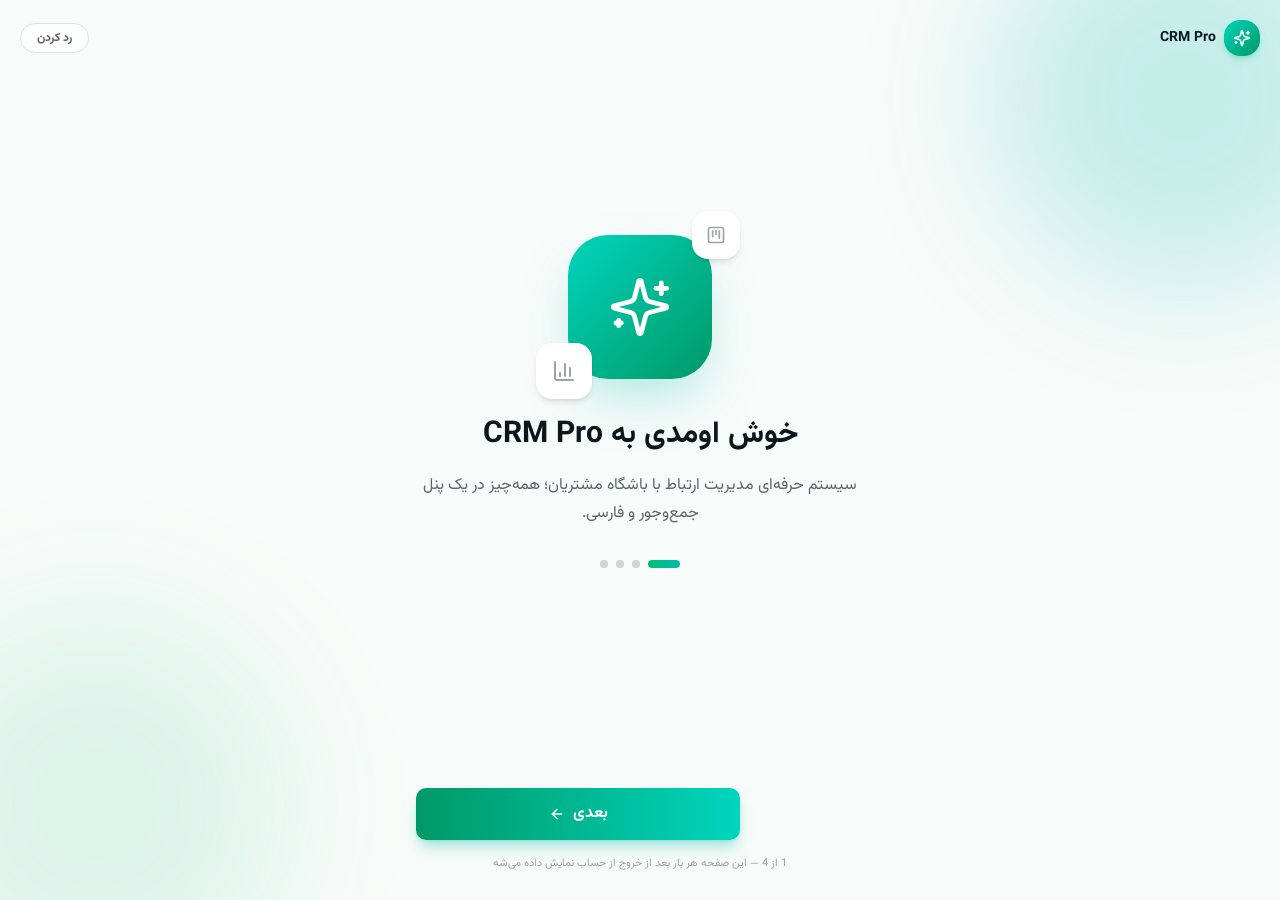
<file: index.html>
<!DOCTYPE html><!--MD_iZE0KYomcV51jkjVGe--><html lang="fa" dir="rtl" translate="no" class="notranslate"><head><meta charSet="utf-8"/><meta name="viewport" content="width=device-width, initial-scale=1"/><link rel="stylesheet" href="/_next/static/chunks/dc2a851490a2bc0a.css" data-precedence="next"/><link rel="preload" as="script" fetchPriority="low" href="/_next/static/chunks/58c60a5fa6b544da.js"/><script src="/_next/static/chunks/771dedee3f5e1621.js" async=""></script><script src="/_next/static/chunks/21194d3fedcf5c66.js" async=""></script><script src="/_next/static/chunks/turbopack-ec014d33b39a6a80.js" async=""></script><script src="/_next/static/chunks/c07d7e9f39e06cbf.js" async=""></script><script src="/_next/static/chunks/0718f5b151e1f477.js" async=""></script><script src="/_next/static/chunks/74f1b9da08b28ae5.js" async=""></script><script src="/_next/static/chunks/b86ed113251732ff.js" async=""></script><title>CRM Pro | سامانه مدیریت ارتباط با مشتریان</title><meta name="description" content="سیستم CRM حرفه‌ای و فول‌آپشن برای مدیریت مشتریان، معاملات، وظایف و گزارش‌های فروش"/><meta name="google" content="notranslate"/><link rel="icon" href="/logo.svg"/><script src="/_next/static/chunks/664adc71bc2617c2.js" noModule=""></script></head><body class="antialiased bg-background text-foreground"><div hidden=""><!--$--><!--/$--></div><script>((a,b,c,d,e,f,g,h)=>{let i=document.documentElement,j=["light","dark"];function k(b){var c;(Array.isArray(a)?a:[a]).forEach(a=>{let c="class"===a,d=c&&f?e.map(a=>f[a]||a):e;c?(i.classList.remove(...d),i.classList.add(f&&f[b]?f[b]:b)):i.setAttribute(a,b)}),c=b,h&&j.includes(c)&&(i.style.colorScheme=c)}if(d)k(d);else try{let a=localStorage.getItem(b)||c,d=g&&"system"===a?window.matchMedia("(prefers-color-scheme: dark)").matches?"dark":"light":a;k(d)}catch(a){}})("class","theme","light",null,["light","dark"],null,false,true)</script><div class="flex min-h-screen flex-col items-center justify-center gap-4 bg-background"><div class="flex h-16 w-16 animate-pulse items-center justify-center rounded-2xl bg-gradient-to-br from-teal-400 to-emerald-600 shadow-xl shadow-teal-500/30"><svg xmlns="http://www.w3.org/2000/svg" width="24" height="24" viewBox="0 0 24 24" fill="none" stroke="currentColor" stroke-width="2" stroke-linecap="round" stroke-linejoin="round" class="lucide lucide-sparkles h-8 w-8 text-white" aria-hidden="true"><path d="M9.937 15.5A2 2 0 0 0 8.5 14.063l-6.135-1.582a.5.5 0 0 1 0-.962L8.5 9.936A2 2 0 0 0 9.937 8.5l1.582-6.135a.5.5 0 0 1 .963 0L14.063 8.5A2 2 0 0 0 15.5 9.937l6.135 1.581a.5.5 0 0 1 0 .964L15.5 14.063a2 2 0 0 0-1.437 1.437l-1.582 6.135a.5.5 0 0 1-.963 0z"></path><path d="M20 3v4"></path><path d="M22 5h-4"></path><path d="M4 17v2"></path><path d="M5 18H3"></path></svg></div><p class="text-sm text-muted-foreground">در حال بررسی نشست...</p></div><!--$--><!--/$--><div role="region" aria-label="Notifications (F8)" tabindex="-1" style="pointer-events:none"><ol tabindex="-1" class="fixed top-0 z-[100] flex max-h-screen w-full flex-col-reverse p-4 sm:bottom-0 sm:right-0 sm:top-auto sm:flex-col md:max-w-[420px]"></ol></div><script src="/_next/static/chunks/58c60a5fa6b544da.js" id="_R_" async=""></script><script>(self.__next_f=self.__next_f||[]).push([0])</script><script>self.__next_f.push([1,"1:\"$Sreact.fragment\"\n2:I[20571,[\"/_next/static/chunks/c07d7e9f39e06cbf.js\",\"/_next/static/chunks/0718f5b151e1f477.js\"],\"ThemeProvider\"]\n3:I[39756,[\"/_next/static/chunks/74f1b9da08b28ae5.js\"],\"default\"]\n4:I[37457,[\"/_next/static/chunks/74f1b9da08b28ae5.js\"],\"default\"]\n5:I[77855,[\"/_next/static/chunks/c07d7e9f39e06cbf.js\",\"/_next/static/chunks/0718f5b151e1f477.js\"],\"Toaster\"]\n6:I[47257,[\"/_next/static/chunks/74f1b9da08b28ae5.js\"],\"ClientPageRoot\"]\n7:I[52683,[\"/_next/static/chunks/c07d7e9f39e06cbf.js\",\"/_next/static/chunks/0718f5b151e1f477.js\",\"/_next/static/chunks/b86ed113251732ff.js\"],\"default\"]\na:I[97367,[\"/_next/static/chunks/74f1b9da08b28ae5.js\"],\"OutletBoundary\"]\nb:\"$Sreact.suspense\"\nd:I[97367,[\"/_next/static/chunks/74f1b9da08b28ae5.js\"],\"ViewportBoundary\"]\nf:I[97367,[\"/_next/static/chunks/74f1b9da08b28ae5.js\"],\"MetadataBoundary\"]\n11:I[68027,[\"/_next/static/chunks/74f1b9da08b28ae5.js\"],\"default\"]\n:HL[\"/_next/static/chunks/dc2a851490a2bc0a.css\",\"style\"]\n"])</script><script>self.__next_f.push([1,"0:{\"P\":null,\"b\":\"MD-iZE0KYomcV51jkjVGe\",\"c\":[\"\",\"\"],\"q\":\"\",\"i\":false,\"f\":[[[\"\",{\"children\":[\"__PAGE__\",{}]},\"$undefined\",\"$undefined\",true],[[\"$\",\"$1\",\"c\",{\"children\":[[[\"$\",\"link\",\"0\",{\"rel\":\"stylesheet\",\"href\":\"/_next/static/chunks/dc2a851490a2bc0a.css\",\"precedence\":\"next\",\"crossOrigin\":\"$undefined\",\"nonce\":\"$undefined\"}],[\"$\",\"script\",\"script-0\",{\"src\":\"/_next/static/chunks/c07d7e9f39e06cbf.js\",\"async\":true,\"nonce\":\"$undefined\"}],[\"$\",\"script\",\"script-1\",{\"src\":\"/_next/static/chunks/0718f5b151e1f477.js\",\"async\":true,\"nonce\":\"$undefined\"}]],[\"$\",\"html\",null,{\"lang\":\"fa\",\"dir\":\"rtl\",\"translate\":\"no\",\"className\":\"notranslate\",\"suppressHydrationWarning\":true,\"children\":[\"$\",\"body\",null,{\"className\":\"antialiased bg-background text-foreground\",\"children\":[\"$\",\"$L2\",null,{\"children\":[[\"$\",\"$L3\",null,{\"parallelRouterKey\":\"children\",\"error\":\"$undefined\",\"errorStyles\":\"$undefined\",\"errorScripts\":\"$undefined\",\"template\":[\"$\",\"$L4\",null,{}],\"templateStyles\":\"$undefined\",\"templateScripts\":\"$undefined\",\"notFound\":[[[\"$\",\"title\",null,{\"children\":\"404: This page could not be found.\"}],[\"$\",\"div\",null,{\"style\":{\"fontFamily\":\"system-ui,\\\"Segoe UI\\\",Roboto,Helvetica,Arial,sans-serif,\\\"Apple Color Emoji\\\",\\\"Segoe UI Emoji\\\"\",\"height\":\"100vh\",\"textAlign\":\"center\",\"display\":\"flex\",\"flexDirection\":\"column\",\"alignItems\":\"center\",\"justifyContent\":\"center\"},\"children\":[\"$\",\"div\",null,{\"children\":[[\"$\",\"style\",null,{\"dangerouslySetInnerHTML\":{\"__html\":\"body{color:#000;background:#fff;margin:0}.next-error-h1{border-right:1px solid rgba(0,0,0,.3)}@media (prefers-color-scheme:dark){body{color:#fff;background:#000}.next-error-h1{border-right:1px solid rgba(255,255,255,.3)}}\"}}],[\"$\",\"h1\",null,{\"className\":\"next-error-h1\",\"style\":{\"display\":\"inline-block\",\"margin\":\"0 20px 0 0\",\"padding\":\"0 23px 0 0\",\"fontSize\":24,\"fontWeight\":500,\"verticalAlign\":\"top\",\"lineHeight\":\"49px\"},\"children\":404}],[\"$\",\"div\",null,{\"style\":{\"display\":\"inline-block\"},\"children\":[\"$\",\"h2\",null,{\"style\":{\"fontSize\":14,\"fontWeight\":400,\"lineHeight\":\"49px\",\"margin\":0},\"children\":\"This page could not be found.\"}]}]]}]}]],[]],\"forbidden\":\"$undefined\",\"unauthorized\":\"$undefined\"}],[\"$\",\"$L5\",null,{}]]}]}]}]]}],{\"children\":[[\"$\",\"$1\",\"c\",{\"children\":[[\"$\",\"$L6\",null,{\"Component\":\"$7\",\"serverProvidedParams\":{\"searchParams\":{},\"params\":{},\"promises\":[\"$@8\",\"$@9\"]}}],[[\"$\",\"script\",\"script-0\",{\"src\":\"/_next/static/chunks/b86ed113251732ff.js\",\"async\":true,\"nonce\":\"$undefined\"}]],[\"$\",\"$La\",null,{\"children\":[\"$\",\"$b\",null,{\"name\":\"Next.MetadataOutlet\",\"children\":\"$@c\"}]}]]}],{},null,false,false]},null,false,false],[\"$\",\"$1\",\"h\",{\"children\":[null,[\"$\",\"$Ld\",null,{\"children\":\"$Le\"}],[\"$\",\"div\",null,{\"hidden\":true,\"children\":[\"$\",\"$Lf\",null,{\"children\":[\"$\",\"$b\",null,{\"name\":\"Next.Metadata\",\"children\":\"$L10\"}]}]}],null]}],false]],\"m\":\"$undefined\",\"G\":[\"$11\",[]],\"S\":true}\n"])</script><script>self.__next_f.push([1,"8:{}\n9:\"$0:f:0:1:1:children:0:props:children:0:props:serverProvidedParams:params\"\n"])</script><script>self.__next_f.push([1,"e:[[\"$\",\"meta\",\"0\",{\"charSet\":\"utf-8\"}],[\"$\",\"meta\",\"1\",{\"name\":\"viewport\",\"content\":\"width=device-width, initial-scale=1\"}]]\n"])</script><script>self.__next_f.push([1,"12:I[27201,[\"/_next/static/chunks/74f1b9da08b28ae5.js\"],\"IconMark\"]\nc:null\n10:[[\"$\",\"title\",\"0\",{\"children\":\"CRM Pro | سامانه مدیریت ارتباط با مشتریان\"}],[\"$\",\"meta\",\"1\",{\"name\":\"description\",\"content\":\"سیستم CRM حرفه‌ای و فول‌آپشن برای مدیریت مشتریان، معاملات، وظایف و گزارش‌های فروش\"}],[\"$\",\"meta\",\"2\",{\"name\":\"google\",\"content\":\"notranslate\"}],[\"$\",\"link\",\"3\",{\"rel\":\"icon\",\"href\":\"/logo.svg\"}],[\"$\",\"$L12\",\"4\",{}]]\n"])</script></body></html>
</file>
<file: _next/static/chunks/dc2a851490a2bc0a.css>
@layer properties{@supports (((-webkit-hyphens:none)) and (not (margin-trim:inline))) or ((-moz-orient:inline) and (not (color:rgb(from red r g b)))){*,:before,:after,::backdrop{--tw-translate-x:0;--tw-translate-y:0;--tw-translate-z:0;--tw-scale-x:1;--tw-scale-y:1;--tw-scale-z:1;--tw-rotate-x:initial;--tw-rotate-y:initial;--tw-rotate-z:initial;--tw-skew-x:initial;--tw-skew-y:initial;--tw-pan-x:initial;--tw-pan-y:initial;--tw-pinch-zoom:initial;--tw-space-y-reverse:0;--tw-space-x-reverse:0;--tw-divide-x-reverse:0;--tw-border-style:solid;--tw-divide-y-reverse:0;--tw-gradient-position:initial;--tw-gradient-from:#0000;--tw-gradient-via:#0000;--tw-gradient-to:#0000;--tw-gradient-stops:initial;--tw-gradient-via-stops:initial;--tw-gradient-from-position:0%;--tw-gradient-via-position:50%;--tw-gradient-to-position:100%;--tw-leading:initial;--tw-font-weight:initial;--tw-tracking:initial;--tw-ordinal:initial;--tw-slashed-zero:initial;--tw-numeric-figure:initial;--tw-numeric-spacing:initial;--tw-numeric-fraction:initial;--tw-shadow:0 0 #0000;--tw-shadow-color:initial;--tw-shadow-alpha:100%;--tw-inset-shadow:0 0 #0000;--tw-inset-shadow-color:initial;--tw-inset-shadow-alpha:100%;--tw-ring-color:initial;--tw-ring-shadow:0 0 #0000;--tw-inset-ring-color:initial;--tw-inset-ring-shadow:0 0 #0000;--tw-ring-inset:initial;--tw-ring-offset-width:0px;--tw-ring-offset-color:#fff;--tw-ring-offset-shadow:0 0 #0000;--tw-outline-style:solid;--tw-blur:initial;--tw-brightness:initial;--tw-contrast:initial;--tw-grayscale:initial;--tw-hue-rotate:initial;--tw-invert:initial;--tw-opacity:initial;--tw-saturate:initial;--tw-sepia:initial;--tw-drop-shadow:initial;--tw-drop-shadow-color:initial;--tw-drop-shadow-alpha:100%;--tw-drop-shadow-size:initial;--tw-backdrop-blur:initial;--tw-backdrop-brightness:initial;--tw-backdrop-contrast:initial;--tw-backdrop-grayscale:initial;--tw-backdrop-hue-rotate:initial;--tw-backdrop-invert:initial;--tw-backdrop-opacity:initial;--tw-backdrop-saturate:initial;--tw-backdrop-sepia:initial;--tw-duration:initial;--tw-ease:initial;--tw-content:"";--tw-animation-delay:0s;--tw-animation-direction:normal;--tw-animation-duration:initial;--tw-animation-fill-mode:none;--tw-animation-iteration-count:1;--tw-enter-blur:0;--tw-enter-opacity:1;--tw-enter-rotate:0;--tw-enter-scale:1;--tw-enter-translate-x:0;--tw-enter-translate-y:0;--tw-exit-blur:0;--tw-exit-opacity:1;--tw-exit-rotate:0;--tw-exit-scale:1;--tw-exit-translate-x:0;--tw-exit-translate-y:0}}}@layer theme{:root,:host{--color-red-50:#fef2f2;--color-red-100:#ffe2e2;--color-red-300:#ffa3a3;--color-red-400:#ff6568;--color-red-600:#e40014;--color-red-800:#9f0712;--color-orange-600:#f05100;--color-amber-50:#fffbeb;--color-amber-100:#fef3c6;--color-amber-200:#fee685;--color-amber-300:#ffd236;--color-amber-400:#fcbb00;--color-amber-500:#f99c00;--color-amber-600:#dd7400;--color-amber-700:#b75000;--color-lime-600:#62a400;--color-green-100:#dcfce7;--color-green-600:#00a544;--color-green-800:#016630;--color-emerald-100:#d0fae5;--color-emerald-200:#a4f4cf;--color-emerald-300:#5ee9b5;--color-emerald-400:#00d294;--color-emerald-500:#00bb7f;--color-emerald-600:#009767;--color-emerald-700:#007956;--color-teal-50:#f0fdfa;--color-teal-100:#cbfbf1;--color-teal-200:#96f7e4;--color-teal-300:#46ecd5;--color-teal-400:#00d3bd;--color-teal-500:#00baa7;--color-teal-600:#009588;--color-teal-700:#00776e;--color-cyan-300:#53eafd;--color-cyan-400:#00d2ef;--color-cyan-500:#00b7d7;--color-cyan-600:#0092b5;--color-cyan-700:#007492;--color-sky-50:#f0f9ff;--color-sky-300:#77d4ff;--color-sky-400:#00bcfe;--color-sky-500:#00a5ef;--color-sky-600:#0084cc;--color-sky-700:#0069a4;--color-blue-500:#3080ff;--color-blue-600:#155dfc;--color-indigo-600:#4f39f6;--color-violet-50:#f5f3ff;--color-violet-100:#ede9fe;--color-violet-200:#ddd6ff;--color-violet-300:#c4b4ff;--color-violet-400:#a685ff;--color-violet-500:#8d54ff;--color-violet-600:#7f22fe;--color-violet-700:#7008e7;--color-purple-600:#9810fa;--color-fuchsia-500:#e12afb;--color-fuchsia-600:#c600db;--color-pink-300:#fda5d5;--color-pink-400:#fb64b6;--color-pink-500:#f6339a;--color-pink-600:#e30076;--color-pink-700:#c4005c;--color-rose-50:#fff1f2;--color-rose-100:#ffe4e6;--color-rose-200:#ffccd3;--color-rose-300:#ffa2ae;--color-rose-400:#ff667f;--color-rose-500:#ff2357;--color-rose-600:#e70044;--color-rose-700:#c20039;--color-slate-100:#f1f5f9;--color-slate-200:#e2e8f0;--color-slate-300:#cad5e2;--color-slate-400:#90a1b9;--color-slate-500:#62748e;--color-slate-600:#45556c;--color-slate-700:#314158;--color-gray-500:#6a7282;--color-gray-700:#364153;--color-gray-900:#101828;--color-black:#000;--color-white:#fff;--spacing:.25rem;--container-sm:24rem;--container-md:28rem;--container-lg:32rem;--container-xl:36rem;--container-2xl:42rem;--container-7xl:80rem;--text-xs:.75rem;--text-xs--line-height:calc(1/.75);--text-sm:.875rem;--text-sm--line-height:calc(1.25/.875);--text-base:1rem;--text-base--line-height:calc(1.5/1);--text-lg:1.125rem;--text-lg--line-height:calc(1.75/1.125);--text-xl:1.25rem;--text-xl--line-height:calc(1.75/1.25);--text-2xl:1.5rem;--text-2xl--line-height:calc(2/1.5);--text-3xl:1.875rem;--text-3xl--line-height:calc(2.25/1.875);--font-weight-normal:400;--font-weight-medium:500;--font-weight-semibold:600;--font-weight-bold:700;--font-weight-black:900;--tracking-tight:-.025em;--tracking-widest:.1em;--leading-tight:1.25;--leading-snug:1.375;--leading-relaxed:1.625;--radius-xs:.125rem;--radius-lg:var(--radius);--radius-2xl:1rem;--radius-3xl:1.5rem;--ease-in:cubic-bezier(.4,0,1,1);--ease-out:cubic-bezier(0,0,.2,1);--ease-in-out:cubic-bezier(.4,0,.2,1);--animate-spin:spin 1s linear infinite;--animate-ping:ping 1s cubic-bezier(0,0,.2,1)infinite;--animate-pulse:pulse 2s cubic-bezier(.4,0,.6,1)infinite;--blur-lg:16px;--blur-xl:24px;--blur-3xl:64px;--aspect-video:16/9;--default-transition-duration:.15s;--default-transition-timing-function:cubic-bezier(.4,0,.2,1);--default-font-family:"Vazirmatn",ui-sans-serif,system-ui,sans-serif;--default-mono-font-family:ui-monospace,monospace;--color-border:var(--border)}@supports (color:lab(0% 0 0)){:root,:host{--color-red-50:lab(96.5005% 4.18508 1.52328);--color-red-100:lab(92.243% 10.2865 3.83865);--color-red-300:lab(76.5514% 36.422 15.5335);--color-red-400:lab(63.7053% 60.745 31.3109);--color-red-600:lab(48.4493% 77.4328 61.5452);--color-red-800:lab(33.7174% 55.8993 41.0293);--color-orange-600:lab(57.1026% 64.2584 89.8886);--color-amber-50:lab(98.6252% -.635922 8.42309);--color-amber-100:lab(95.916% -1.21653 23.111);--color-amber-200:lab(91.7203% -.505269 49.9084);--color-amber-300:lab(86.4156% 6.13147 78.3961);--color-amber-400:lab(80.1641% 16.6016 99.2089);--color-amber-500:lab(72.7183% 31.8672 97.9407);--color-amber-600:lab(60.3514% 40.5624 87.1228);--color-amber-700:lab(47.2709% 42.9082 69.2966);--color-lime-600:lab(61.1055% -41.0235 73.1483);--color-green-100:lab(96.1861% -13.8464 6.52365);--color-green-600:lab(59.0978% -58.6621 41.2579);--color-green-800:lab(37.4616% -36.7971 22.9692);--color-emerald-100:lab(94.9004% -17.0769 5.63836);--color-emerald-200:lab(90.2247% -31.039 9.47084);--color-emerald-300:lab(83.9203% -48.7124 13.8849);--color-emerald-400:lab(75.0771% -60.7313 19.4147);--color-emerald-500:lab(66.9756% -58.27 19.5419);--color-emerald-600:lab(55.0481% -49.9246 15.93);--color-emerald-700:lab(44.4871% -41.0396 11.0361);--color-teal-50:lab(98.3189% -4.74921 -.111711);--color-teal-100:lab(95.1845% -17.4212 -.425422);--color-teal-200:lab(90.7612% -33.1343 -.542295);--color-teal-300:lab(84.8977% -48.1516 -1.3321);--color-teal-400:lab(76.0109% -53.3483 -2.27906);--color-teal-500:lab(67.3859% -49.0983 -2.63511);--color-teal-600:lab(55.0223% -41.0774 -3.90277);--color-teal-700:lab(44.4134% -33.1436 -4.22149);--color-cyan-300:lab(85.3886% -36.7636 -21.5716);--color-cyan-400:lab(76.6045% -40.9406 -29.6231);--color-cyan-500:lab(67.805% -35.3952 -30.2018);--color-cyan-600:lab(55.1767% -26.7496 -30.5139);--color-cyan-700:lab(44.7267% -21.5987 -26.118);--color-sky-50:lab(97.3623% -2.33802 -4.13098);--color-sky-300:lab(80.3307% -20.2945 -31.385);--color-sky-400:lab(70.687% -23.6078 -45.9483);--color-sky-500:lab(63.3038% -18.433 -51.0407);--color-sky-600:lab(51.7754% -11.4712 -49.8349);--color-sky-700:lab(41.6013% -9.10804 -42.5647);--color-blue-500:lab(54.1736% 13.3369 -74.6839);--color-blue-600:lab(44.0605% 29.0279 -86.0352);--color-indigo-600:lab(38.4009% 52.6132 -92.3857);--color-violet-50:lab(96.2416% 2.28849 -5.51657);--color-violet-100:lab(93.0838% 4.35197 -9.88284);--color-violet-200:lab(87.0888% 8.53688 -19.4189);--color-violet-300:lab(76.7419% 18.3911 -37.0706);--color-violet-400:lab(62.8239% 34.9159 -60.0512);--color-violet-500:lab(49.9355% 55.1776 -81.8963);--color-violet-600:lab(41.088% 68.9966 -91.995);--color-violet-700:lab(35.2783% 67.9912 -88.793);--color-purple-600:lab(43.0295% 75.21 -86.5669);--color-fuchsia-500:lab(56.4256% 83.132 -64.639);--color-fuchsia-600:lab(47.5131% 83.4271 -63.0363);--color-pink-300:lab(77.8308% 38.525 -10.5394);--color-pink-400:lab(64.5597% 64.3615 -12.7988);--color-pink-500:lab(56.9303% 76.8162 -8.07021);--color-pink-600:lab(49.5493% 79.8381 2.31768);--color-pink-700:lab(42.1737% 71.8009 7.42233);--color-rose-50:lab(96.2369% 4.94155 1.28011);--color-rose-100:lab(92.8221% 9.86832 2.60075);--color-rose-200:lab(86.806% 19.1909 4.07754);--color-rose-300:lab(76.6339% 38.3549 9.68835);--color-rose-400:lab(64.4125% 63.0291 19.2068);--color-rose-500:lab(56.101% 79.4328 31.4532);--color-rose-600:lab(49.1882% 81.577 36.0311);--color-rose-700:lab(41.1651% 71.6251 30.3087);--color-slate-100:lab(96.286% -.852436 -2.46847);--color-slate-200:lab(91.7353% -.998765 -4.76968);--color-slate-300:lab(84.7652% -1.94535 -7.93337);--color-slate-400:lab(65.5349% -2.25151 -14.5072);--color-slate-500:lab(48.0876% -2.03595 -16.5814);--color-slate-600:lab(35.5623% -1.74978 -15.4316);--color-slate-700:lab(26.9569% -1.47016 -15.6993);--color-gray-500:lab(47.7841% -.393182 -10.0268);--color-gray-700:lab(27.1134% -.956401 -12.3224);--color-gray-900:lab(8.11897% .811279 -12.254)}}}@layer base{*,:after,:before,::backdrop{box-sizing:border-box;border:0 solid;margin:0;padding:0}::file-selector-button{box-sizing:border-box;border:0 solid;margin:0;padding:0}html,:host{-webkit-text-size-adjust:100%;tab-size:4;line-height:1.5;font-family:var(--default-font-family,ui-sans-serif,system-ui,sans-serif,"Apple Color Emoji","Segoe UI Emoji","Segoe UI Symbol","Noto Color Emoji");font-feature-settings:var(--default-font-feature-settings,normal);font-variation-settings:var(--default-font-variation-settings,normal);-webkit-tap-highlight-color:transparent}hr{height:0;color:inherit;border-top-width:1px}abbr:where([title]){-webkit-text-decoration:underline dotted;text-decoration:underline dotted}h1,h2,h3,h4,h5,h6{font-size:inherit;font-weight:inherit}a{color:inherit;-webkit-text-decoration:inherit;-webkit-text-decoration:inherit;-webkit-text-decoration:inherit;-webkit-text-decoration:inherit;text-decoration:inherit}b,strong{font-weight:bolder}code,kbd,samp,pre{font-family:var(--default-mono-font-family,ui-monospace,SFMono-Regular,Menlo,Monaco,Consolas,"Liberation Mono","Courier New",monospace);font-feature-settings:var(--default-mono-font-feature-settings,normal);font-variation-settings:var(--default-mono-font-variation-settings,normal);font-size:1em}small{font-size:80%}sub,sup{vertical-align:baseline;font-size:75%;line-height:0;position:relative}sub{bottom:-.25em}sup{top:-.5em}table{text-indent:0;border-color:inherit;border-collapse:collapse}:-moz-focusring{outline:auto}progress{vertical-align:baseline}summary{display:list-item}ol,ul,menu{list-style:none}img,svg,video,canvas,audio,iframe,embed,object{vertical-align:middle;display:block}img,video{max-width:100%;height:auto}button,input,select,optgroup,textarea{font:inherit;font-feature-settings:inherit;font-variation-settings:inherit;letter-spacing:inherit;color:inherit;opacity:1;background-color:#0000;border-radius:0}::file-selector-button{font:inherit;font-feature-settings:inherit;font-variation-settings:inherit;letter-spacing:inherit;color:inherit;opacity:1;background-color:#0000;border-radius:0}:where(select:is([multiple],[size])) optgroup{font-weight:bolder}:where(select:is([multiple],[size])) optgroup option{padding-inline-start:20px}::file-selector-button{margin-inline-end:4px}::placeholder{opacity:1}@supports (not ((-webkit-appearance:-apple-pay-button))) or (contain-intrinsic-size:1px){::placeholder{color:currentColor}@supports (color:color-mix(in lab, red, red)){::placeholder{color:color-mix(in oklab,currentcolor 50%,transparent)}}}textarea{resize:vertical}::-webkit-search-decoration{-webkit-appearance:none}::-webkit-date-and-time-value{min-height:1lh;text-align:inherit}::-webkit-datetime-edit{display:inline-flex}::-webkit-datetime-edit-fields-wrapper{padding:0}::-webkit-datetime-edit{padding-block:0}::-webkit-datetime-edit-year-field{padding-block:0}::-webkit-datetime-edit-month-field{padding-block:0}::-webkit-datetime-edit-day-field{padding-block:0}::-webkit-datetime-edit-hour-field{padding-block:0}::-webkit-datetime-edit-minute-field{padding-block:0}::-webkit-datetime-edit-second-field{padding-block:0}::-webkit-datetime-edit-millisecond-field{padding-block:0}::-webkit-datetime-edit-meridiem-field{padding-block:0}::-webkit-calendar-picker-indicator{line-height:1}:-moz-ui-invalid{box-shadow:none}button,input:where([type=button],[type=reset],[type=submit]){appearance:button}::file-selector-button{appearance:button}::-webkit-inner-spin-button{height:auto}::-webkit-outer-spin-button{height:auto}[hidden]:where(:not([hidden=until-found])){display:none!important}*{border-color:var(--border);outline-color:var(--ring)}@supports (color:color-mix(in lab, red, red)){*{outline-color:color-mix(in oklab,var(--ring)50%,transparent)}}html{direction:rtl}body{background-color:var(--background);color:var(--foreground);letter-spacing:0;font-family:Vazirmatn,ui-sans-serif,system-ui,sans-serif}}@layer components;@layer utilities{.\@container\/card-header{container:card-header/inline-size}.pointer-events-auto{pointer-events:auto}.pointer-events-none{pointer-events:none}.collapse{visibility:collapse}.invisible{visibility:hidden}.visible{visibility:visible}.sr-only{clip-path:inset(50%);white-space:nowrap;border-width:0;width:1px;height:1px;margin:-1px;padding:0;position:absolute;overflow:hidden}.not-sr-only{clip-path:none;white-space:normal;width:auto;height:auto;margin:0;padding:0;position:static;overflow:visible}.absolute{position:absolute}.fixed{position:fixed}.relative{position:relative}.static{position:static}.sticky{position:sticky}.inset-0{inset:calc(var(--spacing)*0)}.inset-x-0{inset-inline:calc(var(--spacing)*0)}.inset-x-2{inset-inline:calc(var(--spacing)*2)}.inset-y-0{inset-block:calc(var(--spacing)*0)}.-top-0\.5{top:calc(var(--spacing)*-.5)}.-top-6{top:calc(var(--spacing)*-6)}.-top-12{top:calc(var(--spacing)*-12)}.-top-24{top:calc(var(--spacing)*-24)}.-top-px{top:-1px}.top-0{top:calc(var(--spacing)*0)}.top-1{top:calc(var(--spacing)*1)}.top-1\.5{top:calc(var(--spacing)*1.5)}.top-1\/2{top:50%}.top-1\/3{top:33.3333%}.top-1\/4{top:25%}.top-3\.5{top:calc(var(--spacing)*3.5)}.top-4{top:calc(var(--spacing)*4)}.top-\[1px\]{top:1px}.top-\[50\%\]{top:50%}.top-\[60\%\]{top:60%}.top-full{top:100%}.-right-7{right:calc(var(--spacing)*-7)}.-right-12{right:calc(var(--spacing)*-12)}.-right-24{right:calc(var(--spacing)*-24)}.-right-28{right:calc(var(--spacing)*-28)}.right-0{right:calc(var(--spacing)*0)}.right-1{right:calc(var(--spacing)*1)}.right-2{right:calc(var(--spacing)*2)}.right-3{right:calc(var(--spacing)*3)}.right-4{right:calc(var(--spacing)*4)}.-bottom-5{bottom:calc(var(--spacing)*-5)}.-bottom-12{bottom:calc(var(--spacing)*-12)}.-bottom-24{bottom:calc(var(--spacing)*-24)}.-bottom-32{bottom:calc(var(--spacing)*-32)}.bottom-0{bottom:calc(var(--spacing)*0)}.bottom-1{bottom:calc(var(--spacing)*1)}.-left-0\.5{left:calc(var(--spacing)*-.5)}.-left-8{left:calc(var(--spacing)*-8)}.-left-12{left:calc(var(--spacing)*-12)}.-left-24{left:calc(var(--spacing)*-24)}.left-0{left:calc(var(--spacing)*0)}.left-1\/2{left:50%}.left-1\/3{left:33.3333%}.left-1\/4{left:25%}.left-2{left:calc(var(--spacing)*2)}.left-3{left:calc(var(--spacing)*3)}.left-4{left:calc(var(--spacing)*4)}.left-\[50\%\]{left:50%}.isolate{isolation:isolate}.isolation-auto{isolation:auto}.-z-10{z-index:calc(10*-1)}.z-10{z-index:10}.z-20{z-index:20}.z-30{z-index:30}.z-40{z-index:40}.z-50{z-index:50}.z-\[1\]{z-index:1}.z-\[100\]{z-index:100}.col-start-2{grid-column-start:2}.row-span-2{grid-row:span 2/span 2}.row-start-1{grid-row-start:1}.container{width:100%}@media (min-width:40rem){.container{max-width:40rem}}@media (min-width:48rem){.container{max-width:48rem}}@media (min-width:64rem){.container{max-width:64rem}}@media (min-width:80rem){.container{max-width:80rem}}@media (min-width:96rem){.container{max-width:96rem}}.-mx-1{margin-inline:calc(var(--spacing)*-1)}.mx-2{margin-inline:calc(var(--spacing)*2)}.mx-3{margin-inline:calc(var(--spacing)*3)}.mx-3\.5{margin-inline:calc(var(--spacing)*3.5)}.mx-5{margin-inline:calc(var(--spacing)*5)}.mx-auto{margin-inline:auto}.my-0\.5{margin-block:calc(var(--spacing)*.5)}.my-1{margin-block:calc(var(--spacing)*1)}.my-4{margin-block:calc(var(--spacing)*4)}.my-5{margin-block:calc(var(--spacing)*5)}.ms-2{margin-inline-start:calc(var(--spacing)*2)}.-mt-4{margin-top:calc(var(--spacing)*-4)}.mt-0\.5{margin-top:calc(var(--spacing)*.5)}.mt-1{margin-top:calc(var(--spacing)*1)}.mt-1\.5{margin-top:calc(var(--spacing)*1.5)}.mt-2{margin-top:calc(var(--spacing)*2)}.mt-2\.5{margin-top:calc(var(--spacing)*2.5)}.mt-3{margin-top:calc(var(--spacing)*3)}.mt-4{margin-top:calc(var(--spacing)*4)}.mt-5{margin-top:calc(var(--spacing)*5)}.mt-6{margin-top:calc(var(--spacing)*6)}.mt-7{margin-top:calc(var(--spacing)*7)}.mt-8{margin-top:calc(var(--spacing)*8)}.mt-auto{margin-top:auto}.mr-1{margin-right:calc(var(--spacing)*1)}.mr-1\.5{margin-right:calc(var(--spacing)*1.5)}.mr-2{margin-right:calc(var(--spacing)*2)}.mr-auto{margin-right:auto}.mb-1{margin-bottom:calc(var(--spacing)*1)}.mb-1\.5{margin-bottom:calc(var(--spacing)*1.5)}.mb-3{margin-bottom:calc(var(--spacing)*3)}.mb-4{margin-bottom:calc(var(--spacing)*4)}.mb-8{margin-bottom:calc(var(--spacing)*8)}.-ml-4{margin-left:calc(var(--spacing)*-4)}.ml-1{margin-left:calc(var(--spacing)*1)}.ml-auto{margin-left:auto}.line-clamp-1{-webkit-line-clamp:1;-webkit-box-orient:vertical;display:-webkit-box;overflow:hidden}.line-clamp-2{-webkit-line-clamp:2;-webkit-box-orient:vertical;display:-webkit-box;overflow:hidden}.line-clamp-6{-webkit-line-clamp:6;-webkit-box-orient:vertical;display:-webkit-box;overflow:hidden}.block{display:block}.contents{display:contents}.flex{display:flex}.flow-root{display:flow-root}.grid{display:grid}.hidden{display:none}.inline{display:inline}.inline-block{display:inline-block}.inline-flex{display:inline-flex}.inline-grid{display:inline-grid}.inline-table{display:inline-table}.list-item{display:list-item}.table{display:table}.table-caption{display:table-caption}.table-cell{display:table-cell}.table-column{display:table-column}.table-column-group{display:table-column-group}.table-footer-group{display:table-footer-group}.table-header-group{display:table-header-group}.table-row{display:table-row}.table-row-group{display:table-row-group}.field-sizing-content{field-sizing:content}.aspect-square{aspect-ratio:1}.aspect-video{aspect-ratio:var(--aspect-video)}.size-\(--cell-size\){width:var(--cell-size);height:var(--cell-size)}.size-2{width:calc(var(--spacing)*2);height:calc(var(--spacing)*2)}.size-2\.5{width:calc(var(--spacing)*2.5);height:calc(var(--spacing)*2.5)}.size-3{width:calc(var(--spacing)*3);height:calc(var(--spacing)*3)}.size-3\.5{width:calc(var(--spacing)*3.5);height:calc(var(--spacing)*3.5)}.size-4{width:calc(var(--spacing)*4);height:calc(var(--spacing)*4)}.size-7{width:calc(var(--spacing)*7);height:calc(var(--spacing)*7)}.size-8{width:calc(var(--spacing)*8);height:calc(var(--spacing)*8)}.size-9{width:calc(var(--spacing)*9);height:calc(var(--spacing)*9)}.size-auto{width:auto;height:auto}.size-full{width:100%;height:100%}.h-\(--cell-size\){height:var(--cell-size)}.h-0\.5{height:calc(var(--spacing)*.5)}.h-1\.5{height:calc(var(--spacing)*1.5)}.h-2{height:calc(var(--spacing)*2)}.h-2\.5{height:calc(var(--spacing)*2.5)}.h-3{height:calc(var(--spacing)*3)}.h-3\.5{height:calc(var(--spacing)*3.5)}.h-4{height:calc(var(--spacing)*4)}.h-4\.5{height:calc(var(--spacing)*4.5)}.h-5{height:calc(var(--spacing)*5)}.h-6{height:calc(var(--spacing)*6)}.h-7{height:calc(var(--spacing)*7)}.h-8{height:calc(var(--spacing)*8)}.h-9{height:calc(var(--spacing)*9)}.h-10{height:calc(var(--spacing)*10)}.h-11{height:calc(var(--spacing)*11)}.h-12{height:calc(var(--spacing)*12)}.h-13{height:calc(var(--spacing)*13)}.h-14{height:calc(var(--spacing)*14)}.h-16{height:calc(var(--spacing)*16)}.h-20{height:calc(var(--spacing)*20)}.h-36{height:calc(var(--spacing)*36)}.h-40{height:calc(var(--spacing)*40)}.h-44{height:calc(var(--spacing)*44)}.h-56{height:calc(var(--spacing)*56)}.h-64{height:calc(var(--spacing)*64)}.h-72{height:calc(var(--spacing)*72)}.h-80{height:calc(var(--spacing)*80)}.h-96{height:calc(var(--spacing)*96)}.h-\[1\.15rem\]{height:1.15rem}.h-\[18px\]{height:18px}.h-\[70vh\]{height:70vh}.h-\[calc\(100\%-1px\)\]{height:calc(100% - 1px)}.h-\[calc\(100vh-320px\)\]{height:calc(100vh - 320px)}.h-\[var\(--radix-navigation-menu-viewport-height\)\]{height:var(--radix-navigation-menu-viewport-height)}.h-\[var\(--radix-select-trigger-height\)\]{height:var(--radix-select-trigger-height)}.h-auto{height:auto}.h-full{height:100%}.h-px{height:1px}.h-svh{height:100svh}.max-h-\(--radix-context-menu-content-available-height\){max-height:var(--radix-context-menu-content-available-height)}.max-h-\(--radix-dropdown-menu-content-available-height\){max-height:var(--radix-dropdown-menu-content-available-height)}.max-h-\(--radix-select-content-available-height\){max-height:var(--radix-select-content-available-height)}.max-h-56{max-height:calc(var(--spacing)*56)}.max-h-80{max-height:calc(var(--spacing)*80)}.max-h-\[90vh\]{max-height:90vh}.max-h-\[300px\]{max-height:300px}.max-h-screen{max-height:100vh}.min-h-0{min-height:calc(var(--spacing)*0)}.min-h-4{min-height:calc(var(--spacing)*4)}.min-h-16{min-height:calc(var(--spacing)*16)}.min-h-24{min-height:calc(var(--spacing)*24)}.min-h-40{min-height:calc(var(--spacing)*40)}.min-h-screen{min-height:100vh}.min-h-svh{min-height:100svh}.w-\(--cell-size\){width:var(--cell-size)}.w-\(--sidebar-width\){width:var(--sidebar-width)}.w-0{width:calc(var(--spacing)*0)}.w-1{width:calc(var(--spacing)*1)}.w-1\.5{width:calc(var(--spacing)*1.5)}.w-2{width:calc(var(--spacing)*2)}.w-2\.5{width:calc(var(--spacing)*2.5)}.w-2\/3{width:66.6667%}.w-3{width:calc(var(--spacing)*3)}.w-3\.5{width:calc(var(--spacing)*3.5)}.w-3\/4{width:75%}.w-4{width:calc(var(--spacing)*4)}.w-4\.5{width:calc(var(--spacing)*4.5)}.w-5{width:calc(var(--spacing)*5)}.w-6{width:calc(var(--spacing)*6)}.w-7{width:calc(var(--spacing)*7)}.w-8{width:calc(var(--spacing)*8)}.w-9{width:calc(var(--spacing)*9)}.w-10{width:calc(var(--spacing)*10)}.w-11{width:calc(var(--spacing)*11)}.w-12{width:calc(var(--spacing)*12)}.w-14{width:calc(var(--spacing)*14)}.w-16{width:calc(var(--spacing)*16)}.w-20{width:calc(var(--spacing)*20)}.w-24{width:calc(var(--spacing)*24)}.w-28{width:calc(var(--spacing)*28)}.w-32{width:calc(var(--spacing)*32)}.w-36{width:calc(var(--spacing)*36)}.w-40{width:calc(var(--spacing)*40)}.w-44{width:calc(var(--spacing)*44)}.w-64{width:calc(var(--spacing)*64)}.w-72{width:calc(var(--spacing)*72)}.w-80{width:calc(var(--spacing)*80)}.w-96{width:calc(var(--spacing)*96)}.w-\[18px\]{width:18px}.w-\[100px\]{width:100px}.w-\[264px\]{width:264px}.w-\[280px\]{width:280px}.w-auto{width:auto}.w-fit{width:fit-content}.w-full{width:100%}.w-max{width:max-content}.w-px{width:1px}.max-w-\(--skeleton-width\){max-width:var(--skeleton-width)}.max-w-2xl{max-width:var(--container-2xl)}.max-w-7xl{max-width:var(--container-7xl)}.max-w-\[75\%\]{max-width:75%}.max-w-\[calc\(100\%-2rem\)\]{max-width:calc(100% - 2rem)}.max-w-lg{max-width:var(--container-lg)}.max-w-max{max-width:max-content}.max-w-md{max-width:var(--container-md)}.max-w-sm{max-width:var(--container-sm)}.min-w-\(--cell-size\){min-width:var(--cell-size)}.min-w-0{min-width:calc(var(--spacing)*0)}.min-w-4{min-width:calc(var(--spacing)*4)}.min-w-5{min-width:calc(var(--spacing)*5)}.min-w-8{min-width:calc(var(--spacing)*8)}.min-w-9{min-width:calc(var(--spacing)*9)}.min-w-10{min-width:calc(var(--spacing)*10)}.min-w-44{min-width:calc(var(--spacing)*44)}.min-w-56{min-width:calc(var(--spacing)*56)}.min-w-\[8rem\]{min-width:8rem}.min-w-\[12rem\]{min-width:12rem}.min-w-\[var\(--radix-select-trigger-width\)\]{min-width:var(--radix-select-trigger-width)}.flex-1{flex:1}.shrink{flex-shrink:1}.shrink-0{flex-shrink:0}.grow{flex-grow:1}.grow-0{flex-grow:0}.basis-full{flex-basis:100%}.caption-bottom{caption-side:bottom}.border-collapse{border-collapse:collapse}.origin-\(--radix-context-menu-content-transform-origin\){transform-origin:var(--radix-context-menu-content-transform-origin)}.origin-\(--radix-dropdown-menu-content-transform-origin\){transform-origin:var(--radix-dropdown-menu-content-transform-origin)}.origin-\(--radix-hover-card-content-transform-origin\){transform-origin:var(--radix-hover-card-content-transform-origin)}.origin-\(--radix-menubar-content-transform-origin\){transform-origin:var(--radix-menubar-content-transform-origin)}.origin-\(--radix-popover-content-transform-origin\){transform-origin:var(--radix-popover-content-transform-origin)}.origin-\(--radix-select-content-transform-origin\){transform-origin:var(--radix-select-content-transform-origin)}.origin-\(--radix-tooltip-content-transform-origin\){transform-origin:var(--radix-tooltip-content-transform-origin)}.-translate-x-1\/2{--tw-translate-x:calc(calc(1/2*100%)*-1);translate:var(--tw-translate-x)var(--tw-translate-y)}.-translate-x-px{--tw-translate-x:-1px;translate:var(--tw-translate-x)var(--tw-translate-y)}.translate-x-\[-50\%\]{--tw-translate-x:-50%;translate:var(--tw-translate-x)var(--tw-translate-y)}.translate-x-px{--tw-translate-x:1px;translate:var(--tw-translate-x)var(--tw-translate-y)}.-translate-y-1\/2{--tw-translate-y:calc(calc(1/2*100%)*-1);translate:var(--tw-translate-x)var(--tw-translate-y)}.translate-y-0\.5{--tw-translate-y:calc(var(--spacing)*.5);translate:var(--tw-translate-x)var(--tw-translate-y)}.translate-y-\[-50\%\]{--tw-translate-y:-50%;translate:var(--tw-translate-x)var(--tw-translate-y)}.translate-y-\[calc\(-50\%_-_2px\)\]{--tw-translate-y:calc(-50% - 2px);translate:var(--tw-translate-x)var(--tw-translate-y)}.translate-none{translate:none}.scale-110{--tw-scale-x:110%;--tw-scale-y:110%;--tw-scale-z:110%;scale:var(--tw-scale-x)var(--tw-scale-y)}.scale-125{--tw-scale-x:125%;--tw-scale-y:125%;--tw-scale-z:125%;scale:var(--tw-scale-x)var(--tw-scale-y)}.scale-3d{scale:var(--tw-scale-x)var(--tw-scale-y)var(--tw-scale-z)}.rotate-2{rotate:2deg}.rotate-45{rotate:45deg}.rotate-90{rotate:90deg}.rotate-180{rotate:180deg}.transform{transform:var(--tw-rotate-x,)var(--tw-rotate-y,)var(--tw-rotate-z,)var(--tw-skew-x,)var(--tw-skew-y,)}.animate-caret-blink{animation:1.25s ease-out infinite caret-blink}.animate-in{animation:enter var(--tw-animation-duration,var(--tw-duration,.15s))var(--tw-ease,ease)var(--tw-animation-delay,0s)var(--tw-animation-iteration-count,1)var(--tw-animation-direction,normal)var(--tw-animation-fill-mode,none)}.animate-ping{animation:var(--animate-ping)}.animate-pulse{animation:var(--animate-pulse)}.animate-spin{animation:var(--animate-spin)}.cursor-default{cursor:default}.cursor-grab{cursor:grab}.cursor-pointer{cursor:pointer}.touch-pinch-zoom{--tw-pinch-zoom:pinch-zoom;touch-action:var(--tw-pan-x,)var(--tw-pan-y,)var(--tw-pinch-zoom,)}.touch-none{touch-action:none}.resize{resize:both}.resize-none{resize:none}.scroll-my-1{scroll-margin-block:calc(var(--spacing)*1)}.scroll-py-1{scroll-padding-block:calc(var(--spacing)*1)}.list-none{list-style-type:none}.auto-rows-min{grid-auto-rows:min-content}.grid-cols-2{grid-template-columns:repeat(2,minmax(0,1fr))}.grid-cols-3{grid-template-columns:repeat(3,minmax(0,1fr))}.grid-cols-4{grid-template-columns:repeat(4,minmax(0,1fr))}.grid-cols-6{grid-template-columns:repeat(6,minmax(0,1fr))}.grid-cols-\[0_1fr\]{grid-template-columns:0 1fr}.grid-rows-\[auto_auto\]{grid-template-rows:auto auto}.flex-col{flex-direction:column}.flex-col-reverse{flex-direction:column-reverse}.flex-row{flex-direction:row}.flex-wrap{flex-wrap:wrap}.items-center{align-items:center}.items-end{align-items:flex-end}.items-start{align-items:flex-start}.items-stretch{align-items:stretch}.justify-between{justify-content:space-between}.justify-center{justify-content:center}.justify-end{justify-content:flex-end}.justify-start{justify-content:flex-start}.justify-items-start{justify-items:start}.gap-0\.5{gap:calc(var(--spacing)*.5)}.gap-1{gap:calc(var(--spacing)*1)}.gap-1\.5{gap:calc(var(--spacing)*1.5)}.gap-2{gap:calc(var(--spacing)*2)}.gap-2\.5{gap:calc(var(--spacing)*2.5)}.gap-3{gap:calc(var(--spacing)*3)}.gap-4{gap:calc(var(--spacing)*4)}.gap-6{gap:calc(var(--spacing)*6)}.gap-8{gap:calc(var(--spacing)*8)}:where(.space-y-0>:not(:last-child)){--tw-space-y-reverse:0;margin-block-start:calc(calc(var(--spacing)*0)*var(--tw-space-y-reverse));margin-block-end:calc(calc(var(--spacing)*0)*calc(1 - var(--tw-space-y-reverse)))}:where(.space-y-1>:not(:last-child)){--tw-space-y-reverse:0;margin-block-start:calc(calc(var(--spacing)*1)*var(--tw-space-y-reverse));margin-block-end:calc(calc(var(--spacing)*1)*calc(1 - var(--tw-space-y-reverse)))}:where(.space-y-1\.5>:not(:last-child)){--tw-space-y-reverse:0;margin-block-start:calc(calc(var(--spacing)*1.5)*var(--tw-space-y-reverse));margin-block-end:calc(calc(var(--spacing)*1.5)*calc(1 - var(--tw-space-y-reverse)))}:where(.space-y-2>:not(:last-child)){--tw-space-y-reverse:0;margin-block-start:calc(calc(var(--spacing)*2)*var(--tw-space-y-reverse));margin-block-end:calc(calc(var(--spacing)*2)*calc(1 - var(--tw-space-y-reverse)))}:where(.space-y-2\.5>:not(:last-child)){--tw-space-y-reverse:0;margin-block-start:calc(calc(var(--spacing)*2.5)*var(--tw-space-y-reverse));margin-block-end:calc(calc(var(--spacing)*2.5)*calc(1 - var(--tw-space-y-reverse)))}:where(.space-y-3>:not(:last-child)){--tw-space-y-reverse:0;margin-block-start:calc(calc(var(--spacing)*3)*var(--tw-space-y-reverse));margin-block-end:calc(calc(var(--spacing)*3)*calc(1 - var(--tw-space-y-reverse)))}:where(.space-y-4>:not(:last-child)){--tw-space-y-reverse:0;margin-block-start:calc(calc(var(--spacing)*4)*var(--tw-space-y-reverse));margin-block-end:calc(calc(var(--spacing)*4)*calc(1 - var(--tw-space-y-reverse)))}:where(.space-y-5>:not(:last-child)){--tw-space-y-reverse:0;margin-block-start:calc(calc(var(--spacing)*5)*var(--tw-space-y-reverse));margin-block-end:calc(calc(var(--spacing)*5)*calc(1 - var(--tw-space-y-reverse)))}:where(.space-y-6>:not(:last-child)){--tw-space-y-reverse:0;margin-block-start:calc(calc(var(--spacing)*6)*var(--tw-space-y-reverse));margin-block-end:calc(calc(var(--spacing)*6)*calc(1 - var(--tw-space-y-reverse)))}:where(.space-y-reverse>:not(:last-child)){--tw-space-y-reverse:1}.gap-x-2{column-gap:calc(var(--spacing)*2)}.gap-x-4{column-gap:calc(var(--spacing)*4)}.gap-x-5{column-gap:calc(var(--spacing)*5)}:where(.space-x-2>:not(:last-child)){--tw-space-x-reverse:0;margin-inline-start:calc(calc(var(--spacing)*2)*var(--tw-space-x-reverse));margin-inline-end:calc(calc(var(--spacing)*2)*calc(1 - var(--tw-space-x-reverse)))}:where(.space-x-reverse>:not(:last-child)){--tw-space-x-reverse:1}.gap-y-0\.5{row-gap:calc(var(--spacing)*.5)}.gap-y-1{row-gap:calc(var(--spacing)*1)}.gap-y-2{row-gap:calc(var(--spacing)*2)}:where(.divide-x>:not(:last-child)){--tw-divide-x-reverse:0;border-inline-style:var(--tw-border-style);border-inline-start-width:calc(1px*var(--tw-divide-x-reverse));border-inline-end-width:calc(1px*calc(1 - var(--tw-divide-x-reverse)))}:where(.divide-y>:not(:last-child)){--tw-divide-y-reverse:0;border-bottom-style:var(--tw-border-style);border-top-style:var(--tw-border-style);border-top-width:calc(1px*var(--tw-divide-y-reverse));border-bottom-width:calc(1px*calc(1 - var(--tw-divide-y-reverse)))}:where(.divide-y-reverse>:not(:last-child)){--tw-divide-y-reverse:1}.self-start{align-self:flex-start}.justify-self-end{justify-self:flex-end}.truncate{text-overflow:ellipsis;white-space:nowrap;overflow:hidden}.overflow-auto{overflow:auto}.overflow-hidden{overflow:hidden}.overflow-x-auto{overflow-x:auto}.overflow-x-hidden{overflow-x:hidden}.overflow-y-auto{overflow-y:auto}.rounded{border-radius:.25rem}.rounded-2xl{border-radius:var(--radius-2xl)}.rounded-3xl{border-radius:var(--radius-3xl)}.rounded-\[2\.5rem\]{border-radius:2.5rem}.rounded-\[2px\]{border-radius:2px}.rounded-\[4px\]{border-radius:4px}.rounded-\[inherit\]{border-radius:inherit}.rounded-full{border-radius:3.40282e38px}.rounded-lg{border-radius:var(--radius)}.rounded-md{border-radius:calc(var(--radius) - 2px)}.rounded-none{border-radius:0}.rounded-sm{border-radius:calc(var(--radius) - 4px)}.rounded-xl{border-radius:calc(var(--radius) + 4px)}.rounded-xs{border-radius:var(--radius-xs)}.rounded-s{border-start-start-radius:.25rem;border-end-start-radius:.25rem}.rounded-ss{border-start-start-radius:.25rem}.rounded-e{border-start-end-radius:.25rem;border-end-end-radius:.25rem}.rounded-se{border-start-end-radius:.25rem}.rounded-ee{border-end-end-radius:.25rem}.rounded-es{border-end-start-radius:.25rem}.rounded-t{border-top-left-radius:.25rem;border-top-right-radius:.25rem}.rounded-t-3xl{border-top-left-radius:var(--radius-3xl);border-top-right-radius:var(--radius-3xl)}.rounded-l{border-top-left-radius:.25rem;border-bottom-left-radius:.25rem}.rounded-l-md{border-top-left-radius:calc(var(--radius) - 2px);border-bottom-left-radius:calc(var(--radius) - 2px)}.rounded-tl{border-top-left-radius:.25rem}.rounded-tl-sm{border-top-left-radius:calc(var(--radius) - 4px)}.rounded-r{border-top-right-radius:.25rem;border-bottom-right-radius:.25rem}.rounded-r-md{border-top-right-radius:calc(var(--radius) - 2px);border-bottom-right-radius:calc(var(--radius) - 2px)}.rounded-tr{border-top-right-radius:.25rem}.rounded-b{border-bottom-right-radius:.25rem;border-bottom-left-radius:.25rem}.rounded-br{border-bottom-right-radius:.25rem}.rounded-br-md{border-bottom-right-radius:calc(var(--radius) - 2px)}.rounded-bl{border-bottom-left-radius:.25rem}.rounded-bl-md{border-bottom-left-radius:calc(var(--radius) - 2px)}.border{border-style:var(--tw-border-style);border-width:1px}.border-0{border-style:var(--tw-border-style);border-width:0}.border-2{border-style:var(--tw-border-style);border-width:2px}.border-\[1\.5px\]{border-style:var(--tw-border-style);border-width:1.5px}.border-x{border-inline-style:var(--tw-border-style);border-inline-width:1px}.border-y{border-block-style:var(--tw-border-style);border-block-width:1px}.border-s{border-inline-start-style:var(--tw-border-style);border-inline-start-width:1px}.border-e{border-inline-end-style:var(--tw-border-style);border-inline-end-width:1px}.border-t{border-top-style:var(--tw-border-style);border-top-width:1px}.border-r{border-right-style:var(--tw-border-style);border-right-width:1px}.border-b{border-bottom-style:var(--tw-border-style);border-bottom-width:1px}.border-l{border-left-style:var(--tw-border-style);border-left-width:1px}.border-dashed{--tw-border-style:dashed;border-style:dashed}.border-\(--color-border\){border-color:var(--color-border)}.border-amber-200{border-color:var(--color-amber-200)}.border-amber-300\/60{border-color:#ffd23699}@supports (color:color-mix(in lab, red, red)){.border-amber-300\/60{border-color:color-mix(in oklab,var(--color-amber-300)60%,transparent)}}.border-amber-500\/25{border-color:#f99c0040}@supports (color:color-mix(in lab, red, red)){.border-amber-500\/25{border-color:color-mix(in oklab,var(--color-amber-500)25%,transparent)}}.border-amber-500\/40{border-color:#f99c0066}@supports (color:color-mix(in lab, red, red)){.border-amber-500\/40{border-color:color-mix(in oklab,var(--color-amber-500)40%,transparent)}}.border-amber-600\/20{border-color:#dd740033}@supports (color:color-mix(in lab, red, red)){.border-amber-600\/20{border-color:color-mix(in oklab,var(--color-amber-600)20%,transparent)}}.border-border,.border-border\/50{border-color:var(--border)}@supports (color:color-mix(in lab, red, red)){.border-border\/50{border-color:color-mix(in oklab,var(--border)50%,transparent)}}.border-cyan-500\/40{border-color:#00b7d766}@supports (color:color-mix(in lab, red, red)){.border-cyan-500\/40{border-color:color-mix(in oklab,var(--color-cyan-500)40%,transparent)}}.border-cyan-600\/20{border-color:#0092b533}@supports (color:color-mix(in lab, red, red)){.border-cyan-600\/20{border-color:color-mix(in oklab,var(--color-cyan-600)20%,transparent)}}.border-destructive,.border-destructive\/30{border-color:var(--destructive)}@supports (color:color-mix(in lab, red, red)){.border-destructive\/30{border-color:color-mix(in oklab,var(--destructive)30%,transparent)}}.border-emerald-200{border-color:var(--color-emerald-200)}.border-emerald-500\/30{border-color:#00bb7f4d}@supports (color:color-mix(in lab, red, red)){.border-emerald-500\/30{border-color:color-mix(in oklab,var(--color-emerald-500)30%,transparent)}}.border-emerald-500\/40{border-color:#00bb7f66}@supports (color:color-mix(in lab, red, red)){.border-emerald-500\/40{border-color:color-mix(in oklab,var(--color-emerald-500)40%,transparent)}}.border-emerald-600\/20{border-color:#00976733}@supports (color:color-mix(in lab, red, red)){.border-emerald-600\/20{border-color:color-mix(in oklab,var(--color-emerald-600)20%,transparent)}}.border-input{border-color:var(--input)}.border-muted-foreground\/25{border-color:var(--muted-foreground)}@supports (color:color-mix(in lab, red, red)){.border-muted-foreground\/25{border-color:color-mix(in oklab,var(--muted-foreground)25%,transparent)}}.border-pink-500\/40{border-color:#f6339a66}@supports (color:color-mix(in lab, red, red)){.border-pink-500\/40{border-color:color-mix(in oklab,var(--color-pink-500)40%,transparent)}}.border-pink-600\/20{border-color:#e3007633}@supports (color:color-mix(in lab, red, red)){.border-pink-600\/20{border-color:color-mix(in oklab,var(--color-pink-600)20%,transparent)}}.border-primary{border-color:var(--primary)}.border-rose-200{border-color:var(--color-rose-200)}.border-rose-300\/60{border-color:#ffa2ae99}@supports (color:color-mix(in lab, red, red)){.border-rose-300\/60{border-color:color-mix(in oklab,var(--color-rose-300)60%,transparent)}}.border-rose-500\/30{border-color:#ff23574d}@supports (color:color-mix(in lab, red, red)){.border-rose-500\/30{border-color:color-mix(in oklab,var(--color-rose-500)30%,transparent)}}.border-rose-500\/40{border-color:#ff235766}@supports (color:color-mix(in lab, red, red)){.border-rose-500\/40{border-color:color-mix(in oklab,var(--color-rose-500)40%,transparent)}}.border-sidebar-border{border-color:var(--sidebar-border)}.border-sky-300\/60{border-color:#77d4ff99}@supports (color:color-mix(in lab, red, red)){.border-sky-300\/60{border-color:color-mix(in oklab,var(--color-sky-300)60%,transparent)}}.border-sky-500\/25{border-color:#00a5ef40}@supports (color:color-mix(in lab, red, red)){.border-sky-500\/25{border-color:color-mix(in oklab,var(--color-sky-500)25%,transparent)}}.border-sky-500\/40{border-color:#00a5ef66}@supports (color:color-mix(in lab, red, red)){.border-sky-500\/40{border-color:color-mix(in oklab,var(--color-sky-500)40%,transparent)}}.border-sky-600\/30{border-color:#0084cc4d}@supports (color:color-mix(in lab, red, red)){.border-sky-600\/30{border-color:color-mix(in oklab,var(--color-sky-600)30%,transparent)}}.border-slate-200{border-color:var(--color-slate-200)}.border-teal-200{border-color:var(--color-teal-200)}.border-teal-300\/60{border-color:#46ecd599}@supports (color:color-mix(in lab, red, red)){.border-teal-300\/60{border-color:color-mix(in oklab,var(--color-teal-300)60%,transparent)}}.border-teal-500{border-color:var(--color-teal-500)}.border-teal-500\/20{border-color:#00baa733}@supports (color:color-mix(in lab, red, red)){.border-teal-500\/20{border-color:color-mix(in oklab,var(--color-teal-500)20%,transparent)}}.border-teal-500\/25{border-color:#00baa740}@supports (color:color-mix(in lab, red, red)){.border-teal-500\/25{border-color:color-mix(in oklab,var(--color-teal-500)25%,transparent)}}.border-teal-500\/30{border-color:#00baa74d}@supports (color:color-mix(in lab, red, red)){.border-teal-500\/30{border-color:color-mix(in oklab,var(--color-teal-500)30%,transparent)}}.border-teal-500\/40{border-color:#00baa766}@supports (color:color-mix(in lab, red, red)){.border-teal-500\/40{border-color:color-mix(in oklab,var(--color-teal-500)40%,transparent)}}.border-teal-600{border-color:var(--color-teal-600)}.border-teal-600\/20{border-color:#00958833}@supports (color:color-mix(in lab, red, red)){.border-teal-600\/20{border-color:color-mix(in oklab,var(--color-teal-600)20%,transparent)}}.border-teal-600\/30{border-color:#0095884d}@supports (color:color-mix(in lab, red, red)){.border-teal-600\/30{border-color:color-mix(in oklab,var(--color-teal-600)30%,transparent)}}.border-teal-600\/40{border-color:#00958866}@supports (color:color-mix(in lab, red, red)){.border-teal-600\/40{border-color:color-mix(in oklab,var(--color-teal-600)40%,transparent)}}.border-transparent{border-color:#0000}.border-violet-200{border-color:var(--color-violet-200)}.border-violet-300\/60{border-color:#c4b4ff99}@supports (color:color-mix(in lab, red, red)){.border-violet-300\/60{border-color:color-mix(in oklab,var(--color-violet-300)60%,transparent)}}.border-violet-500\/25{border-color:#8d54ff40}@supports (color:color-mix(in lab, red, red)){.border-violet-500\/25{border-color:color-mix(in oklab,var(--color-violet-500)25%,transparent)}}.border-violet-500\/40{border-color:#8d54ff66}@supports (color:color-mix(in lab, red, red)){.border-violet-500\/40{border-color:color-mix(in oklab,var(--color-violet-500)40%,transparent)}}.border-violet-600\/20{border-color:#7f22fe33}@supports (color:color-mix(in lab, red, red)){.border-violet-600\/20{border-color:color-mix(in oklab,var(--color-violet-600)20%,transparent)}}.border-violet-600\/30{border-color:#7f22fe4d}@supports (color:color-mix(in lab, red, red)){.border-violet-600\/30{border-color:color-mix(in oklab,var(--color-violet-600)30%,transparent)}}.border-white\/40{border-color:#fff6}@supports (color:color-mix(in lab, red, red)){.border-white\/40{border-color:color-mix(in oklab,var(--color-white)40%,transparent)}}.border-t-transparent{border-top-color:#0000}.border-t-white{border-top-color:var(--color-white)}.border-l-transparent{border-left-color:#0000}.bg-\(--color-bg\){background-color:var(--color-bg)}.bg-accent{background-color:var(--accent)}.bg-amber-50{background-color:var(--color-amber-50)}.bg-amber-100{background-color:var(--color-amber-100)}.bg-amber-500{background-color:var(--color-amber-500)}.bg-amber-500\/10{background-color:#f99c001a}@supports (color:color-mix(in lab, red, red)){.bg-amber-500\/10{background-color:color-mix(in oklab,var(--color-amber-500)10%,transparent)}}.bg-amber-500\/15{background-color:#f99c0026}@supports (color:color-mix(in lab, red, red)){.bg-amber-500\/15{background-color:color-mix(in oklab,var(--color-amber-500)15%,transparent)}}.bg-amber-500\/20{background-color:#f99c0033}@supports (color:color-mix(in lab, red, red)){.bg-amber-500\/20{background-color:color-mix(in oklab,var(--color-amber-500)20%,transparent)}}.bg-background,.bg-background\/80{background-color:var(--background)}@supports (color:color-mix(in lab, red, red)){.bg-background\/80{background-color:color-mix(in oklab,var(--background)80%,transparent)}}.bg-background\/95{background-color:var(--background)}@supports (color:color-mix(in lab, red, red)){.bg-background\/95{background-color:color-mix(in oklab,var(--background)95%,transparent)}}.bg-black\/50{background-color:#00000080}@supports (color:color-mix(in lab, red, red)){.bg-black\/50{background-color:color-mix(in oklab,var(--color-black)50%,transparent)}}.bg-border{background-color:var(--border)}.bg-card,.bg-card\/60{background-color:var(--card)}@supports (color:color-mix(in lab, red, red)){.bg-card\/60{background-color:color-mix(in oklab,var(--card)60%,transparent)}}.bg-card\/70{background-color:var(--card)}@supports (color:color-mix(in lab, red, red)){.bg-card\/70{background-color:color-mix(in oklab,var(--card)70%,transparent)}}.bg-card\/80{background-color:var(--card)}@supports (color:color-mix(in lab, red, red)){.bg-card\/80{background-color:color-mix(in oklab,var(--card)80%,transparent)}}.bg-cyan-500\/10{background-color:#00b7d71a}@supports (color:color-mix(in lab, red, red)){.bg-cyan-500\/10{background-color:color-mix(in oklab,var(--color-cyan-500)10%,transparent)}}.bg-cyan-600{background-color:var(--color-cyan-600)}.bg-destructive,.bg-destructive\/10{background-color:var(--destructive)}@supports (color:color-mix(in lab, red, red)){.bg-destructive\/10{background-color:color-mix(in oklab,var(--destructive)10%,transparent)}}.bg-emerald-100{background-color:var(--color-emerald-100)}.bg-emerald-500\/10{background-color:#00bb7f1a}@supports (color:color-mix(in lab, red, red)){.bg-emerald-500\/10{background-color:color-mix(in oklab,var(--color-emerald-500)10%,transparent)}}.bg-emerald-600{background-color:var(--color-emerald-600)}.bg-foreground{background-color:var(--foreground)}.bg-fuchsia-500{background-color:var(--color-fuchsia-500)}.bg-green-100{background-color:var(--color-green-100)}.bg-lime-600{background-color:var(--color-lime-600)}.bg-muted{background-color:var(--muted)}.bg-muted-foreground\/25{background-color:var(--muted-foreground)}@supports (color:color-mix(in lab, red, red)){.bg-muted-foreground\/25{background-color:color-mix(in oklab,var(--muted-foreground)25%,transparent)}}.bg-muted\/30{background-color:var(--muted)}@supports (color:color-mix(in lab, red, red)){.bg-muted\/30{background-color:color-mix(in oklab,var(--muted)30%,transparent)}}.bg-muted\/40{background-color:var(--muted)}@supports (color:color-mix(in lab, red, red)){.bg-muted\/40{background-color:color-mix(in oklab,var(--muted)40%,transparent)}}.bg-muted\/50{background-color:var(--muted)}@supports (color:color-mix(in lab, red, red)){.bg-muted\/50{background-color:color-mix(in oklab,var(--muted)50%,transparent)}}.bg-muted\/60{background-color:var(--muted)}@supports (color:color-mix(in lab, red, red)){.bg-muted\/60{background-color:color-mix(in oklab,var(--muted)60%,transparent)}}.bg-pink-500\/10{background-color:#f6339a1a}@supports (color:color-mix(in lab, red, red)){.bg-pink-500\/10{background-color:color-mix(in oklab,var(--color-pink-500)10%,transparent)}}.bg-popover{background-color:var(--popover)}.bg-primary,.bg-primary\/20{background-color:var(--primary)}@supports (color:color-mix(in lab, red, red)){.bg-primary\/20{background-color:color-mix(in oklab,var(--primary)20%,transparent)}}.bg-red-100{background-color:var(--color-red-100)}.bg-rose-50{background-color:var(--color-rose-50)}.bg-rose-100{background-color:var(--color-rose-100)}.bg-rose-500{background-color:var(--color-rose-500)}.bg-rose-500\/10{background-color:#ff23571a}@supports (color:color-mix(in lab, red, red)){.bg-rose-500\/10{background-color:color-mix(in oklab,var(--color-rose-500)10%,transparent)}}.bg-rose-500\/15{background-color:#ff235726}@supports (color:color-mix(in lab, red, red)){.bg-rose-500\/15{background-color:color-mix(in oklab,var(--color-rose-500)15%,transparent)}}.bg-rose-500\/20{background-color:#ff235733}@supports (color:color-mix(in lab, red, red)){.bg-rose-500\/20{background-color:color-mix(in oklab,var(--color-rose-500)20%,transparent)}}.bg-rose-600{background-color:var(--color-rose-600)}.bg-secondary{background-color:var(--secondary)}.bg-sidebar{background-color:var(--sidebar)}.bg-sidebar-accent{background-color:var(--sidebar-accent)}.bg-sidebar-border{background-color:var(--sidebar-border)}.bg-sky-50{background-color:var(--color-sky-50)}.bg-sky-500{background-color:var(--color-sky-500)}.bg-sky-500\/5{background-color:#00a5ef0d}@supports (color:color-mix(in lab, red, red)){.bg-sky-500\/5{background-color:color-mix(in oklab,var(--color-sky-500)5%,transparent)}}.bg-sky-500\/10{background-color:#00a5ef1a}@supports (color:color-mix(in lab, red, red)){.bg-sky-500\/10{background-color:color-mix(in oklab,var(--color-sky-500)10%,transparent)}}.bg-slate-100{background-color:var(--color-slate-100)}.bg-slate-400{background-color:var(--color-slate-400)}.bg-teal-50{background-color:var(--color-teal-50)}.bg-teal-100{background-color:var(--color-teal-100)}.bg-teal-400{background-color:var(--color-teal-400)}.bg-teal-500{background-color:var(--color-teal-500)}.bg-teal-500\/5{background-color:#00baa70d}@supports (color:color-mix(in lab, red, red)){.bg-teal-500\/5{background-color:color-mix(in oklab,var(--color-teal-500)5%,transparent)}}.bg-teal-500\/10{background-color:#00baa71a}@supports (color:color-mix(in lab, red, red)){.bg-teal-500\/10{background-color:color-mix(in oklab,var(--color-teal-500)10%,transparent)}}.bg-teal-500\/15{background-color:#00baa726}@supports (color:color-mix(in lab, red, red)){.bg-teal-500\/15{background-color:color-mix(in oklab,var(--color-teal-500)15%,transparent)}}.bg-teal-500\/20{background-color:#00baa733}@supports (color:color-mix(in lab, red, red)){.bg-teal-500\/20{background-color:color-mix(in oklab,var(--color-teal-500)20%,transparent)}}.bg-teal-600{background-color:var(--color-teal-600)}.bg-transparent{background-color:#0000}.bg-violet-50{background-color:var(--color-violet-50)}.bg-violet-100{background-color:var(--color-violet-100)}.bg-violet-500{background-color:var(--color-violet-500)}.bg-violet-500\/10{background-color:#8d54ff1a}@supports (color:color-mix(in lab, red, red)){.bg-violet-500\/10{background-color:color-mix(in oklab,var(--color-violet-500)10%,transparent)}}.bg-violet-500\/15{background-color:#8d54ff26}@supports (color:color-mix(in lab, red, red)){.bg-violet-500\/15{background-color:color-mix(in oklab,var(--color-violet-500)15%,transparent)}}.bg-violet-500\/20{background-color:#8d54ff33}@supports (color:color-mix(in lab, red, red)){.bg-violet-500\/20{background-color:color-mix(in oklab,var(--color-violet-500)20%,transparent)}}.bg-gradient-to-br{--tw-gradient-position:to bottom right in oklab;background-image:linear-gradient(var(--tw-gradient-stops))}.bg-gradient-to-l{--tw-gradient-position:to left in oklab;background-image:linear-gradient(var(--tw-gradient-stops))}.from-amber-400{--tw-gradient-from:var(--color-amber-400);--tw-gradient-stops:var(--tw-gradient-via-stops,var(--tw-gradient-position),var(--tw-gradient-from)var(--tw-gradient-from-position),var(--tw-gradient-to)var(--tw-gradient-to-position))}.from-amber-500{--tw-gradient-from:var(--color-amber-500);--tw-gradient-stops:var(--tw-gradient-via-stops,var(--tw-gradient-position),var(--tw-gradient-from)var(--tw-gradient-from-position),var(--tw-gradient-to)var(--tw-gradient-to-position))}.from-cyan-400{--tw-gradient-from:var(--color-cyan-400);--tw-gradient-stops:var(--tw-gradient-via-stops,var(--tw-gradient-position),var(--tw-gradient-from)var(--tw-gradient-from-position),var(--tw-gradient-to)var(--tw-gradient-to-position))}.from-emerald-400{--tw-gradient-from:var(--color-emerald-400);--tw-gradient-stops:var(--tw-gradient-via-stops,var(--tw-gradient-position),var(--tw-gradient-from)var(--tw-gradient-from-position),var(--tw-gradient-to)var(--tw-gradient-to-position))}.from-pink-400{--tw-gradient-from:var(--color-pink-400);--tw-gradient-stops:var(--tw-gradient-via-stops,var(--tw-gradient-position),var(--tw-gradient-from)var(--tw-gradient-from-position),var(--tw-gradient-to)var(--tw-gradient-to-position))}.from-rose-400{--tw-gradient-from:var(--color-rose-400);--tw-gradient-stops:var(--tw-gradient-via-stops,var(--tw-gradient-position),var(--tw-gradient-from)var(--tw-gradient-from-position),var(--tw-gradient-to)var(--tw-gradient-to-position))}.from-rose-500{--tw-gradient-from:var(--color-rose-500);--tw-gradient-stops:var(--tw-gradient-via-stops,var(--tw-gradient-position),var(--tw-gradient-from)var(--tw-gradient-from-position),var(--tw-gradient-to)var(--tw-gradient-to-position))}.from-sky-400{--tw-gradient-from:var(--color-sky-400);--tw-gradient-stops:var(--tw-gradient-via-stops,var(--tw-gradient-position),var(--tw-gradient-from)var(--tw-gradient-from-position),var(--tw-gradient-to)var(--tw-gradient-to-position))}.from-slate-500{--tw-gradient-from:var(--color-slate-500);--tw-gradient-stops:var(--tw-gradient-via-stops,var(--tw-gradient-position),var(--tw-gradient-from)var(--tw-gradient-from-position),var(--tw-gradient-to)var(--tw-gradient-to-position))}.from-teal-400{--tw-gradient-from:var(--color-teal-400);--tw-gradient-stops:var(--tw-gradient-via-stops,var(--tw-gradient-position),var(--tw-gradient-from)var(--tw-gradient-from-position),var(--tw-gradient-to)var(--tw-gradient-to-position))}.from-teal-500{--tw-gradient-from:var(--color-teal-500);--tw-gradient-stops:var(--tw-gradient-via-stops,var(--tw-gradient-position),var(--tw-gradient-from)var(--tw-gradient-from-position),var(--tw-gradient-to)var(--tw-gradient-to-position))}.from-teal-500\/10{--tw-gradient-from:#00baa71a}@supports (color:color-mix(in lab, red, red)){.from-teal-500\/10{--tw-gradient-from:color-mix(in oklab,var(--color-teal-500)10%,transparent)}}.from-teal-500\/10{--tw-gradient-stops:var(--tw-gradient-via-stops,var(--tw-gradient-position),var(--tw-gradient-from)var(--tw-gradient-from-position),var(--tw-gradient-to)var(--tw-gradient-to-position))}.from-teal-500\/15{--tw-gradient-from:#00baa726}@supports (color:color-mix(in lab, red, red)){.from-teal-500\/15{--tw-gradient-from:color-mix(in oklab,var(--color-teal-500)15%,transparent)}}.from-teal-500\/15{--tw-gradient-stops:var(--tw-gradient-via-stops,var(--tw-gradient-position),var(--tw-gradient-from)var(--tw-gradient-from-position),var(--tw-gradient-to)var(--tw-gradient-to-position))}.from-teal-600{--tw-gradient-from:var(--color-teal-600);--tw-gradient-stops:var(--tw-gradient-via-stops,var(--tw-gradient-position),var(--tw-gradient-from)var(--tw-gradient-from-position),var(--tw-gradient-to)var(--tw-gradient-to-position))}.from-violet-400{--tw-gradient-from:var(--color-violet-400);--tw-gradient-stops:var(--tw-gradient-via-stops,var(--tw-gradient-position),var(--tw-gradient-from)var(--tw-gradient-from-position),var(--tw-gradient-to)var(--tw-gradient-to-position))}.from-violet-500{--tw-gradient-from:var(--color-violet-500);--tw-gradient-stops:var(--tw-gradient-via-stops,var(--tw-gradient-position),var(--tw-gradient-from)var(--tw-gradient-from-position),var(--tw-gradient-to)var(--tw-gradient-to-position))}.to-emerald-500{--tw-gradient-to:var(--color-emerald-500);--tw-gradient-stops:var(--tw-gradient-via-stops,var(--tw-gradient-position),var(--tw-gradient-from)var(--tw-gradient-from-position),var(--tw-gradient-to)var(--tw-gradient-to-position))}.to-emerald-500\/5{--tw-gradient-to:#00bb7f0d}@supports (color:color-mix(in lab, red, red)){.to-emerald-500\/5{--tw-gradient-to:color-mix(in oklab,var(--color-emerald-500)5%,transparent)}}.to-emerald-500\/5{--tw-gradient-stops:var(--tw-gradient-via-stops,var(--tw-gradient-position),var(--tw-gradient-from)var(--tw-gradient-from-position),var(--tw-gradient-to)var(--tw-gradient-to-position))}.to-emerald-500\/10{--tw-gradient-to:#00bb7f1a}@supports (color:color-mix(in lab, red, red)){.to-emerald-500\/10{--tw-gradient-to:color-mix(in oklab,var(--color-emerald-500)10%,transparent)}}.to-emerald-500\/10{--tw-gradient-stops:var(--tw-gradient-via-stops,var(--tw-gradient-position),var(--tw-gradient-from)var(--tw-gradient-from-position),var(--tw-gradient-to)var(--tw-gradient-to-position))}.to-emerald-500\/15{--tw-gradient-to:#00bb7f26}@supports (color:color-mix(in lab, red, red)){.to-emerald-500\/15{--tw-gradient-to:color-mix(in oklab,var(--color-emerald-500)15%,transparent)}}.to-emerald-500\/15{--tw-gradient-stops:var(--tw-gradient-via-stops,var(--tw-gradient-position),var(--tw-gradient-from)var(--tw-gradient-from-position),var(--tw-gradient-to)var(--tw-gradient-to-position))}.to-emerald-600{--tw-gradient-to:var(--color-emerald-600);--tw-gradient-stops:var(--tw-gradient-via-stops,var(--tw-gradient-position),var(--tw-gradient-from)var(--tw-gradient-from-position),var(--tw-gradient-to)var(--tw-gradient-to-position))}.to-fuchsia-600{--tw-gradient-to:var(--color-fuchsia-600);--tw-gradient-stops:var(--tw-gradient-via-stops,var(--tw-gradient-position),var(--tw-gradient-from)var(--tw-gradient-from-position),var(--tw-gradient-to)var(--tw-gradient-to-position))}.to-green-600{--tw-gradient-to:var(--color-green-600);--tw-gradient-stops:var(--tw-gradient-via-stops,var(--tw-gradient-position),var(--tw-gradient-from)var(--tw-gradient-from-position),var(--tw-gradient-to)var(--tw-gradient-to-position))}.to-indigo-600{--tw-gradient-to:var(--color-indigo-600);--tw-gradient-stops:var(--tw-gradient-via-stops,var(--tw-gradient-position),var(--tw-gradient-from)var(--tw-gradient-from-position),var(--tw-gradient-to)var(--tw-gradient-to-position))}.to-orange-600{--tw-gradient-to:var(--color-orange-600);--tw-gradient-stops:var(--tw-gradient-via-stops,var(--tw-gradient-position),var(--tw-gradient-from)var(--tw-gradient-from-position),var(--tw-gradient-to)var(--tw-gradient-to-position))}.to-pink-600{--tw-gradient-to:var(--color-pink-600);--tw-gradient-stops:var(--tw-gradient-via-stops,var(--tw-gradient-position),var(--tw-gradient-from)var(--tw-gradient-from-position),var(--tw-gradient-to)var(--tw-gradient-to-position))}.to-purple-600{--tw-gradient-to:var(--color-purple-600);--tw-gradient-stops:var(--tw-gradient-via-stops,var(--tw-gradient-position),var(--tw-gradient-from)var(--tw-gradient-from-position),var(--tw-gradient-to)var(--tw-gradient-to-position))}.to-rose-600{--tw-gradient-to:var(--color-rose-600);--tw-gradient-stops:var(--tw-gradient-via-stops,var(--tw-gradient-position),var(--tw-gradient-from)var(--tw-gradient-from-position),var(--tw-gradient-to)var(--tw-gradient-to-position))}.to-slate-700{--tw-gradient-to:var(--color-slate-700);--tw-gradient-stops:var(--tw-gradient-via-stops,var(--tw-gradient-position),var(--tw-gradient-from)var(--tw-gradient-from-position),var(--tw-gradient-to)var(--tw-gradient-to-position))}.to-teal-600{--tw-gradient-to:var(--color-teal-600);--tw-gradient-stops:var(--tw-gradient-via-stops,var(--tw-gradient-position),var(--tw-gradient-from)var(--tw-gradient-from-position),var(--tw-gradient-to)var(--tw-gradient-to-position))}.bg-repeat{background-repeat:repeat}.mask-no-clip{-webkit-mask-clip:no-clip;mask-clip:no-clip}.mask-repeat{-webkit-mask-repeat:repeat;mask-repeat:repeat}.fill-current{fill:currentColor}.fill-primary{fill:var(--primary)}.p-0{padding:calc(var(--spacing)*0)}.p-1{padding:calc(var(--spacing)*1)}.p-1\.5{padding:calc(var(--spacing)*1.5)}.p-2{padding:calc(var(--spacing)*2)}.p-2\.5{padding:calc(var(--spacing)*2.5)}.p-3{padding:calc(var(--spacing)*3)}.p-3\.5{padding:calc(var(--spacing)*3.5)}.p-4{padding:calc(var(--spacing)*4)}.p-5{padding:calc(var(--spacing)*5)}.p-6{padding:calc(var(--spacing)*6)}.p-8{padding:calc(var(--spacing)*8)}.p-\[3px\]{padding:3px}.p-px{padding:1px}.px-\(--cell-size\){padding-inline:var(--cell-size)}.px-0{padding-inline:calc(var(--spacing)*0)}.px-1{padding-inline:calc(var(--spacing)*1)}.px-1\.5{padding-inline:calc(var(--spacing)*1.5)}.px-2{padding-inline:calc(var(--spacing)*2)}.px-2\.5{padding-inline:calc(var(--spacing)*2.5)}.px-3{padding-inline:calc(var(--spacing)*3)}.px-3\.5{padding-inline:calc(var(--spacing)*3.5)}.px-4{padding-inline:calc(var(--spacing)*4)}.px-5{padding-inline:calc(var(--spacing)*5)}.px-6{padding-inline:calc(var(--spacing)*6)}.py-0{padding-block:calc(var(--spacing)*0)}.py-0\.5{padding-block:calc(var(--spacing)*.5)}.py-1{padding-block:calc(var(--spacing)*1)}.py-1\.5{padding-block:calc(var(--spacing)*1.5)}.py-2{padding-block:calc(var(--spacing)*2)}.py-2\.5{padding-block:calc(var(--spacing)*2.5)}.py-3{padding-block:calc(var(--spacing)*3)}.py-4{padding-block:calc(var(--spacing)*4)}.py-6{padding-block:calc(var(--spacing)*6)}.py-8{padding-block:calc(var(--spacing)*8)}.py-14{padding-block:calc(var(--spacing)*14)}.py-16{padding-block:calc(var(--spacing)*16)}.pt-0{padding-top:calc(var(--spacing)*0)}.pt-0\.5{padding-top:calc(var(--spacing)*.5)}.pt-1{padding-top:calc(var(--spacing)*1)}.pt-2{padding-top:calc(var(--spacing)*2)}.pt-2\.5{padding-top:calc(var(--spacing)*2.5)}.pt-3{padding-top:calc(var(--spacing)*3)}.pt-3\.5{padding-top:calc(var(--spacing)*3.5)}.pt-4{padding-top:calc(var(--spacing)*4)}.pt-5{padding-top:calc(var(--spacing)*5)}.pt-6{padding-top:calc(var(--spacing)*6)}.pt-10{padding-top:calc(var(--spacing)*10)}.pr-0{padding-right:calc(var(--spacing)*0)}.pr-1{padding-right:calc(var(--spacing)*1)}.pr-2{padding-right:calc(var(--spacing)*2)}.pr-2\.5{padding-right:calc(var(--spacing)*2.5)}.pr-6{padding-right:calc(var(--spacing)*6)}.pr-8{padding-right:calc(var(--spacing)*8)}.pr-9{padding-right:calc(var(--spacing)*9)}.pb-1{padding-bottom:calc(var(--spacing)*1)}.pb-2{padding-bottom:calc(var(--spacing)*2)}.pb-3{padding-bottom:calc(var(--spacing)*3)}.pb-4{padding-bottom:calc(var(--spacing)*4)}.pb-5{padding-bottom:calc(var(--spacing)*5)}.pb-6{padding-bottom:calc(var(--spacing)*6)}.pb-8{padding-bottom:calc(var(--spacing)*8)}.pb-10{padding-bottom:calc(var(--spacing)*10)}.pb-24{padding-bottom:calc(var(--spacing)*24)}.pl-1{padding-left:calc(var(--spacing)*1)}.pl-2{padding-left:calc(var(--spacing)*2)}.pl-4{padding-left:calc(var(--spacing)*4)}.pl-8{padding-left:calc(var(--spacing)*8)}.pl-9{padding-left:calc(var(--spacing)*9)}.text-center{text-align:center}.text-left{text-align:left}.text-right{text-align:right}.align-middle{vertical-align:middle}.font-mono{font-family:ui-monospace,monospace}.text-2xl{font-size:var(--text-2xl);line-height:var(--tw-leading,var(--text-2xl--line-height))}.text-base{font-size:var(--text-base);line-height:var(--tw-leading,var(--text-base--line-height))}.text-lg{font-size:var(--text-lg);line-height:var(--tw-leading,var(--text-lg--line-height))}.text-sm{font-size:var(--text-sm);line-height:var(--tw-leading,var(--text-sm--line-height))}.text-xl{font-size:var(--text-xl);line-height:var(--tw-leading,var(--text-xl--line-height))}.text-xs{font-size:var(--text-xs);line-height:var(--tw-leading,var(--text-xs--line-height))}.text-\[0\.8rem\]{font-size:.8rem}.text-\[9px\]{font-size:9px}.text-\[10px\]{font-size:10px}.text-\[11px\]{font-size:11px}.leading-5{--tw-leading:calc(var(--spacing)*5);line-height:calc(var(--spacing)*5)}.leading-6{--tw-leading:calc(var(--spacing)*6);line-height:calc(var(--spacing)*6)}.leading-7{--tw-leading:calc(var(--spacing)*7);line-height:calc(var(--spacing)*7)}.leading-none{--tw-leading:1;line-height:1}.leading-relaxed{--tw-leading:var(--leading-relaxed);line-height:var(--leading-relaxed)}.leading-snug{--tw-leading:var(--leading-snug);line-height:var(--leading-snug)}.leading-tight{--tw-leading:var(--leading-tight);line-height:var(--leading-tight)}.font-black{--tw-font-weight:var(--font-weight-black);font-weight:var(--font-weight-black)}.font-bold{--tw-font-weight:var(--font-weight-bold);font-weight:var(--font-weight-bold)}.font-medium{--tw-font-weight:var(--font-weight-medium);font-weight:var(--font-weight-medium)}.font-normal{--tw-font-weight:var(--font-weight-normal);font-weight:var(--font-weight-normal)}.font-semibold{--tw-font-weight:var(--font-weight-semibold);font-weight:var(--font-weight-semibold)}.tracking-tight{--tw-tracking:var(--tracking-tight);letter-spacing:var(--tracking-tight)}.tracking-widest{--tw-tracking:var(--tracking-widest);letter-spacing:var(--tracking-widest)}.text-balance{text-wrap:balance}.text-wrap{text-wrap:wrap}.break-words{overflow-wrap:break-word}.text-clip{text-overflow:clip}.text-ellipsis{text-overflow:ellipsis}.whitespace-nowrap{white-space:nowrap}.whitespace-pre-line{white-space:pre-line}.whitespace-pre-wrap{white-space:pre-wrap}.text-accent-foreground{color:var(--accent-foreground)}.text-amber-500{color:var(--color-amber-500)}.text-amber-600{color:var(--color-amber-600)}.text-amber-700{color:var(--color-amber-700)}.text-blue-500{color:var(--color-blue-500)}.text-blue-600{color:var(--color-blue-600)}.text-card-foreground{color:var(--card-foreground)}.text-current{color:currentColor}.text-cyan-700{color:var(--color-cyan-700)}.text-destructive{color:var(--destructive)}.text-emerald-600{color:var(--color-emerald-600)}.text-emerald-700{color:var(--color-emerald-700)}.text-foreground,.text-foreground\/50{color:var(--foreground)}@supports (color:color-mix(in lab, red, red)){.text-foreground\/50{color:color-mix(in oklab,var(--foreground)50%,transparent)}}.text-foreground\/80{color:var(--foreground)}@supports (color:color-mix(in lab, red, red)){.text-foreground\/80{color:color-mix(in oklab,var(--foreground)80%,transparent)}}.text-gray-500{color:var(--color-gray-500)}.text-gray-700{color:var(--color-gray-700)}.text-gray-900{color:var(--color-gray-900)}.text-green-800{color:var(--color-green-800)}.text-muted-foreground,.text-muted-foreground\/40{color:var(--muted-foreground)}@supports (color:color-mix(in lab, red, red)){.text-muted-foreground\/40{color:color-mix(in oklab,var(--muted-foreground)40%,transparent)}}.text-muted-foreground\/50{color:var(--muted-foreground)}@supports (color:color-mix(in lab, red, red)){.text-muted-foreground\/50{color:color-mix(in oklab,var(--muted-foreground)50%,transparent)}}.text-muted-foreground\/60{color:var(--muted-foreground)}@supports (color:color-mix(in lab, red, red)){.text-muted-foreground\/60{color:color-mix(in oklab,var(--muted-foreground)60%,transparent)}}.text-muted-foreground\/70{color:var(--muted-foreground)}@supports (color:color-mix(in lab, red, red)){.text-muted-foreground\/70{color:color-mix(in oklab,var(--muted-foreground)70%,transparent)}}.text-pink-700{color:var(--color-pink-700)}.text-popover-foreground{color:var(--popover-foreground)}.text-primary{color:var(--primary)}.text-primary-foreground{color:var(--primary-foreground)}.text-red-800{color:var(--color-red-800)}.text-rose-500{color:var(--color-rose-500)}.text-rose-600{color:var(--color-rose-600)}.text-rose-700{color:var(--color-rose-700)}.text-secondary-foreground{color:var(--secondary-foreground)}.text-sidebar-foreground,.text-sidebar-foreground\/50{color:var(--sidebar-foreground)}@supports (color:color-mix(in lab, red, red)){.text-sidebar-foreground\/50{color:color-mix(in oklab,var(--sidebar-foreground)50%,transparent)}}.text-sidebar-foreground\/60{color:var(--sidebar-foreground)}@supports (color:color-mix(in lab, red, red)){.text-sidebar-foreground\/60{color:color-mix(in oklab,var(--sidebar-foreground)60%,transparent)}}.text-sidebar-foreground\/70{color:var(--sidebar-foreground)}@supports (color:color-mix(in lab, red, red)){.text-sidebar-foreground\/70{color:color-mix(in oklab,var(--sidebar-foreground)70%,transparent)}}.text-sidebar-primary-foreground{color:var(--sidebar-primary-foreground)}.text-sky-500{color:var(--color-sky-500)}.text-sky-600{color:var(--color-sky-600)}.text-sky-700{color:var(--color-sky-700)}.text-slate-400{color:var(--color-slate-400)}.text-slate-600{color:var(--color-slate-600)}.text-teal-100\/80{color:#cbfbf1cc}@supports (color:color-mix(in lab, red, red)){.text-teal-100\/80{color:color-mix(in oklab,var(--color-teal-100)80%,transparent)}}.text-teal-400{color:var(--color-teal-400)}.text-teal-500{color:var(--color-teal-500)}.text-teal-600{color:var(--color-teal-600)}.text-teal-700{color:var(--color-teal-700)}.text-violet-600{color:var(--color-violet-600)}.text-violet-700{color:var(--color-violet-700)}.text-white{color:var(--color-white)}.capitalize{text-transform:capitalize}.lowercase{text-transform:lowercase}.normal-case{text-transform:none}.uppercase{text-transform:uppercase}.italic{font-style:italic}.not-italic{font-style:normal}.diagonal-fractions{--tw-numeric-fraction:diagonal-fractions;font-variant-numeric:var(--tw-ordinal,)var(--tw-slashed-zero,)var(--tw-numeric-figure,)var(--tw-numeric-spacing,)var(--tw-numeric-fraction,)}.lining-nums{--tw-numeric-figure:lining-nums;font-variant-numeric:var(--tw-ordinal,)var(--tw-slashed-zero,)var(--tw-numeric-figure,)var(--tw-numeric-spacing,)var(--tw-numeric-fraction,)}.oldstyle-nums{--tw-numeric-figure:oldstyle-nums;font-variant-numeric:var(--tw-ordinal,)var(--tw-slashed-zero,)var(--tw-numeric-figure,)var(--tw-numeric-spacing,)var(--tw-numeric-fraction,)}.ordinal{--tw-ordinal:ordinal;font-variant-numeric:var(--tw-ordinal,)var(--tw-slashed-zero,)var(--tw-numeric-figure,)var(--tw-numeric-spacing,)var(--tw-numeric-fraction,)}.proportional-nums{--tw-numeric-spacing:proportional-nums;font-variant-numeric:var(--tw-ordinal,)var(--tw-slashed-zero,)var(--tw-numeric-figure,)var(--tw-numeric-spacing,)var(--tw-numeric-fraction,)}.slashed-zero{--tw-slashed-zero:slashed-zero;font-variant-numeric:var(--tw-ordinal,)var(--tw-slashed-zero,)var(--tw-numeric-figure,)var(--tw-numeric-spacing,)var(--tw-numeric-fraction,)}.stacked-fractions{--tw-numeric-fraction:stacked-fractions;font-variant-numeric:var(--tw-ordinal,)var(--tw-slashed-zero,)var(--tw-numeric-figure,)var(--tw-numeric-spacing,)var(--tw-numeric-fraction,)}.tabular-nums{--tw-numeric-spacing:tabular-nums;font-variant-numeric:var(--tw-ordinal,)var(--tw-slashed-zero,)var(--tw-numeric-figure,)var(--tw-numeric-spacing,)var(--tw-numeric-fraction,)}.normal-nums{font-variant-numeric:normal}.line-through{text-decoration-line:line-through}.no-underline{text-decoration-line:none}.overline{text-decoration-line:overline}.underline{text-decoration-line:underline}.underline-offset-4{text-underline-offset:4px}.antialiased{-webkit-font-smoothing:antialiased;-moz-osx-font-smoothing:grayscale}.subpixel-antialiased{-webkit-font-smoothing:auto;-moz-osx-font-smoothing:auto}.opacity-0{opacity:0}.opacity-50{opacity:.5}.opacity-60{opacity:.6}.opacity-65{opacity:.65}.opacity-70{opacity:.7}.opacity-90{opacity:.9}.opacity-100{opacity:1}.shadow{--tw-shadow:0 1px 3px 0 var(--tw-shadow-color,#0000001a),0 1px 2px -1px var(--tw-shadow-color,#0000001a);box-shadow:var(--tw-inset-shadow),var(--tw-inset-ring-shadow),var(--tw-ring-offset-shadow),var(--tw-ring-shadow),var(--tw-shadow)}.shadow-2xl{--tw-shadow:0 25px 50px -12px var(--tw-shadow-color,#00000040);box-shadow:var(--tw-inset-shadow),var(--tw-inset-ring-shadow),var(--tw-ring-offset-shadow),var(--tw-ring-shadow),var(--tw-shadow)}.shadow-\[0_0_0_1px_hsl\(var\(--sidebar-border\)\)\]{--tw-shadow:0 0 0 1px var(--tw-shadow-color,hsl(var(--sidebar-border)));box-shadow:var(--tw-inset-shadow),var(--tw-inset-ring-shadow),var(--tw-ring-offset-shadow),var(--tw-ring-shadow),var(--tw-shadow)}.shadow-lg{--tw-shadow:0 10px 15px -3px var(--tw-shadow-color,#0000001a),0 4px 6px -4px var(--tw-shadow-color,#0000001a);box-shadow:var(--tw-inset-shadow),var(--tw-inset-ring-shadow),var(--tw-ring-offset-shadow),var(--tw-ring-shadow),var(--tw-shadow)}.shadow-md{--tw-shadow:0 4px 6px -1px var(--tw-shadow-color,#0000001a),0 2px 4px -2px var(--tw-shadow-color,#0000001a);box-shadow:var(--tw-inset-shadow),var(--tw-inset-ring-shadow),var(--tw-ring-offset-shadow),var(--tw-ring-shadow),var(--tw-shadow)}.shadow-none{--tw-shadow:0 0 #0000;box-shadow:var(--tw-inset-shadow),var(--tw-inset-ring-shadow),var(--tw-ring-offset-shadow),var(--tw-ring-shadow),var(--tw-shadow)}.shadow-sm{--tw-shadow:0 1px 3px 0 var(--tw-shadow-color,#0000001a),0 1px 2px -1px var(--tw-shadow-color,#0000001a);box-shadow:var(--tw-inset-shadow),var(--tw-inset-ring-shadow),var(--tw-ring-offset-shadow),var(--tw-ring-shadow),var(--tw-shadow)}.shadow-xl{--tw-shadow:0 20px 25px -5px var(--tw-shadow-color,#0000001a),0 8px 10px -6px var(--tw-shadow-color,#0000001a);box-shadow:var(--tw-inset-shadow),var(--tw-inset-ring-shadow),var(--tw-ring-offset-shadow),var(--tw-ring-shadow),var(--tw-shadow)}.shadow-xs{--tw-shadow:0 1px 2px 0 var(--tw-shadow-color,#0000000d);box-shadow:var(--tw-inset-shadow),var(--tw-inset-ring-shadow),var(--tw-ring-offset-shadow),var(--tw-ring-shadow),var(--tw-shadow)}.ring{--tw-ring-shadow:var(--tw-ring-inset,)0 0 0 calc(1px + var(--tw-ring-offset-width))var(--tw-ring-color,currentcolor);box-shadow:var(--tw-inset-shadow),var(--tw-inset-ring-shadow),var(--tw-ring-offset-shadow),var(--tw-ring-shadow),var(--tw-shadow)}.ring-0{--tw-ring-shadow:var(--tw-ring-inset,)0 0 0 calc(0px + var(--tw-ring-offset-width))var(--tw-ring-color,currentcolor);box-shadow:var(--tw-inset-shadow),var(--tw-inset-ring-shadow),var(--tw-ring-offset-shadow),var(--tw-ring-shadow),var(--tw-shadow)}.ring-2{--tw-ring-shadow:var(--tw-ring-inset,)0 0 0 calc(2px + var(--tw-ring-offset-width))var(--tw-ring-color,currentcolor);box-shadow:var(--tw-inset-shadow),var(--tw-inset-ring-shadow),var(--tw-ring-offset-shadow),var(--tw-ring-shadow),var(--tw-shadow)}.inset-ring{--tw-inset-ring-shadow:inset 0 0 0 1px var(--tw-inset-ring-color,currentcolor);box-shadow:var(--tw-inset-shadow),var(--tw-inset-ring-shadow),var(--tw-ring-offset-shadow),var(--tw-ring-shadow),var(--tw-shadow)}.shadow-amber-500\/20{--tw-shadow-color:#f99c0033}@supports (color:color-mix(in lab, red, red)){.shadow-amber-500\/20{--tw-shadow-color:color-mix(in oklab,color-mix(in oklab,var(--color-amber-500)20%,transparent)var(--tw-shadow-alpha),transparent)}}.shadow-amber-500\/30{--tw-shadow-color:#f99c004d}@supports (color:color-mix(in lab, red, red)){.shadow-amber-500\/30{--tw-shadow-color:color-mix(in oklab,color-mix(in oklab,var(--color-amber-500)30%,transparent)var(--tw-shadow-alpha),transparent)}}.shadow-black\/5{--tw-shadow-color:#0000000d}@supports (color:color-mix(in lab, red, red)){.shadow-black\/5{--tw-shadow-color:color-mix(in oklab,color-mix(in oklab,var(--color-black)5%,transparent)var(--tw-shadow-alpha),transparent)}}.shadow-cyan-500\/25{--tw-shadow-color:#00b7d740}@supports (color:color-mix(in lab, red, red)){.shadow-cyan-500\/25{--tw-shadow-color:color-mix(in oklab,color-mix(in oklab,var(--color-cyan-500)25%,transparent)var(--tw-shadow-alpha),transparent)}}.shadow-emerald-500\/25{--tw-shadow-color:#00bb7f40}@supports (color:color-mix(in lab, red, red)){.shadow-emerald-500\/25{--tw-shadow-color:color-mix(in oklab,color-mix(in oklab,var(--color-emerald-500)25%,transparent)var(--tw-shadow-alpha),transparent)}}.shadow-pink-500\/25{--tw-shadow-color:#f6339a40}@supports (color:color-mix(in lab, red, red)){.shadow-pink-500\/25{--tw-shadow-color:color-mix(in oklab,color-mix(in oklab,var(--color-pink-500)25%,transparent)var(--tw-shadow-alpha),transparent)}}.shadow-rose-500\/20{--tw-shadow-color:#ff235733}@supports (color:color-mix(in lab, red, red)){.shadow-rose-500\/20{--tw-shadow-color:color-mix(in oklab,color-mix(in oklab,var(--color-rose-500)20%,transparent)var(--tw-shadow-alpha),transparent)}}.shadow-rose-500\/30{--tw-shadow-color:#ff23574d}@supports (color:color-mix(in lab, red, red)){.shadow-rose-500\/30{--tw-shadow-color:color-mix(in oklab,color-mix(in oklab,var(--color-rose-500)30%,transparent)var(--tw-shadow-alpha),transparent)}}.shadow-sky-500\/30{--tw-shadow-color:#00a5ef4d}@supports (color:color-mix(in lab, red, red)){.shadow-sky-500\/30{--tw-shadow-color:color-mix(in oklab,color-mix(in oklab,var(--color-sky-500)30%,transparent)var(--tw-shadow-alpha),transparent)}}.shadow-slate-500\/25{--tw-shadow-color:#62748e40}@supports (color:color-mix(in lab, red, red)){.shadow-slate-500\/25{--tw-shadow-color:color-mix(in oklab,color-mix(in oklab,var(--color-slate-500)25%,transparent)var(--tw-shadow-alpha),transparent)}}.shadow-teal-500\/20{--tw-shadow-color:#00baa733}@supports (color:color-mix(in lab, red, red)){.shadow-teal-500\/20{--tw-shadow-color:color-mix(in oklab,color-mix(in oklab,var(--color-teal-500)20%,transparent)var(--tw-shadow-alpha),transparent)}}.shadow-teal-500\/25{--tw-shadow-color:#00baa740}@supports (color:color-mix(in lab, red, red)){.shadow-teal-500\/25{--tw-shadow-color:color-mix(in oklab,color-mix(in oklab,var(--color-teal-500)25%,transparent)var(--tw-shadow-alpha),transparent)}}.shadow-teal-500\/30{--tw-shadow-color:#00baa74d}@supports (color:color-mix(in lab, red, red)){.shadow-teal-500\/30{--tw-shadow-color:color-mix(in oklab,color-mix(in oklab,var(--color-teal-500)30%,transparent)var(--tw-shadow-alpha),transparent)}}.shadow-violet-500\/20{--tw-shadow-color:#8d54ff33}@supports (color:color-mix(in lab, red, red)){.shadow-violet-500\/20{--tw-shadow-color:color-mix(in oklab,color-mix(in oklab,var(--color-violet-500)20%,transparent)var(--tw-shadow-alpha),transparent)}}.shadow-violet-500\/25{--tw-shadow-color:#8d54ff40}@supports (color:color-mix(in lab, red, red)){.shadow-violet-500\/25{--tw-shadow-color:color-mix(in oklab,color-mix(in oklab,var(--color-violet-500)25%,transparent)var(--tw-shadow-alpha),transparent)}}.shadow-violet-500\/30{--tw-shadow-color:#8d54ff4d}@supports (color:color-mix(in lab, red, red)){.shadow-violet-500\/30{--tw-shadow-color:color-mix(in oklab,color-mix(in oklab,var(--color-violet-500)30%,transparent)var(--tw-shadow-alpha),transparent)}}.ring-foreground\/40{--tw-ring-color:var(--foreground)}@supports (color:color-mix(in lab, red, red)){.ring-foreground\/40{--tw-ring-color:color-mix(in oklab,var(--foreground)40%,transparent)}}.ring-ring\/50{--tw-ring-color:var(--ring)}@supports (color:color-mix(in lab, red, red)){.ring-ring\/50{--tw-ring-color:color-mix(in oklab,var(--ring)50%,transparent)}}.ring-sidebar-ring{--tw-ring-color:var(--sidebar-ring)}.ring-teal-500\/40{--tw-ring-color:#00baa766}@supports (color:color-mix(in lab, red, red)){.ring-teal-500\/40{--tw-ring-color:color-mix(in oklab,var(--color-teal-500)40%,transparent)}}.ring-offset-2{--tw-ring-offset-width:2px;--tw-ring-offset-shadow:var(--tw-ring-inset,)0 0 0 var(--tw-ring-offset-width)var(--tw-ring-offset-color)}.ring-offset-background{--tw-ring-offset-color:var(--background)}.outline-hidden{--tw-outline-style:none;outline-style:none}@media (forced-colors:active){.outline-hidden{outline-offset:2px;outline:2px solid #0000}}.outline{outline-style:var(--tw-outline-style);outline-width:1px}.blur{--tw-blur:blur(8px);filter:var(--tw-blur,)var(--tw-brightness,)var(--tw-contrast,)var(--tw-grayscale,)var(--tw-hue-rotate,)var(--tw-invert,)var(--tw-saturate,)var(--tw-sepia,)var(--tw-drop-shadow,)}.blur-3xl{--tw-blur:blur(var(--blur-3xl));filter:var(--tw-blur,)var(--tw-brightness,)var(--tw-contrast,)var(--tw-grayscale,)var(--tw-hue-rotate,)var(--tw-invert,)var(--tw-saturate,)var(--tw-sepia,)var(--tw-drop-shadow,)}.drop-shadow{--tw-drop-shadow-size:drop-shadow(0 1px 2px var(--tw-drop-shadow-color,#0000001a))drop-shadow(0 1px 1px var(--tw-drop-shadow-color,#0000000f));--tw-drop-shadow:drop-shadow(0 1px 2px #0000001a)drop-shadow(0 1px 1px #0000000f);filter:var(--tw-blur,)var(--tw-brightness,)var(--tw-contrast,)var(--tw-grayscale,)var(--tw-hue-rotate,)var(--tw-invert,)var(--tw-saturate,)var(--tw-sepia,)var(--tw-drop-shadow,)}.invert{--tw-invert:invert(100%);filter:var(--tw-blur,)var(--tw-brightness,)var(--tw-contrast,)var(--tw-grayscale,)var(--tw-hue-rotate,)var(--tw-invert,)var(--tw-saturate,)var(--tw-sepia,)var(--tw-drop-shadow,)}.filter{filter:var(--tw-blur,)var(--tw-brightness,)var(--tw-contrast,)var(--tw-grayscale,)var(--tw-hue-rotate,)var(--tw-invert,)var(--tw-saturate,)var(--tw-sepia,)var(--tw-drop-shadow,)}.backdrop-blur{--tw-backdrop-blur:blur(8px);-webkit-backdrop-filter:var(--tw-backdrop-blur,)var(--tw-backdrop-brightness,)var(--tw-backdrop-contrast,)var(--tw-backdrop-grayscale,)var(--tw-backdrop-hue-rotate,)var(--tw-backdrop-invert,)var(--tw-backdrop-opacity,)var(--tw-backdrop-saturate,)var(--tw-backdrop-sepia,);backdrop-filter:var(--tw-backdrop-blur,)var(--tw-backdrop-brightness,)var(--tw-backdrop-contrast,)var(--tw-backdrop-grayscale,)var(--tw-backdrop-hue-rotate,)var(--tw-backdrop-invert,)var(--tw-backdrop-opacity,)var(--tw-backdrop-saturate,)var(--tw-backdrop-sepia,)}.backdrop-blur-lg{--tw-backdrop-blur:blur(var(--blur-lg));-webkit-backdrop-filter:var(--tw-backdrop-blur,)var(--tw-backdrop-brightness,)var(--tw-backdrop-contrast,)var(--tw-backdrop-grayscale,)var(--tw-backdrop-hue-rotate,)var(--tw-backdrop-invert,)var(--tw-backdrop-opacity,)var(--tw-backdrop-saturate,)var(--tw-backdrop-sepia,);backdrop-filter:var(--tw-backdrop-blur,)var(--tw-backdrop-brightness,)var(--tw-backdrop-contrast,)var(--tw-backdrop-grayscale,)var(--tw-backdrop-hue-rotate,)var(--tw-backdrop-invert,)var(--tw-backdrop-opacity,)var(--tw-backdrop-saturate,)var(--tw-backdrop-sepia,)}.backdrop-blur-xl{--tw-backdrop-blur:blur(var(--blur-xl));-webkit-backdrop-filter:var(--tw-backdrop-blur,)var(--tw-backdrop-brightness,)var(--tw-backdrop-contrast,)var(--tw-backdrop-grayscale,)var(--tw-backdrop-hue-rotate,)var(--tw-backdrop-invert,)var(--tw-backdrop-opacity,)var(--tw-backdrop-saturate,)var(--tw-backdrop-sepia,);backdrop-filter:var(--tw-backdrop-blur,)var(--tw-backdrop-brightness,)var(--tw-backdrop-contrast,)var(--tw-backdrop-grayscale,)var(--tw-backdrop-hue-rotate,)var(--tw-backdrop-invert,)var(--tw-backdrop-opacity,)var(--tw-backdrop-saturate,)var(--tw-backdrop-sepia,)}.backdrop-grayscale{--tw-backdrop-grayscale:grayscale(100%);-webkit-backdrop-filter:var(--tw-backdrop-blur,)var(--tw-backdrop-brightness,)var(--tw-backdrop-contrast,)var(--tw-backdrop-grayscale,)var(--tw-backdrop-hue-rotate,)var(--tw-backdrop-invert,)var(--tw-backdrop-opacity,)var(--tw-backdrop-saturate,)var(--tw-backdrop-sepia,);backdrop-filter:var(--tw-backdrop-blur,)var(--tw-backdrop-brightness,)var(--tw-backdrop-contrast,)var(--tw-backdrop-grayscale,)var(--tw-backdrop-hue-rotate,)var(--tw-backdrop-invert,)var(--tw-backdrop-opacity,)var(--tw-backdrop-saturate,)var(--tw-backdrop-sepia,)}.backdrop-invert{--tw-backdrop-invert:invert(100%);-webkit-backdrop-filter:var(--tw-backdrop-blur,)var(--tw-backdrop-brightness,)var(--tw-backdrop-contrast,)var(--tw-backdrop-grayscale,)var(--tw-backdrop-hue-rotate,)var(--tw-backdrop-invert,)var(--tw-backdrop-opacity,)var(--tw-backdrop-saturate,)var(--tw-backdrop-sepia,);backdrop-filter:var(--tw-backdrop-blur,)var(--tw-backdrop-brightness,)var(--tw-backdrop-contrast,)var(--tw-backdrop-grayscale,)var(--tw-backdrop-hue-rotate,)var(--tw-backdrop-invert,)var(--tw-backdrop-opacity,)var(--tw-backdrop-saturate,)var(--tw-backdrop-sepia,)}.backdrop-sepia{--tw-backdrop-sepia:sepia(100%);-webkit-backdrop-filter:var(--tw-backdrop-blur,)var(--tw-backdrop-brightness,)var(--tw-backdrop-contrast,)var(--tw-backdrop-grayscale,)var(--tw-backdrop-hue-rotate,)var(--tw-backdrop-invert,)var(--tw-backdrop-opacity,)var(--tw-backdrop-saturate,)var(--tw-backdrop-sepia,);backdrop-filter:var(--tw-backdrop-blur,)var(--tw-backdrop-brightness,)var(--tw-backdrop-contrast,)var(--tw-backdrop-grayscale,)var(--tw-backdrop-hue-rotate,)var(--tw-backdrop-invert,)var(--tw-backdrop-opacity,)var(--tw-backdrop-saturate,)var(--tw-backdrop-sepia,)}.backdrop-filter{-webkit-backdrop-filter:var(--tw-backdrop-blur,)var(--tw-backdrop-brightness,)var(--tw-backdrop-contrast,)var(--tw-backdrop-grayscale,)var(--tw-backdrop-hue-rotate,)var(--tw-backdrop-invert,)var(--tw-backdrop-opacity,)var(--tw-backdrop-saturate,)var(--tw-backdrop-sepia,);backdrop-filter:var(--tw-backdrop-blur,)var(--tw-backdrop-brightness,)var(--tw-backdrop-contrast,)var(--tw-backdrop-grayscale,)var(--tw-backdrop-hue-rotate,)var(--tw-backdrop-invert,)var(--tw-backdrop-opacity,)var(--tw-backdrop-saturate,)var(--tw-backdrop-sepia,)}.transition{transition-property:color,background-color,border-color,outline-color,text-decoration-color,fill,stroke,--tw-gradient-from,--tw-gradient-via,--tw-gradient-to,opacity,box-shadow,transform,translate,scale,rotate,filter,-webkit-backdrop-filter,backdrop-filter,display,content-visibility,overlay,pointer-events;transition-timing-function:var(--tw-ease,var(--default-transition-timing-function));transition-duration:var(--tw-duration,var(--default-transition-duration))}.transition-\[color\,box-shadow\]{transition-property:color,box-shadow;transition-timing-function:var(--tw-ease,var(--default-transition-timing-function));transition-duration:var(--tw-duration,var(--default-transition-duration))}.transition-\[left\,right\,width\]{transition-property:left,right,width;transition-timing-function:var(--tw-ease,var(--default-transition-timing-function));transition-duration:var(--tw-duration,var(--default-transition-duration))}.transition-\[margin\,opacity\]{transition-property:margin,opacity;transition-timing-function:var(--tw-ease,var(--default-transition-timing-function));transition-duration:var(--tw-duration,var(--default-transition-duration))}.transition-\[width\,height\,padding\]{transition-property:width,height,padding;transition-timing-function:var(--tw-ease,var(--default-transition-timing-function));transition-duration:var(--tw-duration,var(--default-transition-duration))}.transition-\[width\]{transition-property:width;transition-timing-function:var(--tw-ease,var(--default-transition-timing-function));transition-duration:var(--tw-duration,var(--default-transition-duration))}.transition-all{transition-property:all;transition-timing-function:var(--tw-ease,var(--default-transition-timing-function));transition-duration:var(--tw-duration,var(--default-transition-duration))}.transition-colors{transition-property:color,background-color,border-color,outline-color,text-decoration-color,fill,stroke,--tw-gradient-from,--tw-gradient-via,--tw-gradient-to;transition-timing-function:var(--tw-ease,var(--default-transition-timing-function));transition-duration:var(--tw-duration,var(--default-transition-duration))}.transition-opacity{transition-property:opacity;transition-timing-function:var(--tw-ease,var(--default-transition-timing-function));transition-duration:var(--tw-duration,var(--default-transition-duration))}.transition-shadow{transition-property:box-shadow;transition-timing-function:var(--tw-ease,var(--default-transition-timing-function));transition-duration:var(--tw-duration,var(--default-transition-duration))}.transition-transform{transition-property:transform,translate,scale,rotate;transition-timing-function:var(--tw-ease,var(--default-transition-timing-function));transition-duration:var(--tw-duration,var(--default-transition-duration))}.transition-none{transition-property:none}.duration-200{--tw-duration:.2s;transition-duration:.2s}.duration-300{--tw-duration:.3s;transition-duration:.3s}.duration-500{--tw-duration:.5s;transition-duration:.5s}.duration-700{--tw-duration:.7s;transition-duration:.7s}.duration-1000{--tw-duration:1s;transition-duration:1s}.ease-in{--tw-ease:var(--ease-in);transition-timing-function:var(--ease-in)}.ease-in-out{--tw-ease:var(--ease-in-out);transition-timing-function:var(--ease-in-out)}.ease-linear{--tw-ease:linear;transition-timing-function:linear}.ease-out{--tw-ease:var(--ease-out);transition-timing-function:var(--ease-out)}.fade-in-0{--tw-enter-opacity:0}.outline-none{--tw-outline-style:none;outline-style:none}.select-none{-webkit-user-select:none;user-select:none}.zoom-in-95{--tw-enter-scale:.95}.\[--cell-size\:--spacing\(8\)\]{--cell-size:calc(var(--spacing)*8)}:where(.divide-x-reverse>:not(:last-child)){--tw-divide-x-reverse:1}.paused{animation-play-state:paused}.ring-inset{--tw-ring-inset:inset}.running{animation-play-state:running}.zoom-in{--tw-enter-scale:0}.zoom-out{--tw-exit-scale:0}.group-focus-within\/menu-item\:opacity-100:is(:where(.group\/menu-item):focus-within *){opacity:1}@media (hover:hover){.group-hover\:scale-110:is(:where(.group):hover *){--tw-scale-x:110%;--tw-scale-y:110%;--tw-scale-z:110%;scale:var(--tw-scale-x)var(--tw-scale-y)}.group-hover\:opacity-100:is(:where(.group):hover *),.group-hover\/menu-item\:opacity-100:is(:where(.group\/menu-item):hover *){opacity:1}}.group-has-data-\[sidebar\=menu-action\]\/menu-item\:pr-8:is(:where(.group\/menu-item):has([data-sidebar=menu-action]) *){padding-right:calc(var(--spacing)*8)}.group-data-\[collapsible\=icon\]\:-mt-8:is(:where(.group)[data-collapsible=icon] *){margin-top:calc(var(--spacing)*-8)}.group-data-\[collapsible\=icon\]\:hidden:is(:where(.group)[data-collapsible=icon] *){display:none}.group-data-\[collapsible\=icon\]\:size-8\!:is(:where(.group)[data-collapsible=icon] *){width:calc(var(--spacing)*8)!important;height:calc(var(--spacing)*8)!important}.group-data-\[collapsible\=icon\]\:w-\(--sidebar-width-icon\):is(:where(.group)[data-collapsible=icon] *){width:var(--sidebar-width-icon)}.group-data-\[collapsible\=icon\]\:w-\[calc\(var\(--sidebar-width-icon\)\+\(--spacing\(4\)\)\)\]:is(:where(.group)[data-collapsible=icon] *){width:calc(var(--sidebar-width-icon) + (calc(var(--spacing)*4)))}.group-data-\[collapsible\=icon\]\:w-\[calc\(var\(--sidebar-width-icon\)\+\(--spacing\(4\)\)\+2px\)\]:is(:where(.group)[data-collapsible=icon] *){width:calc(var(--sidebar-width-icon) + (calc(var(--spacing)*4)) + 2px)}.group-data-\[collapsible\=icon\]\:overflow-hidden:is(:where(.group)[data-collapsible=icon] *){overflow:hidden}.group-data-\[collapsible\=icon\]\:p-0\!:is(:where(.group)[data-collapsible=icon] *){padding:calc(var(--spacing)*0)!important}.group-data-\[collapsible\=icon\]\:p-2\!:is(:where(.group)[data-collapsible=icon] *){padding:calc(var(--spacing)*2)!important}.group-data-\[collapsible\=icon\]\:opacity-0:is(:where(.group)[data-collapsible=icon] *){opacity:0}.group-data-\[collapsible\=offcanvas\]\:right-\[calc\(var\(--sidebar-width\)\*-1\)\]:is(:where(.group)[data-collapsible=offcanvas] *){right:calc(var(--sidebar-width)*-1)}.group-data-\[collapsible\=offcanvas\]\:left-\[calc\(var\(--sidebar-width\)\*-1\)\]:is(:where(.group)[data-collapsible=offcanvas] *){left:calc(var(--sidebar-width)*-1)}.group-data-\[collapsible\=offcanvas\]\:w-0:is(:where(.group)[data-collapsible=offcanvas] *){width:calc(var(--spacing)*0)}.group-data-\[collapsible\=offcanvas\]\:translate-x-0:is(:where(.group)[data-collapsible=offcanvas] *){--tw-translate-x:calc(var(--spacing)*0);translate:var(--tw-translate-x)var(--tw-translate-y)}.group-data-\[disabled\=true\]\:pointer-events-none:is(:where(.group)[data-disabled=true] *){pointer-events:none}.group-data-\[disabled\=true\]\:opacity-50:is(:where(.group)[data-disabled=true] *){opacity:.5}.group-data-\[focused\=true\]\/day\:relative:is(:where(.group\/day)[data-focused=true] *){position:relative}.group-data-\[focused\=true\]\/day\:z-10:is(:where(.group\/day)[data-focused=true] *){z-index:10}.group-data-\[focused\=true\]\/day\:border-ring:is(:where(.group\/day)[data-focused=true] *){border-color:var(--ring)}.group-data-\[focused\=true\]\/day\:ring-\[3px\]:is(:where(.group\/day)[data-focused=true] *){--tw-ring-shadow:var(--tw-ring-inset,)0 0 0 calc(3px + var(--tw-ring-offset-width))var(--tw-ring-color,currentcolor);box-shadow:var(--tw-inset-shadow),var(--tw-inset-ring-shadow),var(--tw-ring-offset-shadow),var(--tw-ring-shadow),var(--tw-shadow)}.group-data-\[focused\=true\]\/day\:ring-ring\/50:is(:where(.group\/day)[data-focused=true] *){--tw-ring-color:var(--ring)}@supports (color:color-mix(in lab, red, red)){.group-data-\[focused\=true\]\/day\:ring-ring\/50:is(:where(.group\/day)[data-focused=true] *){--tw-ring-color:color-mix(in oklab,var(--ring)50%,transparent)}}.group-data-\[side\=left\]\:-right-4:is(:where(.group)[data-side=left] *){right:calc(var(--spacing)*-4)}.group-data-\[side\=left\]\:border-r:is(:where(.group)[data-side=left] *){border-right-style:var(--tw-border-style);border-right-width:1px}.group-data-\[side\=right\]\:left-0:is(:where(.group)[data-side=right] *){left:calc(var(--spacing)*0)}.group-data-\[side\=right\]\:rotate-180:is(:where(.group)[data-side=right] *){rotate:180deg}.group-data-\[side\=right\]\:border-l:is(:where(.group)[data-side=right] *){border-left-style:var(--tw-border-style);border-left-width:1px}.group-data-\[state\=open\]\:rotate-180:is(:where(.group)[data-state=open] *){rotate:180deg}.group-data-\[variant\=floating\]\:rounded-lg:is(:where(.group)[data-variant=floating] *){border-radius:var(--radius)}.group-data-\[variant\=floating\]\:border:is(:where(.group)[data-variant=floating] *){border-style:var(--tw-border-style);border-width:1px}.group-data-\[variant\=floating\]\:border-sidebar-border:is(:where(.group)[data-variant=floating] *){border-color:var(--sidebar-border)}.group-data-\[variant\=floating\]\:shadow-sm:is(:where(.group)[data-variant=floating] *){--tw-shadow:0 1px 3px 0 var(--tw-shadow-color,#0000001a),0 1px 2px -1px var(--tw-shadow-color,#0000001a);box-shadow:var(--tw-inset-shadow),var(--tw-inset-ring-shadow),var(--tw-ring-offset-shadow),var(--tw-ring-shadow),var(--tw-shadow)}.group-data-\[vaul-drawer-direction\=bottom\]\/drawer-content\:block:is(:where(.group\/drawer-content)[data-vaul-drawer-direction=bottom] *){display:block}.group-data-\[vaul-drawer-direction\=bottom\]\/drawer-content\:text-center:is(:where(.group\/drawer-content)[data-vaul-drawer-direction=bottom] *),.group-data-\[vaul-drawer-direction\=top\]\/drawer-content\:text-center:is(:where(.group\/drawer-content)[data-vaul-drawer-direction=top] *){text-align:center}.group-data-\[viewport\=false\]\/navigation-menu\:top-full:is(:where(.group\/navigation-menu)[data-viewport=false] *){top:100%}.group-data-\[viewport\=false\]\/navigation-menu\:mt-1\.5:is(:where(.group\/navigation-menu)[data-viewport=false] *){margin-top:calc(var(--spacing)*1.5)}.group-data-\[viewport\=false\]\/navigation-menu\:overflow-hidden:is(:where(.group\/navigation-menu)[data-viewport=false] *){overflow:hidden}.group-data-\[viewport\=false\]\/navigation-menu\:rounded-md:is(:where(.group\/navigation-menu)[data-viewport=false] *){border-radius:calc(var(--radius) - 2px)}.group-data-\[viewport\=false\]\/navigation-menu\:border:is(:where(.group\/navigation-menu)[data-viewport=false] *){border-style:var(--tw-border-style);border-width:1px}.group-data-\[viewport\=false\]\/navigation-menu\:bg-popover:is(:where(.group\/navigation-menu)[data-viewport=false] *){background-color:var(--popover)}.group-data-\[viewport\=false\]\/navigation-menu\:text-popover-foreground:is(:where(.group\/navigation-menu)[data-viewport=false] *){color:var(--popover-foreground)}.group-data-\[viewport\=false\]\/navigation-menu\:shadow:is(:where(.group\/navigation-menu)[data-viewport=false] *){--tw-shadow:0 1px 3px 0 var(--tw-shadow-color,#0000001a),0 1px 2px -1px var(--tw-shadow-color,#0000001a);box-shadow:var(--tw-inset-shadow),var(--tw-inset-ring-shadow),var(--tw-ring-offset-shadow),var(--tw-ring-shadow),var(--tw-shadow)}.group-data-\[viewport\=false\]\/navigation-menu\:duration-200:is(:where(.group\/navigation-menu)[data-viewport=false] *){--tw-duration:.2s;transition-duration:.2s}.group-\[\.destructive\]\:border-muted\/40:is(:where(.group).destructive *){border-color:var(--muted)}@supports (color:color-mix(in lab, red, red)){.group-\[\.destructive\]\:border-muted\/40:is(:where(.group).destructive *){border-color:color-mix(in oklab,var(--muted)40%,transparent)}}.group-\[\.destructive\]\:text-red-300:is(:where(.group).destructive *){color:var(--color-red-300)}@media (hover:hover){.peer-hover\/menu-button\:text-sidebar-accent-foreground:is(:where(.peer\/menu-button):hover~*){color:var(--sidebar-accent-foreground)}}.peer-disabled\:cursor-not-allowed:is(:where(.peer):disabled~*){cursor:not-allowed}.peer-disabled\:opacity-50:is(:where(.peer):disabled~*){opacity:.5}.peer-data-\[active\=true\]\/menu-button\:text-sidebar-accent-foreground:is(:where(.peer\/menu-button)[data-active=true]~*){color:var(--sidebar-accent-foreground)}.peer-data-\[size\=default\]\/menu-button\:top-1\.5:is(:where(.peer\/menu-button)[data-size=default]~*){top:calc(var(--spacing)*1.5)}.peer-data-\[size\=lg\]\/menu-button\:top-2\.5:is(:where(.peer\/menu-button)[data-size=lg]~*){top:calc(var(--spacing)*2.5)}.peer-data-\[size\=sm\]\/menu-button\:top-1:is(:where(.peer\/menu-button)[data-size=sm]~*){top:calc(var(--spacing)*1)}.selection\:bg-primary ::selection,.selection\:bg-primary::selection{background-color:var(--primary)}.selection\:text-primary-foreground ::selection,.selection\:text-primary-foreground::selection{color:var(--primary-foreground)}.file\:inline-flex::file-selector-button{display:inline-flex}.file\:h-7::file-selector-button{height:calc(var(--spacing)*7)}.file\:border-0::file-selector-button{border-style:var(--tw-border-style);border-width:0}.file\:bg-transparent::file-selector-button{background-color:#0000}.file\:text-sm::file-selector-button{font-size:var(--text-sm);line-height:var(--tw-leading,var(--text-sm--line-height))}.file\:font-medium::file-selector-button{--tw-font-weight:var(--font-weight-medium);font-weight:var(--font-weight-medium)}.file\:text-foreground::file-selector-button{color:var(--foreground)}.placeholder\:text-muted-foreground::placeholder{color:var(--muted-foreground)}.before\:absolute:before{content:var(--tw-content);position:absolute}.before\:top-2:before{content:var(--tw-content);top:calc(var(--spacing)*2)}.before\:top-3:before{content:var(--tw-content);top:calc(var(--spacing)*3)}.before\:right-\[15px\]:before{content:var(--tw-content);right:15px}.before\:right-\[19px\]:before{content:var(--tw-content);right:19px}.before\:h-\[calc\(100\%-16px\)\]:before{content:var(--tw-content);height:calc(100% - 16px)}.before\:h-\[calc\(100\%-24px\)\]:before{content:var(--tw-content);height:calc(100% - 24px)}.before\:w-px:before{content:var(--tw-content);width:1px}.before\:bg-border:before{content:var(--tw-content);background-color:var(--border)}.after\:absolute:after{content:var(--tw-content);position:absolute}.after\:-inset-2:after{content:var(--tw-content);inset:calc(var(--spacing)*-2)}.after\:inset-y-0:after{content:var(--tw-content);inset-block:calc(var(--spacing)*0)}.after\:left-1\/2:after{content:var(--tw-content);left:50%}.after\:w-1:after{content:var(--tw-content);width:calc(var(--spacing)*1)}.after\:w-\[2px\]:after{content:var(--tw-content);width:2px}.after\:-translate-x-1\/2:after{content:var(--tw-content);--tw-translate-x:calc(calc(1/2*100%)*-1);translate:var(--tw-translate-x)var(--tw-translate-y)}.group-data-\[collapsible\=offcanvas\]\:after\:left-full:is(:where(.group)[data-collapsible=offcanvas] *):after{content:var(--tw-content);left:100%}.first\:rounded-l-md:first-child{border-top-left-radius:calc(var(--radius) - 2px);border-bottom-left-radius:calc(var(--radius) - 2px)}.first\:border-l:first-child{border-left-style:var(--tw-border-style);border-left-width:1px}.last\:rounded-r-md:last-child{border-top-right-radius:calc(var(--radius) - 2px);border-bottom-right-radius:calc(var(--radius) - 2px)}.last\:border-b-0:last-child{border-bottom-style:var(--tw-border-style);border-bottom-width:0}.focus-within\:opacity-100:focus-within{opacity:1}@media (hover:hover){.hover\:-translate-y-0\.5:hover{--tw-translate-y:calc(var(--spacing)*-.5);translate:var(--tw-translate-x)var(--tw-translate-y)}.hover\:scale-110:hover{--tw-scale-x:110%;--tw-scale-y:110%;--tw-scale-z:110%;scale:var(--tw-scale-x)var(--tw-scale-y)}.hover\:border-teal-500\/40:hover{border-color:#00baa766}@supports (color:color-mix(in lab, red, red)){.hover\:border-teal-500\/40:hover{border-color:color-mix(in oklab,var(--color-teal-500)40%,transparent)}}.hover\:border-teal-500\/50:hover{border-color:#00baa780}@supports (color:color-mix(in lab, red, red)){.hover\:border-teal-500\/50:hover{border-color:color-mix(in oklab,var(--color-teal-500)50%,transparent)}}.hover\:bg-accent:hover{background-color:var(--accent)}.hover\:bg-background:hover{background-color:var(--background)}.hover\:bg-black\/5:hover{background-color:#0000000d}@supports (color:color-mix(in lab, red, red)){.hover\:bg-black\/5:hover{background-color:color-mix(in oklab,var(--color-black)5%,transparent)}}.hover\:bg-destructive\/10:hover{background-color:var(--destructive)}@supports (color:color-mix(in lab, red, red)){.hover\:bg-destructive\/10:hover{background-color:color-mix(in oklab,var(--destructive)10%,transparent)}}.hover\:bg-destructive\/90:hover{background-color:var(--destructive)}@supports (color:color-mix(in lab, red, red)){.hover\:bg-destructive\/90:hover{background-color:color-mix(in oklab,var(--destructive)90%,transparent)}}.hover\:bg-muted:hover{background-color:var(--muted)}.hover\:bg-muted-foreground\/40:hover{background-color:var(--muted-foreground)}@supports (color:color-mix(in lab, red, red)){.hover\:bg-muted-foreground\/40:hover{background-color:color-mix(in oklab,var(--muted-foreground)40%,transparent)}}.hover\:bg-muted-foreground\/45:hover{background-color:var(--muted-foreground)}@supports (color:color-mix(in lab, red, red)){.hover\:bg-muted-foreground\/45:hover{background-color:color-mix(in oklab,var(--muted-foreground)45%,transparent)}}.hover\:bg-muted\/50:hover{background-color:var(--muted)}@supports (color:color-mix(in lab, red, red)){.hover\:bg-muted\/50:hover{background-color:color-mix(in oklab,var(--muted)50%,transparent)}}.hover\:bg-muted\/60:hover{background-color:var(--muted)}@supports (color:color-mix(in lab, red, red)){.hover\:bg-muted\/60:hover{background-color:color-mix(in oklab,var(--muted)60%,transparent)}}.hover\:bg-primary\/90:hover{background-color:var(--primary)}@supports (color:color-mix(in lab, red, red)){.hover\:bg-primary\/90:hover{background-color:color-mix(in oklab,var(--primary)90%,transparent)}}.hover\:bg-rose-500\/10:hover{background-color:#ff23571a}@supports (color:color-mix(in lab, red, red)){.hover\:bg-rose-500\/10:hover{background-color:color-mix(in oklab,var(--color-rose-500)10%,transparent)}}.hover\:bg-rose-700:hover{background-color:var(--color-rose-700)}.hover\:bg-secondary:hover,.hover\:bg-secondary\/80:hover{background-color:var(--secondary)}@supports (color:color-mix(in lab, red, red)){.hover\:bg-secondary\/80:hover{background-color:color-mix(in oklab,var(--secondary)80%,transparent)}}.hover\:bg-sidebar-accent:hover,.hover\:bg-sidebar-accent\/60:hover{background-color:var(--sidebar-accent)}@supports (color:color-mix(in lab, red, red)){.hover\:bg-sidebar-accent\/60:hover{background-color:color-mix(in oklab,var(--sidebar-accent)60%,transparent)}}.hover\:bg-sky-500\/20:hover{background-color:#00a5ef33}@supports (color:color-mix(in lab, red, red)){.hover\:bg-sky-500\/20:hover{background-color:color-mix(in oklab,var(--color-sky-500)20%,transparent)}}.hover\:bg-teal-500\/5:hover{background-color:#00baa70d}@supports (color:color-mix(in lab, red, red)){.hover\:bg-teal-500\/5:hover{background-color:color-mix(in oklab,var(--color-teal-500)5%,transparent)}}.hover\:bg-teal-500\/10:hover{background-color:#00baa71a}@supports (color:color-mix(in lab, red, red)){.hover\:bg-teal-500\/10:hover{background-color:color-mix(in oklab,var(--color-teal-500)10%,transparent)}}.hover\:bg-teal-500\/20:hover{background-color:#00baa733}@supports (color:color-mix(in lab, red, red)){.hover\:bg-teal-500\/20:hover{background-color:color-mix(in oklab,var(--color-teal-500)20%,transparent)}}.hover\:bg-teal-700:hover{background-color:var(--color-teal-700)}.hover\:text-accent-foreground:hover{color:var(--accent-foreground)}.hover\:text-destructive:hover{color:var(--destructive)}.hover\:text-foreground:hover{color:var(--foreground)}.hover\:text-muted-foreground:hover{color:var(--muted-foreground)}.hover\:text-rose-600:hover{color:var(--color-rose-600)}.hover\:text-sidebar-accent-foreground:hover{color:var(--sidebar-accent-foreground)}.hover\:text-sidebar-foreground:hover{color:var(--sidebar-foreground)}.hover\:underline:hover{text-decoration-line:underline}.hover\:opacity-90:hover{opacity:.9}.hover\:opacity-100:hover{opacity:1}.hover\:shadow-\[0_0_0_1px_hsl\(var\(--sidebar-accent\)\)\]:hover{--tw-shadow:0 0 0 1px var(--tw-shadow-color,hsl(var(--sidebar-accent)));box-shadow:var(--tw-inset-shadow),var(--tw-inset-ring-shadow),var(--tw-ring-offset-shadow),var(--tw-ring-shadow),var(--tw-shadow)}.hover\:shadow-lg:hover{--tw-shadow:0 10px 15px -3px var(--tw-shadow-color,#0000001a),0 4px 6px -4px var(--tw-shadow-color,#0000001a);box-shadow:var(--tw-inset-shadow),var(--tw-inset-ring-shadow),var(--tw-ring-offset-shadow),var(--tw-ring-shadow),var(--tw-shadow)}.hover\:shadow-md:hover{--tw-shadow:0 4px 6px -1px var(--tw-shadow-color,#0000001a),0 2px 4px -2px var(--tw-shadow-color,#0000001a);box-shadow:var(--tw-inset-shadow),var(--tw-inset-ring-shadow),var(--tw-ring-offset-shadow),var(--tw-ring-shadow),var(--tw-shadow)}.hover\:shadow-xl:hover{--tw-shadow:0 20px 25px -5px var(--tw-shadow-color,#0000001a),0 8px 10px -6px var(--tw-shadow-color,#0000001a);box-shadow:var(--tw-inset-shadow),var(--tw-inset-ring-shadow),var(--tw-ring-offset-shadow),var(--tw-ring-shadow),var(--tw-shadow)}.hover\:ring-4:hover{--tw-ring-shadow:var(--tw-ring-inset,)0 0 0 calc(4px + var(--tw-ring-offset-width))var(--tw-ring-color,currentcolor);box-shadow:var(--tw-inset-shadow),var(--tw-inset-ring-shadow),var(--tw-ring-offset-shadow),var(--tw-ring-shadow),var(--tw-shadow)}.hover\:shadow-amber-500\/40:hover{--tw-shadow-color:#f99c0066}@supports (color:color-mix(in lab, red, red)){.hover\:shadow-amber-500\/40:hover{--tw-shadow-color:color-mix(in oklab,color-mix(in oklab,var(--color-amber-500)40%,transparent)var(--tw-shadow-alpha),transparent)}}.hover\:shadow-cyan-500\/30:hover{--tw-shadow-color:#00b7d74d}@supports (color:color-mix(in lab, red, red)){.hover\:shadow-cyan-500\/30:hover{--tw-shadow-color:color-mix(in oklab,color-mix(in oklab,var(--color-cyan-500)30%,transparent)var(--tw-shadow-alpha),transparent)}}.hover\:shadow-emerald-500\/30:hover{--tw-shadow-color:#00bb7f4d}@supports (color:color-mix(in lab, red, red)){.hover\:shadow-emerald-500\/30:hover{--tw-shadow-color:color-mix(in oklab,color-mix(in oklab,var(--color-emerald-500)30%,transparent)var(--tw-shadow-alpha),transparent)}}.hover\:shadow-pink-500\/30:hover{--tw-shadow-color:#f6339a4d}@supports (color:color-mix(in lab, red, red)){.hover\:shadow-pink-500\/30:hover{--tw-shadow-color:color-mix(in oklab,color-mix(in oklab,var(--color-pink-500)30%,transparent)var(--tw-shadow-alpha),transparent)}}.hover\:shadow-teal-500\/30:hover{--tw-shadow-color:#00baa74d}@supports (color:color-mix(in lab, red, red)){.hover\:shadow-teal-500\/30:hover{--tw-shadow-color:color-mix(in oklab,color-mix(in oklab,var(--color-teal-500)30%,transparent)var(--tw-shadow-alpha),transparent)}}.hover\:shadow-teal-500\/35:hover{--tw-shadow-color:#00baa759}@supports (color:color-mix(in lab, red, red)){.hover\:shadow-teal-500\/35:hover{--tw-shadow-color:color-mix(in oklab,color-mix(in oklab,var(--color-teal-500)35%,transparent)var(--tw-shadow-alpha),transparent)}}.hover\:shadow-violet-500\/5:hover{--tw-shadow-color:#8d54ff0d}@supports (color:color-mix(in lab, red, red)){.hover\:shadow-violet-500\/5:hover{--tw-shadow-color:color-mix(in oklab,color-mix(in oklab,var(--color-violet-500)5%,transparent)var(--tw-shadow-alpha),transparent)}}.hover\:shadow-violet-500\/40:hover{--tw-shadow-color:#8d54ff66}@supports (color:color-mix(in lab, red, red)){.hover\:shadow-violet-500\/40:hover{--tw-shadow-color:color-mix(in oklab,color-mix(in oklab,var(--color-violet-500)40%,transparent)var(--tw-shadow-alpha),transparent)}}.hover\:brightness-105:hover{--tw-brightness:brightness(105%);filter:var(--tw-blur,)var(--tw-brightness,)var(--tw-contrast,)var(--tw-grayscale,)var(--tw-hue-rotate,)var(--tw-invert,)var(--tw-saturate,)var(--tw-sepia,)var(--tw-drop-shadow,)}.hover\:group-data-\[collapsible\=offcanvas\]\:bg-sidebar:hover:is(:where(.group)[data-collapsible=offcanvas] *){background-color:var(--sidebar)}.group-\[\.destructive\]\:hover\:border-destructive\/30:is(:where(.group).destructive *):hover{border-color:var(--destructive)}@supports (color:color-mix(in lab, red, red)){.group-\[\.destructive\]\:hover\:border-destructive\/30:is(:where(.group).destructive *):hover{border-color:color-mix(in oklab,var(--destructive)30%,transparent)}}.group-\[\.destructive\]\:hover\:bg-destructive:is(:where(.group).destructive *):hover{background-color:var(--destructive)}.group-\[\.destructive\]\:hover\:text-red-50:is(:where(.group).destructive *):hover{color:var(--color-red-50)}.hover\:after\:bg-sidebar-border:hover:after{content:var(--tw-content);background-color:var(--sidebar-border)}}.focus\:z-10:focus{z-index:10}.focus\:bg-accent:focus{background-color:var(--accent)}.focus\:text-accent-foreground:focus{color:var(--accent-foreground)}.focus\:text-destructive:focus{color:var(--destructive)}.focus\:opacity-100:focus{opacity:1}.focus\:ring-1:focus{--tw-ring-shadow:var(--tw-ring-inset,)0 0 0 calc(1px + var(--tw-ring-offset-width))var(--tw-ring-color,currentcolor);box-shadow:var(--tw-inset-shadow),var(--tw-inset-ring-shadow),var(--tw-ring-offset-shadow),var(--tw-ring-shadow),var(--tw-shadow)}.focus\:ring-2:focus{--tw-ring-shadow:var(--tw-ring-inset,)0 0 0 calc(2px + var(--tw-ring-offset-width))var(--tw-ring-color,currentcolor);box-shadow:var(--tw-inset-shadow),var(--tw-inset-ring-shadow),var(--tw-ring-offset-shadow),var(--tw-ring-shadow),var(--tw-shadow)}.focus\:ring-ring:focus{--tw-ring-color:var(--ring)}.focus\:ring-offset-2:focus{--tw-ring-offset-width:2px;--tw-ring-offset-shadow:var(--tw-ring-inset,)0 0 0 var(--tw-ring-offset-width)var(--tw-ring-offset-color)}.focus\:outline-hidden:focus{--tw-outline-style:none;outline-style:none}@media (forced-colors:active){.focus\:outline-hidden:focus{outline-offset:2px;outline:2px solid #0000}}.focus\:outline-none:focus{--tw-outline-style:none;outline-style:none}.group-\[\.destructive\]\:focus\:ring-destructive:is(:where(.group).destructive *):focus{--tw-ring-color:var(--destructive)}.group-\[\.destructive\]\:focus\:ring-red-400:is(:where(.group).destructive *):focus{--tw-ring-color:var(--color-red-400)}.group-\[\.destructive\]\:focus\:ring-offset-red-600:is(:where(.group).destructive *):focus{--tw-ring-offset-color:var(--color-red-600)}.focus-visible\:z-10:focus-visible{z-index:10}.focus-visible\:border-ring:focus-visible{border-color:var(--ring)}.focus-visible\:ring-1:focus-visible{--tw-ring-shadow:var(--tw-ring-inset,)0 0 0 calc(1px + var(--tw-ring-offset-width))var(--tw-ring-color,currentcolor);box-shadow:var(--tw-inset-shadow),var(--tw-inset-ring-shadow),var(--tw-ring-offset-shadow),var(--tw-ring-shadow),var(--tw-shadow)}.focus-visible\:ring-2:focus-visible{--tw-ring-shadow:var(--tw-ring-inset,)0 0 0 calc(2px + var(--tw-ring-offset-width))var(--tw-ring-color,currentcolor);box-shadow:var(--tw-inset-shadow),var(--tw-inset-ring-shadow),var(--tw-ring-offset-shadow),var(--tw-ring-shadow),var(--tw-shadow)}.focus-visible\:ring-4:focus-visible{--tw-ring-shadow:var(--tw-ring-inset,)0 0 0 calc(4px + var(--tw-ring-offset-width))var(--tw-ring-color,currentcolor);box-shadow:var(--tw-inset-shadow),var(--tw-inset-ring-shadow),var(--tw-ring-offset-shadow),var(--tw-ring-shadow),var(--tw-shadow)}.focus-visible\:ring-\[3px\]:focus-visible{--tw-ring-shadow:var(--tw-ring-inset,)0 0 0 calc(3px + var(--tw-ring-offset-width))var(--tw-ring-color,currentcolor);box-shadow:var(--tw-inset-shadow),var(--tw-inset-ring-shadow),var(--tw-ring-offset-shadow),var(--tw-ring-shadow),var(--tw-shadow)}.focus-visible\:ring-destructive\/20:focus-visible{--tw-ring-color:var(--destructive)}@supports (color:color-mix(in lab, red, red)){.focus-visible\:ring-destructive\/20:focus-visible{--tw-ring-color:color-mix(in oklab,var(--destructive)20%,transparent)}}.focus-visible\:ring-ring:focus-visible,.focus-visible\:ring-ring\/50:focus-visible{--tw-ring-color:var(--ring)}@supports (color:color-mix(in lab, red, red)){.focus-visible\:ring-ring\/50:focus-visible{--tw-ring-color:color-mix(in oklab,var(--ring)50%,transparent)}}.focus-visible\:ring-offset-1:focus-visible{--tw-ring-offset-width:1px;--tw-ring-offset-shadow:var(--tw-ring-inset,)0 0 0 var(--tw-ring-offset-width)var(--tw-ring-offset-color)}.focus-visible\:outline-hidden:focus-visible{--tw-outline-style:none;outline-style:none}@media (forced-colors:active){.focus-visible\:outline-hidden:focus-visible{outline-offset:2px;outline:2px solid #0000}}.focus-visible\:outline-1:focus-visible{outline-style:var(--tw-outline-style);outline-width:1px}.focus-visible\:outline-ring:focus-visible{outline-color:var(--ring)}.active\:scale-\[0\.98\]:active{scale:.98}.active\:cursor-grabbing:active{cursor:grabbing}.active\:bg-sidebar-accent:active{background-color:var(--sidebar-accent)}.active\:text-sidebar-accent-foreground:active{color:var(--sidebar-accent-foreground)}.disabled\:pointer-events-none:disabled{pointer-events:none}.disabled\:cursor-not-allowed:disabled{cursor:not-allowed}.disabled\:opacity-30:disabled{opacity:.3}.disabled\:opacity-50:disabled{opacity:.5}.disabled\:opacity-60:disabled{opacity:.6}:where([data-side=left]) .in-data-\[side\=left\]\:cursor-w-resize{cursor:w-resize}:where([data-side=right]) .in-data-\[side\=right\]\:cursor-e-resize{cursor:e-resize}.has-focus\:border-ring:has(:focus){border-color:var(--ring)}.has-focus\:ring-\[3px\]:has(:focus){--tw-ring-shadow:var(--tw-ring-inset,)0 0 0 calc(3px + var(--tw-ring-offset-width))var(--tw-ring-color,currentcolor);box-shadow:var(--tw-inset-shadow),var(--tw-inset-ring-shadow),var(--tw-ring-offset-shadow),var(--tw-ring-shadow),var(--tw-shadow)}.has-focus\:ring-ring\/50:has(:focus){--tw-ring-color:var(--ring)}@supports (color:color-mix(in lab, red, red)){.has-focus\:ring-ring\/50:has(:focus){--tw-ring-color:color-mix(in oklab,var(--ring)50%,transparent)}}.has-disabled\:opacity-50:has(:disabled){opacity:.5}.has-data-\[slot\=card-action\]\:grid-cols-\[1fr_auto\]:has([data-slot=card-action]){grid-template-columns:1fr auto}.has-data-\[variant\=inset\]\:bg-sidebar:has([data-variant=inset]){background-color:var(--sidebar)}.has-\[\>svg\]\:grid-cols-\[calc\(var\(--spacing\)\*4\)_1fr\]:has(>svg){grid-template-columns:calc(var(--spacing)*4)1fr}.has-\[\>svg\]\:gap-x-3:has(>svg){column-gap:calc(var(--spacing)*3)}.has-\[\>svg\]\:px-2\.5:has(>svg){padding-inline:calc(var(--spacing)*2.5)}.has-\[\>svg\]\:px-3:has(>svg){padding-inline:calc(var(--spacing)*3)}.has-\[\>svg\]\:px-4:has(>svg){padding-inline:calc(var(--spacing)*4)}.aria-disabled\:pointer-events-none[aria-disabled=true]{pointer-events:none}.aria-disabled\:opacity-50[aria-disabled=true]{opacity:.5}.aria-invalid\:border-destructive[aria-invalid=true]{border-color:var(--destructive)}.aria-invalid\:ring-destructive\/20[aria-invalid=true]{--tw-ring-color:var(--destructive)}@supports (color:color-mix(in lab, red, red)){.aria-invalid\:ring-destructive\/20[aria-invalid=true]{--tw-ring-color:color-mix(in oklab,var(--destructive)20%,transparent)}}.aria-selected\:text-muted-foreground[aria-selected=true]{color:var(--muted-foreground)}.data-\[active\=true\]\:z-10[data-active=true]{z-index:10}.data-\[active\=true\]\:border-ring[data-active=true]{border-color:var(--ring)}.data-\[active\=true\]\:bg-accent\/50[data-active=true]{background-color:var(--accent)}@supports (color:color-mix(in lab, red, red)){.data-\[active\=true\]\:bg-accent\/50[data-active=true]{background-color:color-mix(in oklab,var(--accent)50%,transparent)}}.data-\[active\=true\]\:bg-sidebar-accent[data-active=true]{background-color:var(--sidebar-accent)}.data-\[active\=true\]\:font-medium[data-active=true]{--tw-font-weight:var(--font-weight-medium);font-weight:var(--font-weight-medium)}.data-\[active\=true\]\:text-accent-foreground[data-active=true]{color:var(--accent-foreground)}.data-\[active\=true\]\:text-sidebar-accent-foreground[data-active=true]{color:var(--sidebar-accent-foreground)}.data-\[active\=true\]\:ring-\[3px\][data-active=true]{--tw-ring-shadow:var(--tw-ring-inset,)0 0 0 calc(3px + var(--tw-ring-offset-width))var(--tw-ring-color,currentcolor);box-shadow:var(--tw-inset-shadow),var(--tw-inset-ring-shadow),var(--tw-ring-offset-shadow),var(--tw-ring-shadow),var(--tw-shadow)}.data-\[active\=true\]\:ring-ring\/50[data-active=true]{--tw-ring-color:var(--ring)}@supports (color:color-mix(in lab, red, red)){.data-\[active\=true\]\:ring-ring\/50[data-active=true]{--tw-ring-color:color-mix(in oklab,var(--ring)50%,transparent)}}@media (hover:hover){.data-\[active\=true\]\:hover\:bg-accent[data-active=true]:hover{background-color:var(--accent)}}.data-\[active\=true\]\:focus\:bg-accent[data-active=true]:focus{background-color:var(--accent)}.data-\[active\=true\]\:aria-invalid\:border-destructive[data-active=true][aria-invalid=true]{border-color:var(--destructive)}.data-\[active\=true\]\:aria-invalid\:ring-destructive\/20[data-active=true][aria-invalid=true]{--tw-ring-color:var(--destructive)}@supports (color:color-mix(in lab, red, red)){.data-\[active\=true\]\:aria-invalid\:ring-destructive\/20[data-active=true][aria-invalid=true]{--tw-ring-color:color-mix(in oklab,var(--destructive)20%,transparent)}}.data-\[disabled\]\:pointer-events-none[data-disabled]{pointer-events:none}.data-\[disabled\]\:opacity-50[data-disabled]{opacity:.5}.data-\[disabled\=true\]\:pointer-events-none[data-disabled=true]{pointer-events:none}.data-\[disabled\=true\]\:opacity-50[data-disabled=true]{opacity:.5}.data-\[error\=true\]\:text-destructive[data-error=true]{color:var(--destructive)}.data-\[inset\]\:pl-8[data-inset]{padding-left:calc(var(--spacing)*8)}.data-\[motion\=from-end\]\:slide-in-from-right-52[data-motion=from-end]{--tw-enter-translate-x:calc(52*var(--spacing))}.data-\[motion\=from-start\]\:slide-in-from-left-52[data-motion=from-start]{--tw-enter-translate-x:calc(52*var(--spacing)*-1)}.data-\[motion\=to-end\]\:slide-out-to-right-52[data-motion=to-end]{--tw-exit-translate-x:calc(52*var(--spacing))}.data-\[motion\=to-start\]\:slide-out-to-left-52[data-motion=to-start]{--tw-exit-translate-x:calc(52*var(--spacing)*-1)}.data-\[motion\^\=from-\]\:animate-in[data-motion^=from-]{animation:enter var(--tw-animation-duration,var(--tw-duration,.15s))var(--tw-ease,ease)var(--tw-animation-delay,0s)var(--tw-animation-iteration-count,1)var(--tw-animation-direction,normal)var(--tw-animation-fill-mode,none)}.data-\[motion\^\=from-\]\:fade-in[data-motion^=from-]{--tw-enter-opacity:0}.data-\[motion\^\=to-\]\:animate-out[data-motion^=to-]{animation:exit var(--tw-animation-duration,var(--tw-duration,.15s))var(--tw-ease,ease)var(--tw-animation-delay,0s)var(--tw-animation-iteration-count,1)var(--tw-animation-direction,normal)var(--tw-animation-fill-mode,none)}.data-\[motion\^\=to-\]\:fade-out[data-motion^=to-]{--tw-exit-opacity:0}.data-\[orientation\=horizontal\]\:h-1\.5[data-orientation=horizontal]{height:calc(var(--spacing)*1.5)}.data-\[orientation\=horizontal\]\:h-full[data-orientation=horizontal]{height:100%}.data-\[orientation\=horizontal\]\:h-px[data-orientation=horizontal]{height:1px}.data-\[orientation\=horizontal\]\:w-full[data-orientation=horizontal]{width:100%}.data-\[orientation\=vertical\]\:h-full[data-orientation=vertical]{height:100%}.data-\[orientation\=vertical\]\:min-h-44[data-orientation=vertical]{min-height:calc(var(--spacing)*44)}.data-\[orientation\=vertical\]\:w-1\.5[data-orientation=vertical]{width:calc(var(--spacing)*1.5)}.data-\[orientation\=vertical\]\:w-auto[data-orientation=vertical]{width:auto}.data-\[orientation\=vertical\]\:w-full[data-orientation=vertical]{width:100%}.data-\[orientation\=vertical\]\:w-px[data-orientation=vertical]{width:1px}.data-\[orientation\=vertical\]\:flex-col[data-orientation=vertical]{flex-direction:column}.data-\[panel-group-direction\=vertical\]\:h-px[data-panel-group-direction=vertical]{height:1px}.data-\[panel-group-direction\=vertical\]\:w-full[data-panel-group-direction=vertical]{width:100%}.data-\[panel-group-direction\=vertical\]\:flex-col[data-panel-group-direction=vertical]{flex-direction:column}.data-\[panel-group-direction\=vertical\]\:after\:left-0[data-panel-group-direction=vertical]:after{content:var(--tw-content);left:calc(var(--spacing)*0)}.data-\[panel-group-direction\=vertical\]\:after\:h-1[data-panel-group-direction=vertical]:after{content:var(--tw-content);height:calc(var(--spacing)*1)}.data-\[panel-group-direction\=vertical\]\:after\:w-full[data-panel-group-direction=vertical]:after{content:var(--tw-content);width:100%}.data-\[panel-group-direction\=vertical\]\:after\:translate-x-0[data-panel-group-direction=vertical]:after{content:var(--tw-content);--tw-translate-x:calc(var(--spacing)*0);translate:var(--tw-translate-x)var(--tw-translate-y)}.data-\[panel-group-direction\=vertical\]\:after\:-translate-y-1\/2[data-panel-group-direction=vertical]:after{content:var(--tw-content);--tw-translate-y:calc(calc(1/2*100%)*-1);translate:var(--tw-translate-x)var(--tw-translate-y)}.data-\[placeholder\]\:text-muted-foreground[data-placeholder]{color:var(--muted-foreground)}.data-\[range-end\=true\]\:rounded-md[data-range-end=true]{border-radius:calc(var(--radius) - 2px)}.data-\[range-end\=true\]\:rounded-r-md[data-range-end=true]{border-top-right-radius:calc(var(--radius) - 2px);border-bottom-right-radius:calc(var(--radius) - 2px)}.data-\[range-end\=true\]\:bg-primary[data-range-end=true]{background-color:var(--primary)}.data-\[range-end\=true\]\:text-primary-foreground[data-range-end=true]{color:var(--primary-foreground)}.data-\[range-middle\=true\]\:rounded-none[data-range-middle=true]{border-radius:0}.data-\[range-middle\=true\]\:bg-accent[data-range-middle=true]{background-color:var(--accent)}.data-\[range-middle\=true\]\:text-accent-foreground[data-range-middle=true]{color:var(--accent-foreground)}.data-\[range-start\=true\]\:rounded-md[data-range-start=true]{border-radius:calc(var(--radius) - 2px)}.data-\[range-start\=true\]\:rounded-l-md[data-range-start=true]{border-top-left-radius:calc(var(--radius) - 2px);border-bottom-left-radius:calc(var(--radius) - 2px)}.data-\[range-start\=true\]\:bg-primary[data-range-start=true]{background-color:var(--primary)}.data-\[range-start\=true\]\:text-primary-foreground[data-range-start=true]{color:var(--primary-foreground)}.data-\[selected-single\=true\]\:bg-primary[data-selected-single=true]{background-color:var(--primary)}.data-\[selected-single\=true\]\:text-primary-foreground[data-selected-single=true]{color:var(--primary-foreground)}.data-\[selected\=true\]\:rounded-none[data-selected=true]{border-radius:0}.data-\[selected\=true\]\:bg-accent[data-selected=true]{background-color:var(--accent)}.data-\[selected\=true\]\:text-accent-foreground[data-selected=true]{color:var(--accent-foreground)}.data-\[side\=bottom\]\:translate-y-1[data-side=bottom]{--tw-translate-y:calc(var(--spacing)*1);translate:var(--tw-translate-x)var(--tw-translate-y)}.data-\[side\=bottom\]\:slide-in-from-top-2[data-side=bottom]{--tw-enter-translate-y:calc(2*var(--spacing)*-1)}.data-\[side\=left\]\:-translate-x-1[data-side=left]{--tw-translate-x:calc(var(--spacing)*-1);translate:var(--tw-translate-x)var(--tw-translate-y)}.data-\[side\=left\]\:slide-in-from-right-2[data-side=left]{--tw-enter-translate-x:calc(2*var(--spacing))}.data-\[side\=right\]\:translate-x-1[data-side=right]{--tw-translate-x:calc(var(--spacing)*1);translate:var(--tw-translate-x)var(--tw-translate-y)}.data-\[side\=right\]\:slide-in-from-left-2[data-side=right]{--tw-enter-translate-x:calc(2*var(--spacing)*-1)}.data-\[side\=top\]\:-translate-y-1[data-side=top]{--tw-translate-y:calc(var(--spacing)*-1);translate:var(--tw-translate-x)var(--tw-translate-y)}.data-\[side\=top\]\:slide-in-from-bottom-2[data-side=top]{--tw-enter-translate-y:calc(2*var(--spacing))}.data-\[size\=default\]\:h-9[data-size=default]{height:calc(var(--spacing)*9)}.data-\[size\=sm\]\:h-8[data-size=sm]{height:calc(var(--spacing)*8)}:is(.\*\:data-\[slot\=alert-description\]\:text-destructive\/90>*)[data-slot=alert-description]{color:var(--destructive)}@supports (color:color-mix(in lab, red, red)){:is(.\*\:data-\[slot\=alert-description\]\:text-destructive\/90>*)[data-slot=alert-description]{color:color-mix(in oklab,var(--destructive)90%,transparent)}}:is(.\*\*\:data-\[slot\=command-input-wrapper\]\:h-12 *)[data-slot=command-input-wrapper]{height:calc(var(--spacing)*12)}:is(.\*\*\:data-\[slot\=navigation-menu-link\]\:focus\:ring-0 *)[data-slot=navigation-menu-link]:focus{--tw-ring-shadow:var(--tw-ring-inset,)0 0 0 calc(0px + var(--tw-ring-offset-width))var(--tw-ring-color,currentcolor);box-shadow:var(--tw-inset-shadow),var(--tw-inset-ring-shadow),var(--tw-ring-offset-shadow),var(--tw-ring-shadow),var(--tw-shadow)}:is(.\*\*\:data-\[slot\=navigation-menu-link\]\:focus\:outline-none *)[data-slot=navigation-menu-link]:focus{--tw-outline-style:none;outline-style:none}:is(.\*\:data-\[slot\=select-value\]\:line-clamp-1>*)[data-slot=select-value]{-webkit-line-clamp:1;-webkit-box-orient:vertical;display:-webkit-box;overflow:hidden}:is(.\*\:data-\[slot\=select-value\]\:flex>*)[data-slot=select-value]{display:flex}:is(.\*\:data-\[slot\=select-value\]\:items-center>*)[data-slot=select-value]{align-items:center}:is(.\*\:data-\[slot\=select-value\]\:gap-2>*)[data-slot=select-value]{gap:calc(var(--spacing)*2)}.data-\[state\=active\]\:bg-background[data-state=active]{background-color:var(--background)}.data-\[state\=active\]\:shadow-sm[data-state=active]{--tw-shadow:0 1px 3px 0 var(--tw-shadow-color,#0000001a),0 1px 2px -1px var(--tw-shadow-color,#0000001a);box-shadow:var(--tw-inset-shadow),var(--tw-inset-ring-shadow),var(--tw-ring-offset-shadow),var(--tw-ring-shadow),var(--tw-shadow)}.data-\[state\=checked\]\:translate-x-\[calc\(100\%-2px\)\][data-state=checked]{--tw-translate-x:calc(100% - 2px);translate:var(--tw-translate-x)var(--tw-translate-y)}.data-\[state\=checked\]\:border-primary[data-state=checked]{border-color:var(--primary)}.data-\[state\=checked\]\:bg-primary[data-state=checked]{background-color:var(--primary)}.data-\[state\=checked\]\:text-primary-foreground[data-state=checked]{color:var(--primary-foreground)}.data-\[state\=closed\]\:animate-accordion-up[data-state=closed]{animation:accordion-up var(--tw-animation-duration,var(--tw-duration,.2s))var(--tw-ease,ease-out)var(--tw-animation-delay,0s)var(--tw-animation-iteration-count,1)var(--tw-animation-direction,normal)var(--tw-animation-fill-mode,none)}.data-\[state\=closed\]\:animate-out[data-state=closed]{animation:exit var(--tw-animation-duration,var(--tw-duration,.15s))var(--tw-ease,ease)var(--tw-animation-delay,0s)var(--tw-animation-iteration-count,1)var(--tw-animation-direction,normal)var(--tw-animation-fill-mode,none)}.data-\[state\=closed\]\:duration-300[data-state=closed]{--tw-duration:.3s;transition-duration:.3s}.data-\[state\=closed\]\:fade-out-0[data-state=closed]{--tw-exit-opacity:0}.data-\[state\=closed\]\:fade-out-80[data-state=closed]{--tw-exit-opacity:.8}.data-\[state\=closed\]\:zoom-out-95[data-state=closed]{--tw-exit-scale:.95}.data-\[state\=closed\]\:slide-out-to-bottom[data-state=closed]{--tw-exit-translate-y:100%}.data-\[state\=closed\]\:slide-out-to-left[data-state=closed]{--tw-exit-translate-x:-100%}.data-\[state\=closed\]\:slide-out-to-right[data-state=closed]{--tw-exit-translate-x:100%}.data-\[state\=closed\]\:slide-out-to-right-full[data-state=closed]{--tw-exit-translate-x:calc(1*100%)}.data-\[state\=closed\]\:slide-out-to-top[data-state=closed]{--tw-exit-translate-y:-100%}.group-data-\[viewport\=false\]\/navigation-menu\:data-\[state\=closed\]\:animate-out:is(:where(.group\/navigation-menu)[data-viewport=false] *)[data-state=closed]{animation:exit var(--tw-animation-duration,var(--tw-duration,.15s))var(--tw-ease,ease)var(--tw-animation-delay,0s)var(--tw-animation-iteration-count,1)var(--tw-animation-direction,normal)var(--tw-animation-fill-mode,none)}.group-data-\[viewport\=false\]\/navigation-menu\:data-\[state\=closed\]\:fade-out-0:is(:where(.group\/navigation-menu)[data-viewport=false] *)[data-state=closed]{--tw-exit-opacity:0}.group-data-\[viewport\=false\]\/navigation-menu\:data-\[state\=closed\]\:zoom-out-95:is(:where(.group\/navigation-menu)[data-viewport=false] *)[data-state=closed]{--tw-exit-scale:.95}.data-\[state\=hidden\]\:animate-out[data-state=hidden]{animation:exit var(--tw-animation-duration,var(--tw-duration,.15s))var(--tw-ease,ease)var(--tw-animation-delay,0s)var(--tw-animation-iteration-count,1)var(--tw-animation-direction,normal)var(--tw-animation-fill-mode,none)}.data-\[state\=hidden\]\:fade-out[data-state=hidden]{--tw-exit-opacity:0}.data-\[state\=on\]\:bg-accent[data-state=on]{background-color:var(--accent)}.data-\[state\=on\]\:text-accent-foreground[data-state=on]{color:var(--accent-foreground)}.data-\[state\=open\]\:animate-accordion-down[data-state=open]{animation:accordion-down var(--tw-animation-duration,var(--tw-duration,.2s))var(--tw-ease,ease-out)var(--tw-animation-delay,0s)var(--tw-animation-iteration-count,1)var(--tw-animation-direction,normal)var(--tw-animation-fill-mode,none)}.data-\[state\=open\]\:animate-in[data-state=open]{animation:enter var(--tw-animation-duration,var(--tw-duration,.15s))var(--tw-ease,ease)var(--tw-animation-delay,0s)var(--tw-animation-iteration-count,1)var(--tw-animation-direction,normal)var(--tw-animation-fill-mode,none)}.data-\[state\=open\]\:bg-accent[data-state=open],.data-\[state\=open\]\:bg-accent\/50[data-state=open]{background-color:var(--accent)}@supports (color:color-mix(in lab, red, red)){.data-\[state\=open\]\:bg-accent\/50[data-state=open]{background-color:color-mix(in oklab,var(--accent)50%,transparent)}}.data-\[state\=open\]\:bg-secondary[data-state=open]{background-color:var(--secondary)}.data-\[state\=open\]\:text-accent-foreground[data-state=open]{color:var(--accent-foreground)}.data-\[state\=open\]\:text-muted-foreground[data-state=open]{color:var(--muted-foreground)}.data-\[state\=open\]\:opacity-100[data-state=open]{opacity:1}.data-\[state\=open\]\:duration-500[data-state=open]{--tw-duration:.5s;transition-duration:.5s}.data-\[state\=open\]\:fade-in-0[data-state=open]{--tw-enter-opacity:0}.data-\[state\=open\]\:zoom-in-90[data-state=open]{--tw-enter-scale:.9}.data-\[state\=open\]\:zoom-in-95[data-state=open]{--tw-enter-scale:.95}.data-\[state\=open\]\:slide-in-from-bottom[data-state=open]{--tw-enter-translate-y:100%}.data-\[state\=open\]\:slide-in-from-left[data-state=open]{--tw-enter-translate-x:-100%}.data-\[state\=open\]\:slide-in-from-right[data-state=open]{--tw-enter-translate-x:100%}.data-\[state\=open\]\:slide-in-from-top[data-state=open]{--tw-enter-translate-y:-100%}.data-\[state\=open\]\:slide-in-from-top-full[data-state=open]{--tw-enter-translate-y:calc(1*-100%)}.group-data-\[viewport\=false\]\/navigation-menu\:data-\[state\=open\]\:animate-in:is(:where(.group\/navigation-menu)[data-viewport=false] *)[data-state=open]{animation:enter var(--tw-animation-duration,var(--tw-duration,.15s))var(--tw-ease,ease)var(--tw-animation-delay,0s)var(--tw-animation-iteration-count,1)var(--tw-animation-direction,normal)var(--tw-animation-fill-mode,none)}.group-data-\[viewport\=false\]\/navigation-menu\:data-\[state\=open\]\:fade-in-0:is(:where(.group\/navigation-menu)[data-viewport=false] *)[data-state=open]{--tw-enter-opacity:0}.group-data-\[viewport\=false\]\/navigation-menu\:data-\[state\=open\]\:zoom-in-95:is(:where(.group\/navigation-menu)[data-viewport=false] *)[data-state=open]{--tw-enter-scale:.95}@media (hover:hover){.data-\[state\=open\]\:hover\:bg-accent[data-state=open]:hover{background-color:var(--accent)}.data-\[state\=open\]\:hover\:bg-sidebar-accent[data-state=open]:hover{background-color:var(--sidebar-accent)}.data-\[state\=open\]\:hover\:text-sidebar-accent-foreground[data-state=open]:hover{color:var(--sidebar-accent-foreground)}}.data-\[state\=open\]\:focus\:bg-accent[data-state=open]:focus{background-color:var(--accent)}.data-\[state\=selected\]\:bg-muted[data-state=selected]{background-color:var(--muted)}.data-\[state\=unchecked\]\:translate-x-0[data-state=unchecked]{--tw-translate-x:calc(var(--spacing)*0);translate:var(--tw-translate-x)var(--tw-translate-y)}.data-\[state\=unchecked\]\:bg-input[data-state=unchecked]{background-color:var(--input)}.data-\[state\=visible\]\:animate-in[data-state=visible]{animation:enter var(--tw-animation-duration,var(--tw-duration,.15s))var(--tw-ease,ease)var(--tw-animation-delay,0s)var(--tw-animation-iteration-count,1)var(--tw-animation-direction,normal)var(--tw-animation-fill-mode,none)}.data-\[state\=visible\]\:fade-in[data-state=visible]{--tw-enter-opacity:0}.data-\[swipe\=cancel\]\:translate-x-0[data-swipe=cancel]{--tw-translate-x:calc(var(--spacing)*0);translate:var(--tw-translate-x)var(--tw-translate-y)}.data-\[swipe\=end\]\:translate-x-\[var\(--radix-toast-swipe-end-x\)\][data-swipe=end]{--tw-translate-x:var(--radix-toast-swipe-end-x);translate:var(--tw-translate-x)var(--tw-translate-y)}.data-\[swipe\=end\]\:animate-out[data-swipe=end]{animation:exit var(--tw-animation-duration,var(--tw-duration,.15s))var(--tw-ease,ease)var(--tw-animation-delay,0s)var(--tw-animation-iteration-count,1)var(--tw-animation-direction,normal)var(--tw-animation-fill-mode,none)}.data-\[swipe\=move\]\:translate-x-\[var\(--radix-toast-swipe-move-x\)\][data-swipe=move]{--tw-translate-x:var(--radix-toast-swipe-move-x);translate:var(--tw-translate-x)var(--tw-translate-y)}.data-\[swipe\=move\]\:transition-none[data-swipe=move]{transition-property:none}.data-\[variant\=destructive\]\:text-destructive[data-variant=destructive]{color:var(--destructive)}.data-\[variant\=destructive\]\:focus\:bg-destructive\/10[data-variant=destructive]:focus{background-color:var(--destructive)}@supports (color:color-mix(in lab, red, red)){.data-\[variant\=destructive\]\:focus\:bg-destructive\/10[data-variant=destructive]:focus{background-color:color-mix(in oklab,var(--destructive)10%,transparent)}}.data-\[variant\=destructive\]\:focus\:text-destructive[data-variant=destructive]:focus{color:var(--destructive)}.data-\[variant\=outline\]\:border-l-0[data-variant=outline]{border-left-style:var(--tw-border-style);border-left-width:0}.data-\[variant\=outline\]\:shadow-xs[data-variant=outline]{--tw-shadow:0 1px 2px 0 var(--tw-shadow-color,#0000000d);box-shadow:var(--tw-inset-shadow),var(--tw-inset-ring-shadow),var(--tw-ring-offset-shadow),var(--tw-ring-shadow),var(--tw-shadow)}.data-\[variant\=outline\]\:first\:border-l[data-variant=outline]:first-child{border-left-style:var(--tw-border-style);border-left-width:1px}.data-\[vaul-drawer-direction\=bottom\]\:inset-x-0[data-vaul-drawer-direction=bottom]{inset-inline:calc(var(--spacing)*0)}.data-\[vaul-drawer-direction\=bottom\]\:bottom-0[data-vaul-drawer-direction=bottom]{bottom:calc(var(--spacing)*0)}.data-\[vaul-drawer-direction\=bottom\]\:mt-24[data-vaul-drawer-direction=bottom]{margin-top:calc(var(--spacing)*24)}.data-\[vaul-drawer-direction\=bottom\]\:max-h-\[80vh\][data-vaul-drawer-direction=bottom]{max-height:80vh}.data-\[vaul-drawer-direction\=bottom\]\:rounded-t-lg[data-vaul-drawer-direction=bottom]{border-top-left-radius:var(--radius);border-top-right-radius:var(--radius)}.data-\[vaul-drawer-direction\=bottom\]\:border-t[data-vaul-drawer-direction=bottom]{border-top-style:var(--tw-border-style);border-top-width:1px}.data-\[vaul-drawer-direction\=left\]\:inset-y-0[data-vaul-drawer-direction=left]{inset-block:calc(var(--spacing)*0)}.data-\[vaul-drawer-direction\=left\]\:left-0[data-vaul-drawer-direction=left]{left:calc(var(--spacing)*0)}.data-\[vaul-drawer-direction\=left\]\:w-3\/4[data-vaul-drawer-direction=left]{width:75%}.data-\[vaul-drawer-direction\=left\]\:border-r[data-vaul-drawer-direction=left]{border-right-style:var(--tw-border-style);border-right-width:1px}.data-\[vaul-drawer-direction\=right\]\:inset-y-0[data-vaul-drawer-direction=right]{inset-block:calc(var(--spacing)*0)}.data-\[vaul-drawer-direction\=right\]\:right-0[data-vaul-drawer-direction=right]{right:calc(var(--spacing)*0)}.data-\[vaul-drawer-direction\=right\]\:w-3\/4[data-vaul-drawer-direction=right]{width:75%}.data-\[vaul-drawer-direction\=right\]\:border-l[data-vaul-drawer-direction=right]{border-left-style:var(--tw-border-style);border-left-width:1px}.data-\[vaul-drawer-direction\=top\]\:inset-x-0[data-vaul-drawer-direction=top]{inset-inline:calc(var(--spacing)*0)}.data-\[vaul-drawer-direction\=top\]\:top-0[data-vaul-drawer-direction=top]{top:calc(var(--spacing)*0)}.data-\[vaul-drawer-direction\=top\]\:mb-24[data-vaul-drawer-direction=top]{margin-bottom:calc(var(--spacing)*24)}.data-\[vaul-drawer-direction\=top\]\:max-h-\[80vh\][data-vaul-drawer-direction=top]{max-height:80vh}.data-\[vaul-drawer-direction\=top\]\:rounded-b-lg[data-vaul-drawer-direction=top]{border-bottom-right-radius:var(--radius);border-bottom-left-radius:var(--radius)}.data-\[vaul-drawer-direction\=top\]\:border-b[data-vaul-drawer-direction=top]{border-bottom-style:var(--tw-border-style);border-bottom-width:1px}@media (min-width:40rem){.sm\:top-auto{top:auto}.sm\:right-0{right:calc(var(--spacing)*0)}.sm\:bottom-0{bottom:calc(var(--spacing)*0)}.sm\:col-span-2{grid-column:span 2/span 2}.sm\:block{display:block}.sm\:flex{display:flex}.sm\:hidden{display:none}.sm\:inline{display:inline}.sm\:inline-flex{display:inline-flex}.sm\:w-56{width:calc(var(--spacing)*56)}.sm\:w-auto{width:auto}.sm\:max-w-lg{max-width:var(--container-lg)}.sm\:max-w-md{max-width:var(--container-md)}.sm\:max-w-sm{max-width:var(--container-sm)}.sm\:max-w-xl{max-width:var(--container-xl)}.sm\:grid-cols-2{grid-template-columns:repeat(2,minmax(0,1fr))}.sm\:flex-col{flex-direction:column}.sm\:flex-row{flex-direction:row}.sm\:items-center{align-items:center}.sm\:justify-end{justify-content:flex-end}.sm\:justify-start{justify-content:flex-start}.sm\:gap-2{gap:calc(var(--spacing)*2)}.sm\:gap-2\.5{gap:calc(var(--spacing)*2.5)}.sm\:p-5{padding:calc(var(--spacing)*5)}.sm\:px-3{padding-inline:calc(var(--spacing)*3)}.sm\:px-6{padding-inline:calc(var(--spacing)*6)}.sm\:pr-2\.5{padding-right:calc(var(--spacing)*2.5)}.sm\:pl-2\.5{padding-left:calc(var(--spacing)*2.5)}.sm\:text-left{text-align:left}.sm\:text-3xl{font-size:var(--text-3xl);line-height:var(--tw-leading,var(--text-3xl--line-height))}.sm\:text-base{font-size:var(--text-base);line-height:var(--tw-leading,var(--text-base--line-height))}.sm\:text-\[15px\]{font-size:15px}.data-\[state\=open\]\:sm\:slide-in-from-bottom-full[data-state=open]{--tw-enter-translate-y:calc(1*100%)}.data-\[vaul-drawer-direction\=left\]\:sm\:max-w-sm[data-vaul-drawer-direction=left],.data-\[vaul-drawer-direction\=right\]\:sm\:max-w-sm[data-vaul-drawer-direction=right]{max-width:var(--container-sm)}}@media (min-width:48rem){.md\:absolute{position:absolute}.md\:block{display:block}.md\:flex{display:flex}.md\:inline{display:inline}.md\:w-\[var\(--radix-navigation-menu-viewport-width\)\]{width:var(--radix-navigation-menu-viewport-width)}.md\:w-auto{width:auto}.md\:max-w-\[420px\]{max-width:420px}.md\:grid-cols-2{grid-template-columns:repeat(2,minmax(0,1fr))}.md\:flex-row{flex-direction:row}.md\:gap-1\.5{gap:calc(var(--spacing)*1.5)}.md\:text-left{text-align:left}.md\:text-sm{font-size:var(--text-sm);line-height:var(--tw-leading,var(--text-sm--line-height))}.md\:opacity-0{opacity:0}.md\:peer-data-\[variant\=inset\]\:m-2:is(:where(.peer)[data-variant=inset]~*){margin:calc(var(--spacing)*2)}.md\:peer-data-\[variant\=inset\]\:ml-0:is(:where(.peer)[data-variant=inset]~*){margin-left:calc(var(--spacing)*0)}.md\:peer-data-\[variant\=inset\]\:rounded-xl:is(:where(.peer)[data-variant=inset]~*){border-radius:calc(var(--radius) + 4px)}.md\:peer-data-\[variant\=inset\]\:shadow-sm:is(:where(.peer)[data-variant=inset]~*){--tw-shadow:0 1px 3px 0 var(--tw-shadow-color,#0000001a),0 1px 2px -1px var(--tw-shadow-color,#0000001a);box-shadow:var(--tw-inset-shadow),var(--tw-inset-ring-shadow),var(--tw-ring-offset-shadow),var(--tw-ring-shadow),var(--tw-shadow)}.md\:peer-data-\[variant\=inset\]\:peer-data-\[state\=collapsed\]\:ml-2:is(:where(.peer)[data-variant=inset]~*):is(:where(.peer)[data-state=collapsed]~*){margin-left:calc(var(--spacing)*2)}.md\:after\:hidden:after{content:var(--tw-content);display:none}}@media (min-width:64rem){.lg\:block{display:block}.lg\:hidden{display:none}.lg\:w-72{width:calc(var(--spacing)*72)}.lg\:grid-cols-3{grid-template-columns:repeat(3,minmax(0,1fr))}.lg\:grid-cols-\[320px_1fr\]{grid-template-columns:320px 1fr}.lg\:flex-row{flex-direction:row}.lg\:items-center{align-items:center}.lg\:justify-between{justify-content:space-between}.lg\:px-8{padding-inline:calc(var(--spacing)*8)}.lg\:pr-64{padding-right:calc(var(--spacing)*64)}.lg\:pb-6{padding-bottom:calc(var(--spacing)*6)}}@media (min-width:80rem){.xl\:col-span-2{grid-column:span 2/span 2}.xl\:grid-cols-2{grid-template-columns:repeat(2,minmax(0,1fr))}.xl\:grid-cols-3{grid-template-columns:repeat(3,minmax(0,1fr))}.xl\:grid-cols-4{grid-template-columns:repeat(4,minmax(0,1fr))}}.dark\:border-amber-500\/25:is(.dark *){border-color:#f99c0040}@supports (color:color-mix(in lab, red, red)){.dark\:border-amber-500\/25:is(.dark *){border-color:color-mix(in oklab,var(--color-amber-500)25%,transparent)}}.dark\:border-amber-500\/30:is(.dark *){border-color:#f99c004d}@supports (color:color-mix(in lab, red, red)){.dark\:border-amber-500\/30:is(.dark *){border-color:color-mix(in oklab,var(--color-amber-500)30%,transparent)}}.dark\:border-emerald-500\/25:is(.dark *){border-color:#00bb7f40}@supports (color:color-mix(in lab, red, red)){.dark\:border-emerald-500\/25:is(.dark *){border-color:color-mix(in oklab,var(--color-emerald-500)25%,transparent)}}.dark\:border-input:is(.dark *){border-color:var(--input)}.dark\:border-rose-500\/25:is(.dark *){border-color:#ff235740}@supports (color:color-mix(in lab, red, red)){.dark\:border-rose-500\/25:is(.dark *){border-color:color-mix(in oklab,var(--color-rose-500)25%,transparent)}}.dark\:border-rose-500\/30:is(.dark *){border-color:#ff23574d}@supports (color:color-mix(in lab, red, red)){.dark\:border-rose-500\/30:is(.dark *){border-color:color-mix(in oklab,var(--color-rose-500)30%,transparent)}}.dark\:border-sky-500\/30:is(.dark *){border-color:#00a5ef4d}@supports (color:color-mix(in lab, red, red)){.dark\:border-sky-500\/30:is(.dark *){border-color:color-mix(in oklab,var(--color-sky-500)30%,transparent)}}.dark\:border-slate-500\/25:is(.dark *){border-color:#62748e40}@supports (color:color-mix(in lab, red, red)){.dark\:border-slate-500\/25:is(.dark *){border-color:color-mix(in oklab,var(--color-slate-500)25%,transparent)}}.dark\:border-teal-500\/25:is(.dark *){border-color:#00baa740}@supports (color:color-mix(in lab, red, red)){.dark\:border-teal-500\/25:is(.dark *){border-color:color-mix(in oklab,var(--color-teal-500)25%,transparent)}}.dark\:border-teal-500\/30:is(.dark *){border-color:#00baa74d}@supports (color:color-mix(in lab, red, red)){.dark\:border-teal-500\/30:is(.dark *){border-color:color-mix(in oklab,var(--color-teal-500)30%,transparent)}}.dark\:border-violet-500\/25:is(.dark *){border-color:#8d54ff40}@supports (color:color-mix(in lab, red, red)){.dark\:border-violet-500\/25:is(.dark *){border-color:color-mix(in oklab,var(--color-violet-500)25%,transparent)}}.dark\:border-violet-500\/30:is(.dark *){border-color:#8d54ff4d}@supports (color:color-mix(in lab, red, red)){.dark\:border-violet-500\/30:is(.dark *){border-color:color-mix(in oklab,var(--color-violet-500)30%,transparent)}}.dark\:bg-amber-500\/10:is(.dark *){background-color:#f99c001a}@supports (color:color-mix(in lab, red, red)){.dark\:bg-amber-500\/10:is(.dark *){background-color:color-mix(in oklab,var(--color-amber-500)10%,transparent)}}.dark\:bg-amber-500\/15:is(.dark *){background-color:#f99c0026}@supports (color:color-mix(in lab, red, red)){.dark\:bg-amber-500\/15:is(.dark *){background-color:color-mix(in oklab,var(--color-amber-500)15%,transparent)}}.dark\:bg-destructive\/60:is(.dark *){background-color:var(--destructive)}@supports (color:color-mix(in lab, red, red)){.dark\:bg-destructive\/60:is(.dark *){background-color:color-mix(in oklab,var(--destructive)60%,transparent)}}.dark\:bg-emerald-500\/15:is(.dark *){background-color:#00bb7f26}@supports (color:color-mix(in lab, red, red)){.dark\:bg-emerald-500\/15:is(.dark *){background-color:color-mix(in oklab,var(--color-emerald-500)15%,transparent)}}.dark\:bg-input\/30:is(.dark *){background-color:var(--input)}@supports (color:color-mix(in lab, red, red)){.dark\:bg-input\/30:is(.dark *){background-color:color-mix(in oklab,var(--input)30%,transparent)}}.dark\:bg-rose-500\/10:is(.dark *){background-color:#ff23571a}@supports (color:color-mix(in lab, red, red)){.dark\:bg-rose-500\/10:is(.dark *){background-color:color-mix(in oklab,var(--color-rose-500)10%,transparent)}}.dark\:bg-rose-500\/15:is(.dark *){background-color:#ff235726}@supports (color:color-mix(in lab, red, red)){.dark\:bg-rose-500\/15:is(.dark *){background-color:color-mix(in oklab,var(--color-rose-500)15%,transparent)}}.dark\:bg-sky-500\/10:is(.dark *){background-color:#00a5ef1a}@supports (color:color-mix(in lab, red, red)){.dark\:bg-sky-500\/10:is(.dark *){background-color:color-mix(in oklab,var(--color-sky-500)10%,transparent)}}.dark\:bg-slate-500\/15:is(.dark *){background-color:#62748e26}@supports (color:color-mix(in lab, red, red)){.dark\:bg-slate-500\/15:is(.dark *){background-color:color-mix(in oklab,var(--color-slate-500)15%,transparent)}}.dark\:bg-teal-400\/10:is(.dark *){background-color:#00d3bd1a}@supports (color:color-mix(in lab, red, red)){.dark\:bg-teal-400\/10:is(.dark *){background-color:color-mix(in oklab,var(--color-teal-400)10%,transparent)}}.dark\:bg-teal-500\/10:is(.dark *){background-color:#00baa71a}@supports (color:color-mix(in lab, red, red)){.dark\:bg-teal-500\/10:is(.dark *){background-color:color-mix(in oklab,var(--color-teal-500)10%,transparent)}}.dark\:bg-teal-500\/15:is(.dark *){background-color:#00baa726}@supports (color:color-mix(in lab, red, red)){.dark\:bg-teal-500\/15:is(.dark *){background-color:color-mix(in oklab,var(--color-teal-500)15%,transparent)}}.dark\:bg-violet-500\/10:is(.dark *){background-color:#8d54ff1a}@supports (color:color-mix(in lab, red, red)){.dark\:bg-violet-500\/10:is(.dark *){background-color:color-mix(in oklab,var(--color-violet-500)10%,transparent)}}.dark\:bg-violet-500\/15:is(.dark *){background-color:#8d54ff26}@supports (color:color-mix(in lab, red, red)){.dark\:bg-violet-500\/15:is(.dark *){background-color:color-mix(in oklab,var(--color-violet-500)15%,transparent)}}.dark\:text-amber-300:is(.dark *){color:var(--color-amber-300)}.dark\:text-amber-400:is(.dark *){color:var(--color-amber-400)}.dark\:text-cyan-300:is(.dark *){color:var(--color-cyan-300)}.dark\:text-emerald-300:is(.dark *){color:var(--color-emerald-300)}.dark\:text-emerald-400:is(.dark *){color:var(--color-emerald-400)}.dark\:text-muted-foreground:is(.dark *){color:var(--muted-foreground)}.dark\:text-pink-300:is(.dark *){color:var(--color-pink-300)}.dark\:text-rose-300:is(.dark *){color:var(--color-rose-300)}.dark\:text-rose-400:is(.dark *){color:var(--color-rose-400)}.dark\:text-sky-300:is(.dark *){color:var(--color-sky-300)}.dark\:text-sky-400:is(.dark *){color:var(--color-sky-400)}.dark\:text-slate-300:is(.dark *){color:var(--color-slate-300)}.dark\:text-teal-300:is(.dark *){color:var(--color-teal-300)}.dark\:text-teal-400:is(.dark *){color:var(--color-teal-400)}.dark\:text-violet-300:is(.dark *){color:var(--color-violet-300)}.dark\:text-violet-400:is(.dark *){color:var(--color-violet-400)}@media (hover:hover){.dark\:hover\:bg-accent\/50:is(.dark *):hover{background-color:var(--accent)}@supports (color:color-mix(in lab, red, red)){.dark\:hover\:bg-accent\/50:is(.dark *):hover{background-color:color-mix(in oklab,var(--accent)50%,transparent)}}.dark\:hover\:bg-input\/50:is(.dark *):hover{background-color:var(--input)}@supports (color:color-mix(in lab, red, red)){.dark\:hover\:bg-input\/50:is(.dark *):hover{background-color:color-mix(in oklab,var(--input)50%,transparent)}}.dark\:hover\:bg-white\/10:is(.dark *):hover{background-color:#ffffff1a}@supports (color:color-mix(in lab, red, red)){.dark\:hover\:bg-white\/10:is(.dark *):hover{background-color:color-mix(in oklab,var(--color-white)10%,transparent)}}.dark\:hover\:text-accent-foreground:is(.dark *):hover{color:var(--accent-foreground)}.dark\:hover\:text-rose-400:is(.dark *):hover{color:var(--color-rose-400)}}.dark\:focus-visible\:ring-destructive\/40:is(.dark *):focus-visible{--tw-ring-color:var(--destructive)}@supports (color:color-mix(in lab, red, red)){.dark\:focus-visible\:ring-destructive\/40:is(.dark *):focus-visible{--tw-ring-color:color-mix(in oklab,var(--destructive)40%,transparent)}}.dark\:aria-invalid\:ring-destructive\/40:is(.dark *)[aria-invalid=true]{--tw-ring-color:var(--destructive)}@supports (color:color-mix(in lab, red, red)){.dark\:aria-invalid\:ring-destructive\/40:is(.dark *)[aria-invalid=true]{--tw-ring-color:color-mix(in oklab,var(--destructive)40%,transparent)}}.dark\:data-\[active\=true\]\:aria-invalid\:ring-destructive\/40:is(.dark *)[data-active=true][aria-invalid=true]{--tw-ring-color:var(--destructive)}@supports (color:color-mix(in lab, red, red)){.dark\:data-\[active\=true\]\:aria-invalid\:ring-destructive\/40:is(.dark *)[data-active=true][aria-invalid=true]{--tw-ring-color:color-mix(in oklab,var(--destructive)40%,transparent)}}.dark\:data-\[state\=active\]\:border-input:is(.dark *)[data-state=active]{border-color:var(--input)}.dark\:data-\[state\=active\]\:bg-input\/30:is(.dark *)[data-state=active]{background-color:var(--input)}@supports (color:color-mix(in lab, red, red)){.dark\:data-\[state\=active\]\:bg-input\/30:is(.dark *)[data-state=active]{background-color:color-mix(in oklab,var(--input)30%,transparent)}}.dark\:data-\[state\=active\]\:text-foreground:is(.dark *)[data-state=active]{color:var(--foreground)}.dark\:data-\[state\=checked\]\:bg-primary:is(.dark *)[data-state=checked]{background-color:var(--primary)}.dark\:data-\[state\=checked\]\:bg-primary-foreground:is(.dark *)[data-state=checked]{background-color:var(--primary-foreground)}.dark\:data-\[state\=unchecked\]\:bg-foreground:is(.dark *)[data-state=unchecked]{background-color:var(--foreground)}.dark\:data-\[state\=unchecked\]\:bg-input\/80:is(.dark *)[data-state=unchecked]{background-color:var(--input)}@supports (color:color-mix(in lab, red, red)){.dark\:data-\[state\=unchecked\]\:bg-input\/80:is(.dark *)[data-state=unchecked]{background-color:color-mix(in oklab,var(--input)80%,transparent)}}.dark\:data-\[variant\=destructive\]\:focus\:bg-destructive\/20:is(.dark *)[data-variant=destructive]:focus{background-color:var(--destructive)}@supports (color:color-mix(in lab, red, red)){.dark\:data-\[variant\=destructive\]\:focus\:bg-destructive\/20:is(.dark *)[data-variant=destructive]:focus{background-color:color-mix(in oklab,var(--destructive)20%,transparent)}}.\[\&_\.recharts-cartesian-axis-tick_text\]\:fill-muted-foreground .recharts-cartesian-axis-tick text{fill:var(--muted-foreground)}.\[\&_\.recharts-cartesian-grid_line\[stroke\=\'\#ccc\'\]\]\:stroke-border\/50 .recharts-cartesian-grid line[stroke=\#ccc]{stroke:var(--border)}@supports (color:color-mix(in lab, red, red)){.\[\&_\.recharts-cartesian-grid_line\[stroke\=\'\#ccc\'\]\]\:stroke-border\/50 .recharts-cartesian-grid line[stroke=\#ccc]{stroke:color-mix(in oklab,var(--border)50%,transparent)}}.\[\&_\.recharts-curve\.recharts-tooltip-cursor\]\:stroke-border .recharts-curve.recharts-tooltip-cursor{stroke:var(--border)}.\[\&_\.recharts-dot\[stroke\=\'\#fff\'\]\]\:stroke-transparent .recharts-dot[stroke=\#fff]{stroke:#0000}.\[\&_\.recharts-layer\]\:outline-hidden .recharts-layer{--tw-outline-style:none;outline-style:none}@media (forced-colors:active){.\[\&_\.recharts-layer\]\:outline-hidden .recharts-layer{outline-offset:2px;outline:2px solid #0000}}.\[\&_\.recharts-polar-grid_\[stroke\=\'\#ccc\'\]\]\:stroke-border .recharts-polar-grid [stroke=\#ccc]{stroke:var(--border)}.\[\&_\.recharts-radial-bar-background-sector\]\:fill-muted .recharts-radial-bar-background-sector,.\[\&_\.recharts-rectangle\.recharts-tooltip-cursor\]\:fill-muted .recharts-rectangle.recharts-tooltip-cursor{fill:var(--muted)}.\[\&_\.recharts-reference-line_\[stroke\=\'\#ccc\'\]\]\:stroke-border .recharts-reference-line [stroke=\#ccc]{stroke:var(--border)}.\[\&_\.recharts-sector\]\:outline-hidden .recharts-sector{--tw-outline-style:none;outline-style:none}@media (forced-colors:active){.\[\&_\.recharts-sector\]\:outline-hidden .recharts-sector{outline-offset:2px;outline:2px solid #0000}}.\[\&_\.recharts-sector\[stroke\=\'\#fff\'\]\]\:stroke-transparent .recharts-sector[stroke=\#fff]{stroke:#0000}.\[\&_\.recharts-surface\]\:outline-hidden .recharts-surface{--tw-outline-style:none;outline-style:none}@media (forced-colors:active){.\[\&_\.recharts-surface\]\:outline-hidden .recharts-surface{outline-offset:2px;outline:2px solid #0000}}.\[\&_\[cmdk-group-heading\]\]\:px-2 [cmdk-group-heading]{padding-inline:calc(var(--spacing)*2)}.\[\&_\[cmdk-group-heading\]\]\:py-1\.5 [cmdk-group-heading]{padding-block:calc(var(--spacing)*1.5)}.\[\&_\[cmdk-group-heading\]\]\:text-xs [cmdk-group-heading]{font-size:var(--text-xs);line-height:var(--tw-leading,var(--text-xs--line-height))}.\[\&_\[cmdk-group-heading\]\]\:font-medium [cmdk-group-heading]{--tw-font-weight:var(--font-weight-medium);font-weight:var(--font-weight-medium)}.\[\&_\[cmdk-group-heading\]\]\:text-muted-foreground [cmdk-group-heading]{color:var(--muted-foreground)}.\[\&_\[cmdk-group\]\]\:px-2 [cmdk-group]{padding-inline:calc(var(--spacing)*2)}.\[\&_\[cmdk-group\]\:not\(\[hidden\]\)_\~\[cmdk-group\]\]\:pt-0 [cmdk-group]:not([hidden])~[cmdk-group]{padding-top:calc(var(--spacing)*0)}.\[\&_\[cmdk-input-wrapper\]_svg\]\:h-5 [cmdk-input-wrapper] svg{height:calc(var(--spacing)*5)}.\[\&_\[cmdk-input-wrapper\]_svg\]\:w-5 [cmdk-input-wrapper] svg{width:calc(var(--spacing)*5)}.\[\&_\[cmdk-input\]\]\:h-12 [cmdk-input]{height:calc(var(--spacing)*12)}.\[\&_\[cmdk-item\]\]\:px-2 [cmdk-item]{padding-inline:calc(var(--spacing)*2)}.\[\&_\[cmdk-item\]\]\:py-3 [cmdk-item]{padding-block:calc(var(--spacing)*3)}.\[\&_\[cmdk-item\]_svg\]\:h-5 [cmdk-item] svg{height:calc(var(--spacing)*5)}.\[\&_\[cmdk-item\]_svg\]\:w-5 [cmdk-item] svg{width:calc(var(--spacing)*5)}.\[\&_p\]\:leading-relaxed p{--tw-leading:var(--leading-relaxed);line-height:var(--leading-relaxed)}.\[\&_svg\]\:pointer-events-none svg{pointer-events:none}.\[\&_svg\]\:shrink-0 svg{flex-shrink:0}.\[\&_svg\:not\(\[class\*\=\'size-\'\]\)\]\:size-4 svg:not([class*=size-]){width:calc(var(--spacing)*4);height:calc(var(--spacing)*4)}.\[\&_svg\:not\(\[class\*\=\'text-\'\]\)\]\:text-muted-foreground svg:not([class*=text-]){color:var(--muted-foreground)}.\[\&_tr\]\:border-b tr{border-bottom-style:var(--tw-border-style);border-bottom-width:1px}.\[\&_tr\:last-child\]\:border-0 tr:last-child{border-style:var(--tw-border-style);border-width:0}.\[\&\+div\]\:text-xs+div{font-size:var(--text-xs);line-height:var(--tw-leading,var(--text-xs--line-height))}.\[\&\:first-child\[data-selected\=true\]_button\]\:rounded-l-md:first-child[data-selected=true] button{border-top-left-radius:calc(var(--radius) - 2px);border-bottom-left-radius:calc(var(--radius) - 2px)}.\[\&\:has\(\[role\=checkbox\]\)\]\:pr-0:has([role=checkbox]){padding-right:calc(var(--spacing)*0)}.\[\.border-b\]\:pb-6.border-b{padding-bottom:calc(var(--spacing)*6)}.\[\.border-t\]\:pt-6.border-t{padding-top:calc(var(--spacing)*6)}:is(.rtl\:\*\*\:\[\.rdp-button\\_next\>svg\]\:rotate-180:where(:is(:lang(ae),:lang(ar),:lang(arc),:lang(bcc),:lang(bqi),:lang(ckb),:lang(dv),:lang(fa),:lang(glk),:lang(he),:lang(ku),:lang(mzn),:lang(nqo),:lang(pnb),:lang(ps),:lang(sd),:lang(ug),:lang(ur),:lang(yi)),[dir=rtl],[dir=rtl] *) *):is(.rdp-button_next>svg),:is(.rtl\:\*\*\:\[\.rdp-button\\_previous\>svg\]\:rotate-180:where(:is(:lang(ae),:lang(ar),:lang(arc),:lang(bcc),:lang(bqi),:lang(ckb),:lang(dv),:lang(fa),:lang(glk),:lang(he),:lang(ku),:lang(mzn),:lang(nqo),:lang(pnb),:lang(ps),:lang(sd),:lang(ug),:lang(ur),:lang(yi)),[dir=rtl],[dir=rtl] *) *):is(.rdp-button_previous>svg){rotate:180deg}:is(.\*\:\[span\]\:last\:flex>*):is(span):last-child{display:flex}:is(.\*\:\[span\]\:last\:items-center>*):is(span):last-child{align-items:center}:is(.\*\:\[span\]\:last\:gap-2>*):is(span):last-child{gap:calc(var(--spacing)*2)}:is(.data-\[variant\=destructive\]\:\*\:\[svg\]\:\!text-destructive[data-variant=destructive]>*):is(svg){color:var(--destructive)!important}.\[\&\:last-child\[data-selected\=true\]_button\]\:rounded-r-md:last-child[data-selected=true] button{border-top-right-radius:calc(var(--radius) - 2px);border-bottom-right-radius:calc(var(--radius) - 2px)}.\[\&\>\[role\=checkbox\]\]\:translate-y-\[2px\]>[role=checkbox]{--tw-translate-y:2px;translate:var(--tw-translate-x)var(--tw-translate-y)}.\[\&\>button\]\:hidden>button{display:none}.\[\&\>span\]\:text-xs>span{font-size:var(--text-xs);line-height:var(--tw-leading,var(--text-xs--line-height))}.\[\&\>span\]\:opacity-70>span{opacity:.7}.\[\&\>span\:last-child\]\:truncate>span:last-child{text-overflow:ellipsis;white-space:nowrap;overflow:hidden}.\[\&\>svg\]\:pointer-events-none>svg{pointer-events:none}.\[\&\>svg\]\:size-3>svg{width:calc(var(--spacing)*3);height:calc(var(--spacing)*3)}.\[\&\>svg\]\:size-3\.5>svg{width:calc(var(--spacing)*3.5);height:calc(var(--spacing)*3.5)}.\[\&\>svg\]\:size-4>svg{width:calc(var(--spacing)*4);height:calc(var(--spacing)*4)}.\[\&\>svg\]\:h-2\.5>svg{height:calc(var(--spacing)*2.5)}.\[\&\>svg\]\:h-3>svg{height:calc(var(--spacing)*3)}.\[\&\>svg\]\:w-2\.5>svg{width:calc(var(--spacing)*2.5)}.\[\&\>svg\]\:w-3>svg{width:calc(var(--spacing)*3)}.\[\&\>svg\]\:shrink-0>svg{flex-shrink:0}.\[\&\>svg\]\:translate-y-0\.5>svg{--tw-translate-y:calc(var(--spacing)*.5);translate:var(--tw-translate-x)var(--tw-translate-y)}.\[\&\>svg\]\:text-current>svg{color:currentColor}.\[\&\>svg\]\:text-muted-foreground>svg{color:var(--muted-foreground)}.\[\&\>svg\]\:text-sidebar-accent-foreground>svg{color:var(--sidebar-accent-foreground)}.\[\&\>tr\]\:last\:border-b-0>tr:last-child{border-bottom-style:var(--tw-border-style);border-bottom-width:0}.\[\&\[data-panel-group-direction\=vertical\]\>div\]\:rotate-90[data-panel-group-direction=vertical]>div{rotate:90deg}.\[\&\[data-state\=open\]\>svg\]\:rotate-180[data-state=open]>svg{rotate:180deg}[data-side=left][data-collapsible=offcanvas] .\[\[data-side\=left\]\[data-collapsible\=offcanvas\]_\&\]\:-right-2{right:calc(var(--spacing)*-2)}[data-side=left][data-state=collapsed] .\[\[data-side\=left\]\[data-state\=collapsed\]_\&\]\:cursor-e-resize{cursor:e-resize}[data-side=right][data-collapsible=offcanvas] .\[\[data-side\=right\]\[data-collapsible\=offcanvas\]_\&\]\:-left-2{left:calc(var(--spacing)*-2)}[data-side=right][data-state=collapsed] .\[\[data-side\=right\]\[data-state\=collapsed\]_\&\]\:cursor-w-resize{cursor:w-resize}[data-slot=card-content] .\[\[data-slot\=card-content\]_\&\]\:bg-transparent,[data-slot=popover-content] .\[\[data-slot\=popover-content\]_\&\]\:bg-transparent{background-color:#0000}@media (hover:hover){a.\[a\&\]\:hover\:bg-accent:hover{background-color:var(--accent)}a.\[a\&\]\:hover\:bg-destructive\/90:hover{background-color:var(--destructive)}@supports (color:color-mix(in lab, red, red)){a.\[a\&\]\:hover\:bg-destructive\/90:hover{background-color:color-mix(in oklab,var(--destructive)90%,transparent)}}a.\[a\&\]\:hover\:bg-primary\/90:hover{background-color:var(--primary)}@supports (color:color-mix(in lab, red, red)){a.\[a\&\]\:hover\:bg-primary\/90:hover{background-color:color-mix(in oklab,var(--primary)90%,transparent)}}a.\[a\&\]\:hover\:bg-secondary\/90:hover{background-color:var(--secondary)}@supports (color:color-mix(in lab, red, red)){a.\[a\&\]\:hover\:bg-secondary\/90:hover{background-color:color-mix(in oklab,var(--secondary)90%,transparent)}}a.\[a\&\]\:hover\:text-accent-foreground:hover{color:var(--accent-foreground)}}}@property --tw-animation-delay{syntax:"*";inherits:false;initial-value:0s}@property --tw-animation-direction{syntax:"*";inherits:false;initial-value:normal}@property --tw-animation-duration{syntax:"*";inherits:false}@property --tw-animation-fill-mode{syntax:"*";inherits:false;initial-value:none}@property --tw-animation-iteration-count{syntax:"*";inherits:false;initial-value:1}@property --tw-enter-blur{syntax:"*";inherits:false;initial-value:0}@property --tw-enter-opacity{syntax:"*";inherits:false;initial-value:1}@property --tw-enter-rotate{syntax:"*";inherits:false;initial-value:0}@property --tw-enter-scale{syntax:"*";inherits:false;initial-value:1}@property --tw-enter-translate-x{syntax:"*";inherits:false;initial-value:0}@property --tw-enter-translate-y{syntax:"*";inherits:false;initial-value:0}@property --tw-exit-blur{syntax:"*";inherits:false;initial-value:0}@property --tw-exit-opacity{syntax:"*";inherits:false;initial-value:1}@property --tw-exit-rotate{syntax:"*";inherits:false;initial-value:0}@property --tw-exit-scale{syntax:"*";inherits:false;initial-value:1}@property --tw-exit-translate-x{syntax:"*";inherits:false;initial-value:0}@property --tw-exit-translate-y{syntax:"*";inherits:false;initial-value:0}@font-face{font-family:Vazirmatn;src:url(/fonts/Vazirmatn-Regular.woff2)format("woff2");font-weight:400;font-style:normal;font-display:swap}@font-face{font-family:Vazirmatn;src:url(/fonts/Vazirmatn-Medium.woff2)format("woff2");font-weight:500;font-style:normal;font-display:swap}@font-face{font-family:Vazirmatn;src:url(/fonts/Vazirmatn-SemiBold.woff2)format("woff2");font-weight:600;font-style:normal;font-display:swap}@font-face{font-family:Vazirmatn;src:url(/fonts/Vazirmatn-Bold.woff2)format("woff2");font-weight:700;font-style:normal;font-display:swap}:root{--radius:.75rem;--background:#f7fbf9;--foreground:#0b151c;--card:#fff;--card-foreground:#0b151c;--popover:#fff;--popover-foreground:#0b151c;--primary:#00866e;--primary-foreground:#f9fdfb;--secondary:#ebf2ee;--secondary-foreground:#19232a;--muted:#ecf2ee;--muted-foreground:#5c656b;--accent:#d8f2ea;--accent-foreground:#0a362c;--destructive:#e40014;--border:#dde3df;--input:#dde3df;--ring:#00866e;--chart-1:#00866e;--chart-2:#9860d0;--chart-3:#dfa11a;--chart-4:#e24947;--chart-5:#00aeb6;--sidebar:#10202b;--sidebar-foreground:#e2eae5;--sidebar-primary:#00c0a0;--sidebar-primary-foreground:#010d16;--sidebar-accent:#20303b;--sidebar-accent-foreground:#e2eae5;--sidebar-border:#ffffff14;--sidebar-ring:#00c0a0}@supports (color:lab(0% 0 0)){:root{--background:lab(98.328% -1.59833 .63585);--foreground:lab(6.20079% -2.25242 -6.11689);--card:lab(100% 0 0);--card-foreground:lab(6.20079% -2.25242 -6.11689);--popover:lab(100% 0 0);--popover-foreground:lab(6.20079% -2.25242 -6.11689);--primary:lab(49.4795% -46.4369 3.97582);--primary-foreground:lab(98.908% -1.5983 .63585);--secondary:lab(94.9159% -3.19961 1.27251);--secondary-foreground:lab(13.0129% -2.89283 -6.43002);--muted:lab(94.8888% -2.5588 1.01779);--muted-foreground:lab(42.0196% -2.3734 -4.90611);--accent:lab(93.429% -10.1907 .900257);--accent-foreground:lab(19.4467% -17.5194 1.51934);--destructive:lab(48.4493% 77.4328 61.5452);--border:lab(89.6688% -2.55898 1.01783);--input:lab(89.6688% -2.55898 1.01783);--ring:lab(49.4795% -46.4369 3.97582);--chart-1:lab(49.4795% -46.4369 3.97582);--chart-2:lab(50.9845% 39.5993 -49.8877);--chart-3:lab(71.006% 16.077 70.1908);--chart-4:lab(54.0154% 59.962 36.1222);--chart-5:lab(64.1301% -40.589 -16.6295);--sidebar:lab(11.2597% -3.92345 -9.52098);--sidebar-foreground:lab(92.0159% -3.19979 1.27255);--sidebar-primary:lab(69.33% -49.4173 4.26511);--sidebar-primary-foreground:lab(3.03201% -1.62605 -6.6128);--sidebar-accent:lab(18.8112% -4.16796 -9.58933);--sidebar-accent-foreground:lab(92.0159% -3.19979 1.27255);--sidebar-border:lab(100% 0 0/.08);--sidebar-ring:lab(69.33% -49.4173 4.26511)}}.dark{--background:#091018;--foreground:#e9f1ec;--card:#121c26;--card-foreground:#e9f1ec;--popover:#121c26;--popover-foreground:#e9f1ec;--primary:#00c0a0;--primary-foreground:#03111b;--secondary:#202a35;--secondary-foreground:#e9f1ec;--muted:#202a35;--muted-foreground:#8e9aa4;--accent:#15342d;--accent-foreground:#bce9dc;--destructive:#f14d4c;--border:#ffffff1a;--input:#ffffff24;--ring:#00c0a0;--chart-1:#00c0a0;--chart-2:#b682ed;--chart-3:#e9ab2b;--chart-4:#f75d59;--chart-5:#14bbc2;--sidebar:#0d1721;--sidebar-foreground:#e2eae5;--sidebar-primary:#00c0a0;--sidebar-primary-foreground:#03111b;--sidebar-accent:#1d2a37;--sidebar-accent-foreground:#e2eae5;--sidebar-border:#ffffff14;--sidebar-ring:#00c0a0}@supports (color:lab(0% 0 0)){.dark{--background:lab(4.40365% -1.00486 -5.62652);--foreground:lab(94.3359% -3.19961 1.27251);--card:lab(9.45811% -1.93688 -8.61478);--card-foreground:lab(94.3359% -3.19961 1.27251);--popover:lab(9.45811% -1.93688 -8.61478);--popover-foreground:lab(94.3359% -3.19961 1.27251);--primary:lab(69.33% -49.4173 4.26511);--primary-foreground:lab(4.42355% -2.24394 -8.17145);--secondary:lab(16.4281% -2.13267 -8.67286);--secondary-foreground:lab(94.3359% -3.19961 1.27251);--muted:lab(16.4281% -2.13267 -8.67286);--muted-foreground:lab(62.9063% -3.16751 -6.54297);--accent:lab(19.3177% -13.8988 1.21171);--accent-foreground:lab(89.048% -17.0686 1.50372);--destructive:lab(57.3944% 63.124 38.0626);--border:lab(100% 0 0/.1);--input:lab(100% 0 0/.14);--ring:lab(69.33% -49.4173 4.26511);--chart-1:lab(69.33% -49.4173 4.26511);--chart-2:lab(62.8718% 36.13 -47.211);--chart-3:lab(74.5017% 15.8158 68.8514);--chart-4:lab(60.9896% 59.8331 35.3706);--chart-5:lab(68.6797% -37.553 -15.4174);--sidebar:lab(7.16427% -1.6815 -8.53689);--sidebar-foreground:lab(92.0159% -3.19979 1.27255);--sidebar-primary:lab(69.33% -49.4173 4.26511);--sidebar-primary-foreground:lab(4.42355% -2.24394 -8.17145);--sidebar-accent:lab(16.409% -2.38755 -10.3554);--sidebar-accent-foreground:lab(92.0159% -3.19979 1.27255);--sidebar-border:lab(100% 0 0/.08);--sidebar-ring:lab(69.33% -49.4173 4.26511)}}::-webkit-scrollbar{width:8px;height:8px}::-webkit-scrollbar-track{background:0 0}::-webkit-scrollbar-thumb{background:#94a0aa59;background:lab(65.2265% -3.17189 -6.5451/.35);border-radius:8px}::-webkit-scrollbar-thumb:hover{background:#67887f99;background:lab(54.1183% -13.6876 1.20423/.6)}.recharts-wrapper{direction:ltr}.recharts-text .recharts-cartesian-axis-tick-value{font-family:Vazirmatn,sans-serif}@keyframes crm-fade-up{0%{opacity:0;transform:translateY(8px)}to{opacity:1;transform:translateY(0)}}.crm-fade-up{animation:.35s ease-out both crm-fade-up}@keyframes crm-shake{0%,to{transform:translate(0)}20%,60%{transform:translate(-6px)}40%,80%{transform:translate(6px)}}.crm-shake{animation:.4s ease-in-out both crm-shake}.kanban-card-dragging{opacity:.4}.kanban-column-drop{outline-offset:-6px;border-radius:var(--radius-lg);background:#00c0a00f;background:lab(69.33% -49.4173 4.26511/.06);outline:2px dashed #00c0a099;outline:2px dashed lab(69.33% -49.4173 4.26511/.6)}@property --tw-translate-x{syntax:"*";inherits:false;initial-value:0}@property --tw-translate-y{syntax:"*";inherits:false;initial-value:0}@property --tw-translate-z{syntax:"*";inherits:false;initial-value:0}@property --tw-scale-x{syntax:"*";inherits:false;initial-value:1}@property --tw-scale-y{syntax:"*";inherits:false;initial-value:1}@property --tw-scale-z{syntax:"*";inherits:false;initial-value:1}@property --tw-rotate-x{syntax:"*";inherits:false}@property --tw-rotate-y{syntax:"*";inherits:false}@property --tw-rotate-z{syntax:"*";inherits:false}@property --tw-skew-x{syntax:"*";inherits:false}@property --tw-skew-y{syntax:"*";inherits:false}@property --tw-pan-x{syntax:"*";inherits:false}@property --tw-pan-y{syntax:"*";inherits:false}@property --tw-pinch-zoom{syntax:"*";inherits:false}@property --tw-space-y-reverse{syntax:"*";inherits:false;initial-value:0}@property --tw-space-x-reverse{syntax:"*";inherits:false;initial-value:0}@property --tw-divide-x-reverse{syntax:"*";inherits:false;initial-value:0}@property --tw-border-style{syntax:"*";inherits:false;initial-value:solid}@property --tw-divide-y-reverse{syntax:"*";inherits:false;initial-value:0}@property --tw-gradient-position{syntax:"*";inherits:false}@property --tw-gradient-from{syntax:"<color>";inherits:false;initial-value:#0000}@property --tw-gradient-via{syntax:"<color>";inherits:false;initial-value:#0000}@property --tw-gradient-to{syntax:"<color>";inherits:false;initial-value:#0000}@property --tw-gradient-stops{syntax:"*";inherits:false}@property --tw-gradient-via-stops{syntax:"*";inherits:false}@property --tw-gradient-from-position{syntax:"<length-percentage>";inherits:false;initial-value:0%}@property --tw-gradient-via-position{syntax:"<length-percentage>";inherits:false;initial-value:50%}@property --tw-gradient-to-position{syntax:"<length-percentage>";inherits:false;initial-value:100%}@property --tw-leading{syntax:"*";inherits:false}@property --tw-font-weight{syntax:"*";inherits:false}@property --tw-tracking{syntax:"*";inherits:false}@property --tw-ordinal{syntax:"*";inherits:false}@property --tw-slashed-zero{syntax:"*";inherits:false}@property --tw-numeric-figure{syntax:"*";inherits:false}@property --tw-numeric-spacing{syntax:"*";inherits:false}@property --tw-numeric-fraction{syntax:"*";inherits:false}@property --tw-shadow{syntax:"*";inherits:false;initial-value:0 0 #0000}@property --tw-shadow-color{syntax:"*";inherits:false}@property --tw-shadow-alpha{syntax:"<percentage>";inherits:false;initial-value:100%}@property --tw-inset-shadow{syntax:"*";inherits:false;initial-value:0 0 #0000}@property --tw-inset-shadow-color{syntax:"*";inherits:false}@property --tw-inset-shadow-alpha{syntax:"<percentage>";inherits:false;initial-value:100%}@property --tw-ring-color{syntax:"*";inherits:false}@property --tw-ring-shadow{syntax:"*";inherits:false;initial-value:0 0 #0000}@property --tw-inset-ring-color{syntax:"*";inherits:false}@property --tw-inset-ring-shadow{syntax:"*";inherits:false;initial-value:0 0 #0000}@property --tw-ring-inset{syntax:"*";inherits:false}@property --tw-ring-offset-width{syntax:"<length>";inherits:false;initial-value:0}@property --tw-ring-offset-color{syntax:"*";inherits:false;initial-value:#fff}@property --tw-ring-offset-shadow{syntax:"*";inherits:false;initial-value:0 0 #0000}@property --tw-outline-style{syntax:"*";inherits:false;initial-value:solid}@property --tw-blur{syntax:"*";inherits:false}@property --tw-brightness{syntax:"*";inherits:false}@property --tw-contrast{syntax:"*";inherits:false}@property --tw-grayscale{syntax:"*";inherits:false}@property --tw-hue-rotate{syntax:"*";inherits:false}@property --tw-invert{syntax:"*";inherits:false}@property --tw-opacity{syntax:"*";inherits:false}@property --tw-saturate{syntax:"*";inherits:false}@property --tw-sepia{syntax:"*";inherits:false}@property --tw-drop-shadow{syntax:"*";inherits:false}@property --tw-drop-shadow-color{syntax:"*";inherits:false}@property --tw-drop-shadow-alpha{syntax:"<percentage>";inherits:false;initial-value:100%}@property --tw-drop-shadow-size{syntax:"*";inherits:false}@property --tw-backdrop-blur{syntax:"*";inherits:false}@property --tw-backdrop-brightness{syntax:"*";inherits:false}@property --tw-backdrop-contrast{syntax:"*";inherits:false}@property --tw-backdrop-grayscale{syntax:"*";inherits:false}@property --tw-backdrop-hue-rotate{syntax:"*";inherits:false}@property --tw-backdrop-invert{syntax:"*";inherits:false}@property --tw-backdrop-opacity{syntax:"*";inherits:false}@property --tw-backdrop-saturate{syntax:"*";inherits:false}@property --tw-backdrop-sepia{syntax:"*";inherits:false}@property --tw-duration{syntax:"*";inherits:false}@property --tw-ease{syntax:"*";inherits:false}@property --tw-content{syntax:"*";inherits:false;initial-value:""}@keyframes spin{to{transform:rotate(360deg)}}@keyframes ping{75%,to{opacity:0;transform:scale(2)}}@keyframes pulse{50%{opacity:.5}}@keyframes enter{0%{opacity:var(--tw-enter-opacity,1);transform:translate3d(var(--tw-enter-translate-x,0),var(--tw-enter-translate-y,0),0)scale3d(var(--tw-enter-scale,1),var(--tw-enter-scale,1),var(--tw-enter-scale,1))rotate(var(--tw-enter-rotate,0));filter:blur(var(--tw-enter-blur,0))}}@keyframes exit{to{opacity:var(--tw-exit-opacity,1);transform:translate3d(var(--tw-exit-translate-x,0),var(--tw-exit-translate-y,0),0)scale3d(var(--tw-exit-scale,1),var(--tw-exit-scale,1),var(--tw-exit-scale,1))rotate(var(--tw-exit-rotate,0));filter:blur(var(--tw-exit-blur,0))}}@keyframes accordion-down{0%{height:0}to{height:var(--radix-accordion-content-height,var(--bits-accordion-content-height,var(--reka-accordion-content-height,var(--kb-accordion-content-height,var(--ngp-accordion-content-height,auto)))))}}@keyframes accordion-up{0%{height:var(--radix-accordion-content-height,var(--bits-accordion-content-height,var(--reka-accordion-content-height,var(--kb-accordion-content-height,var(--ngp-accordion-content-height,auto)))))}to{height:0}}@keyframes caret-blink{0%,70%,to{opacity:1}20%,50%{opacity:0}}
</file>
